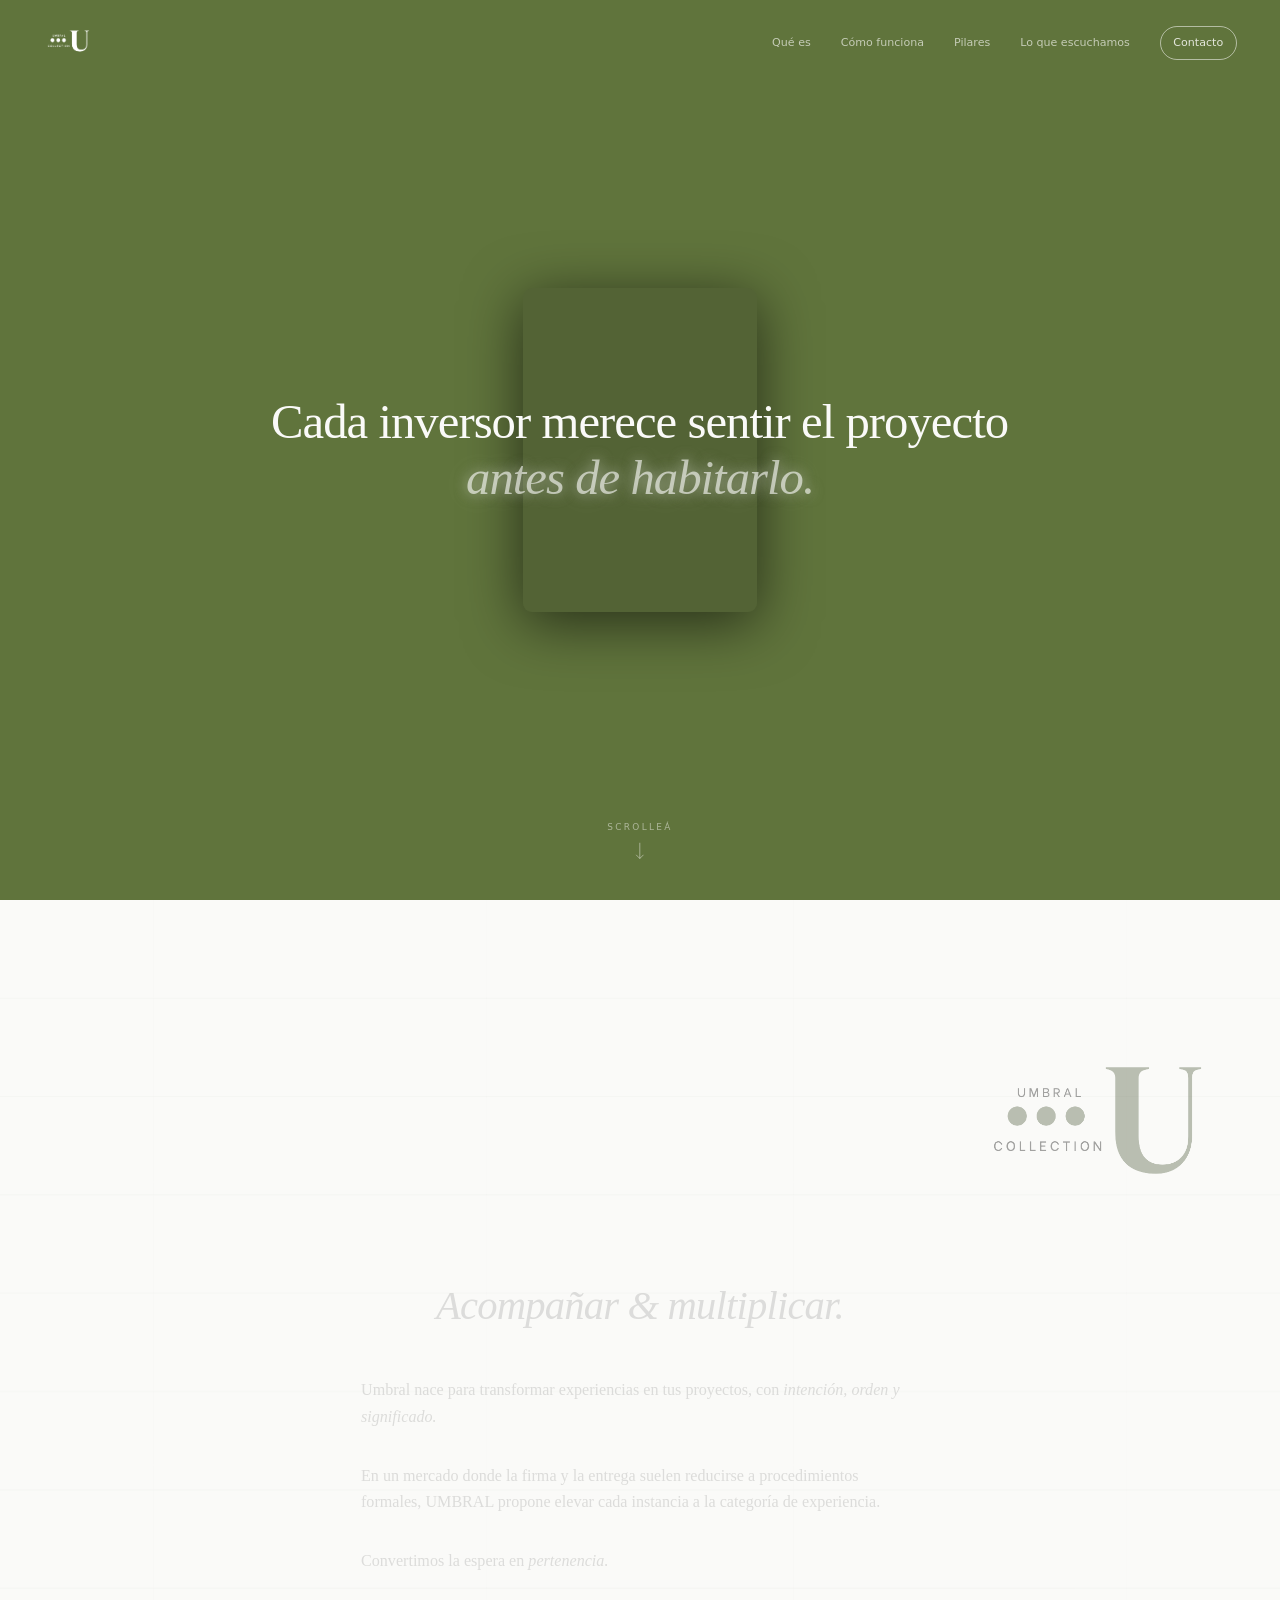
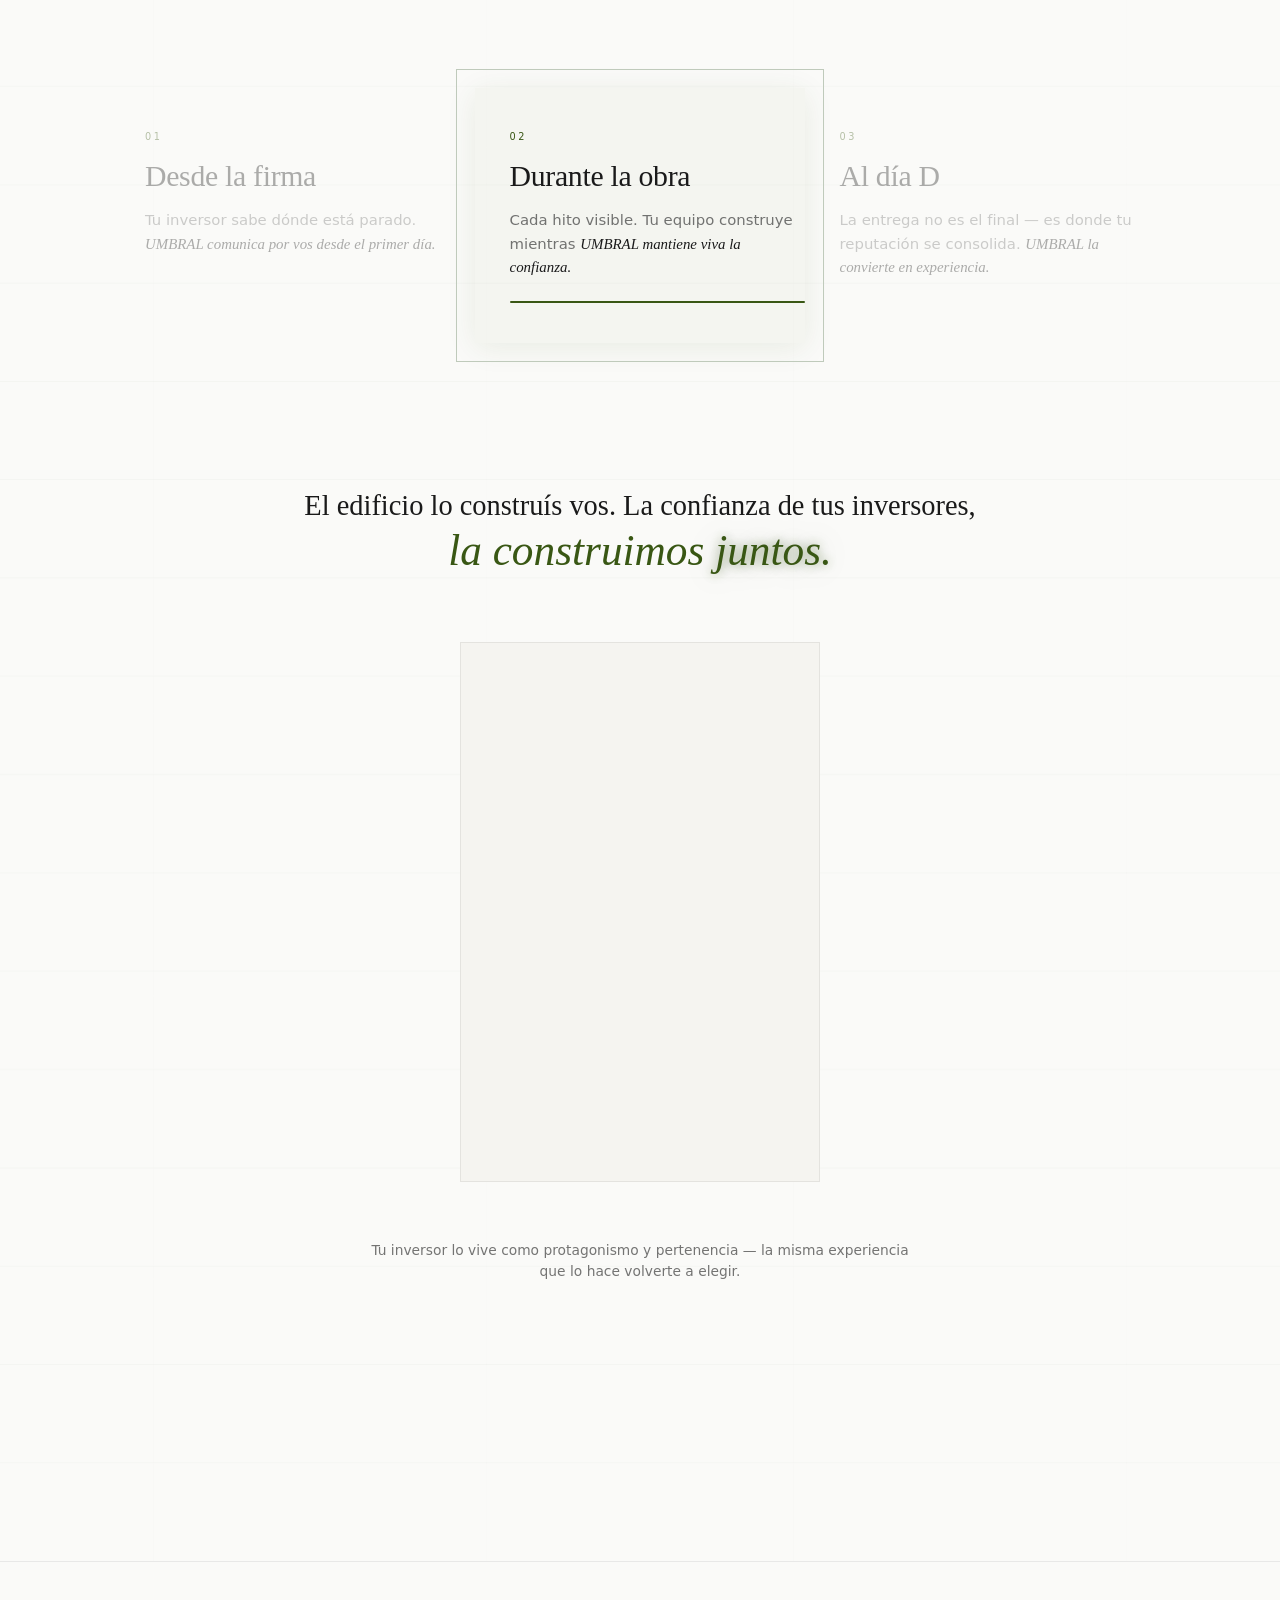
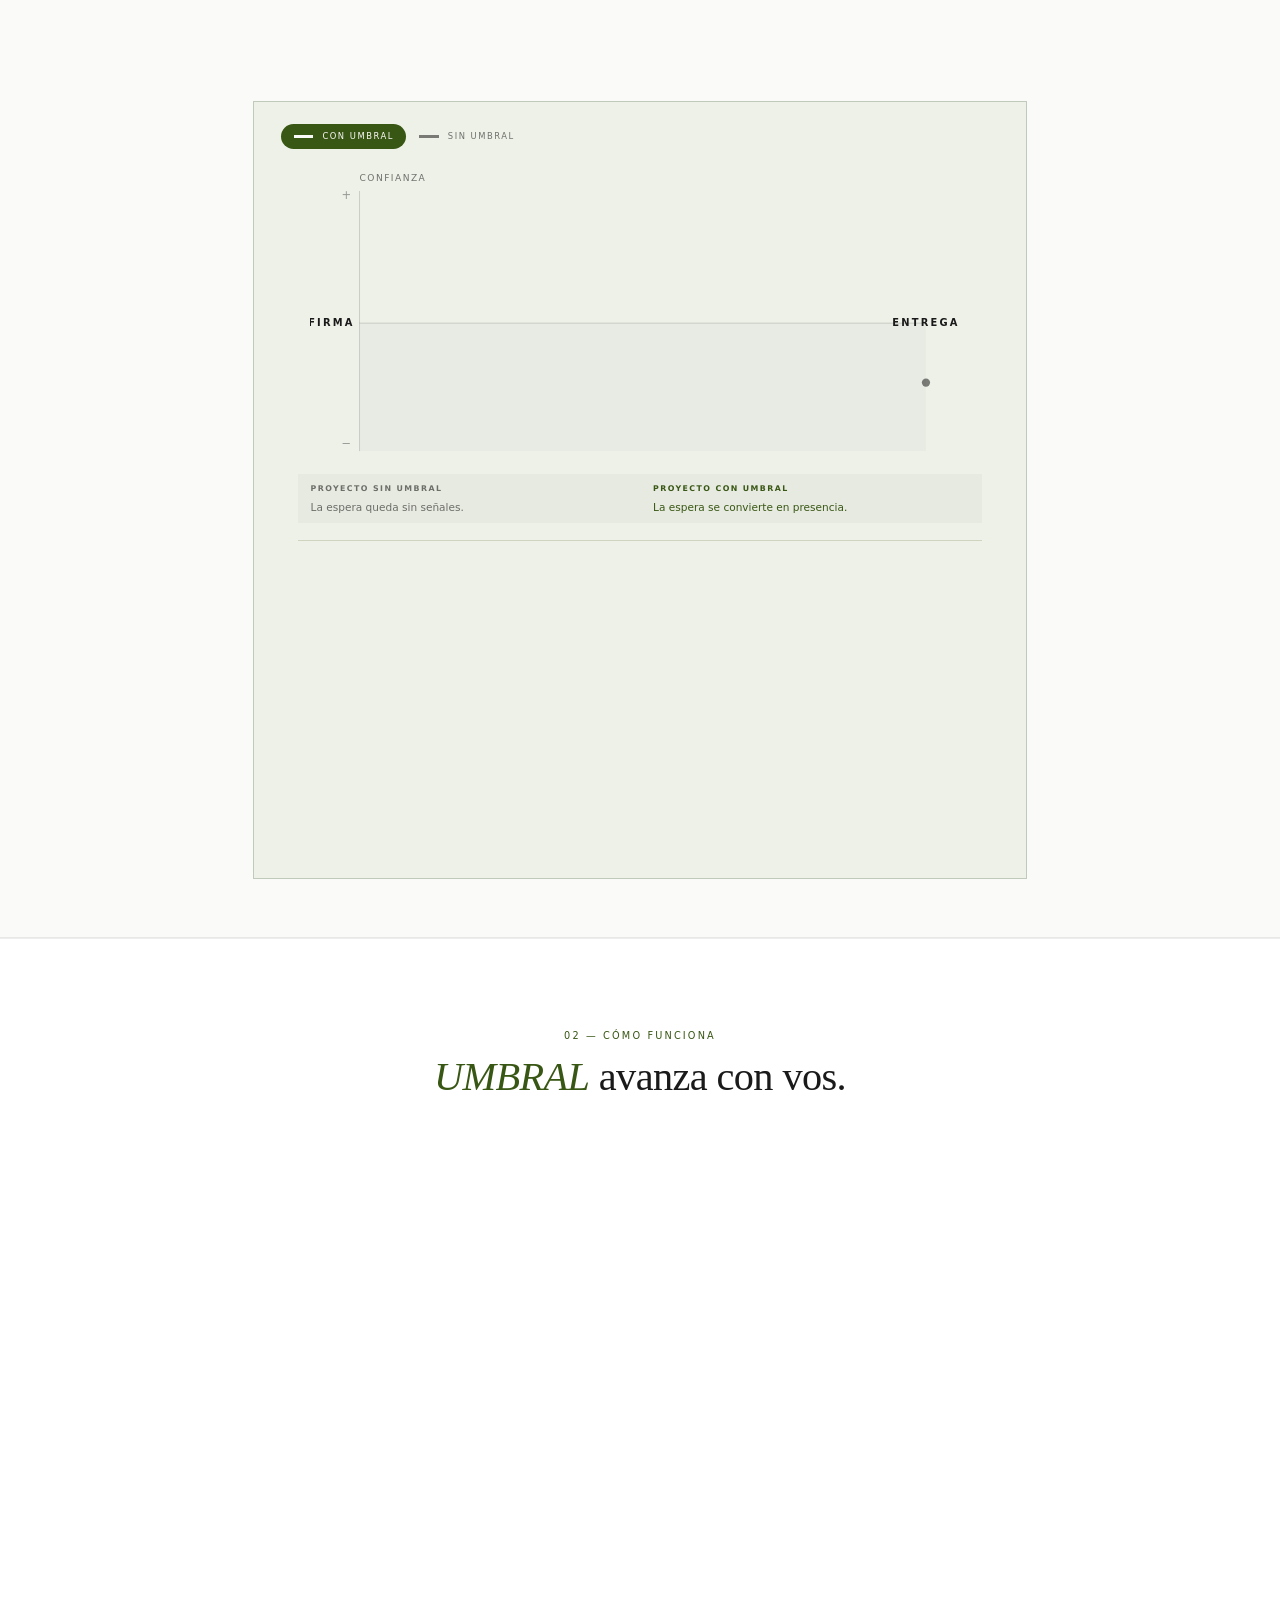
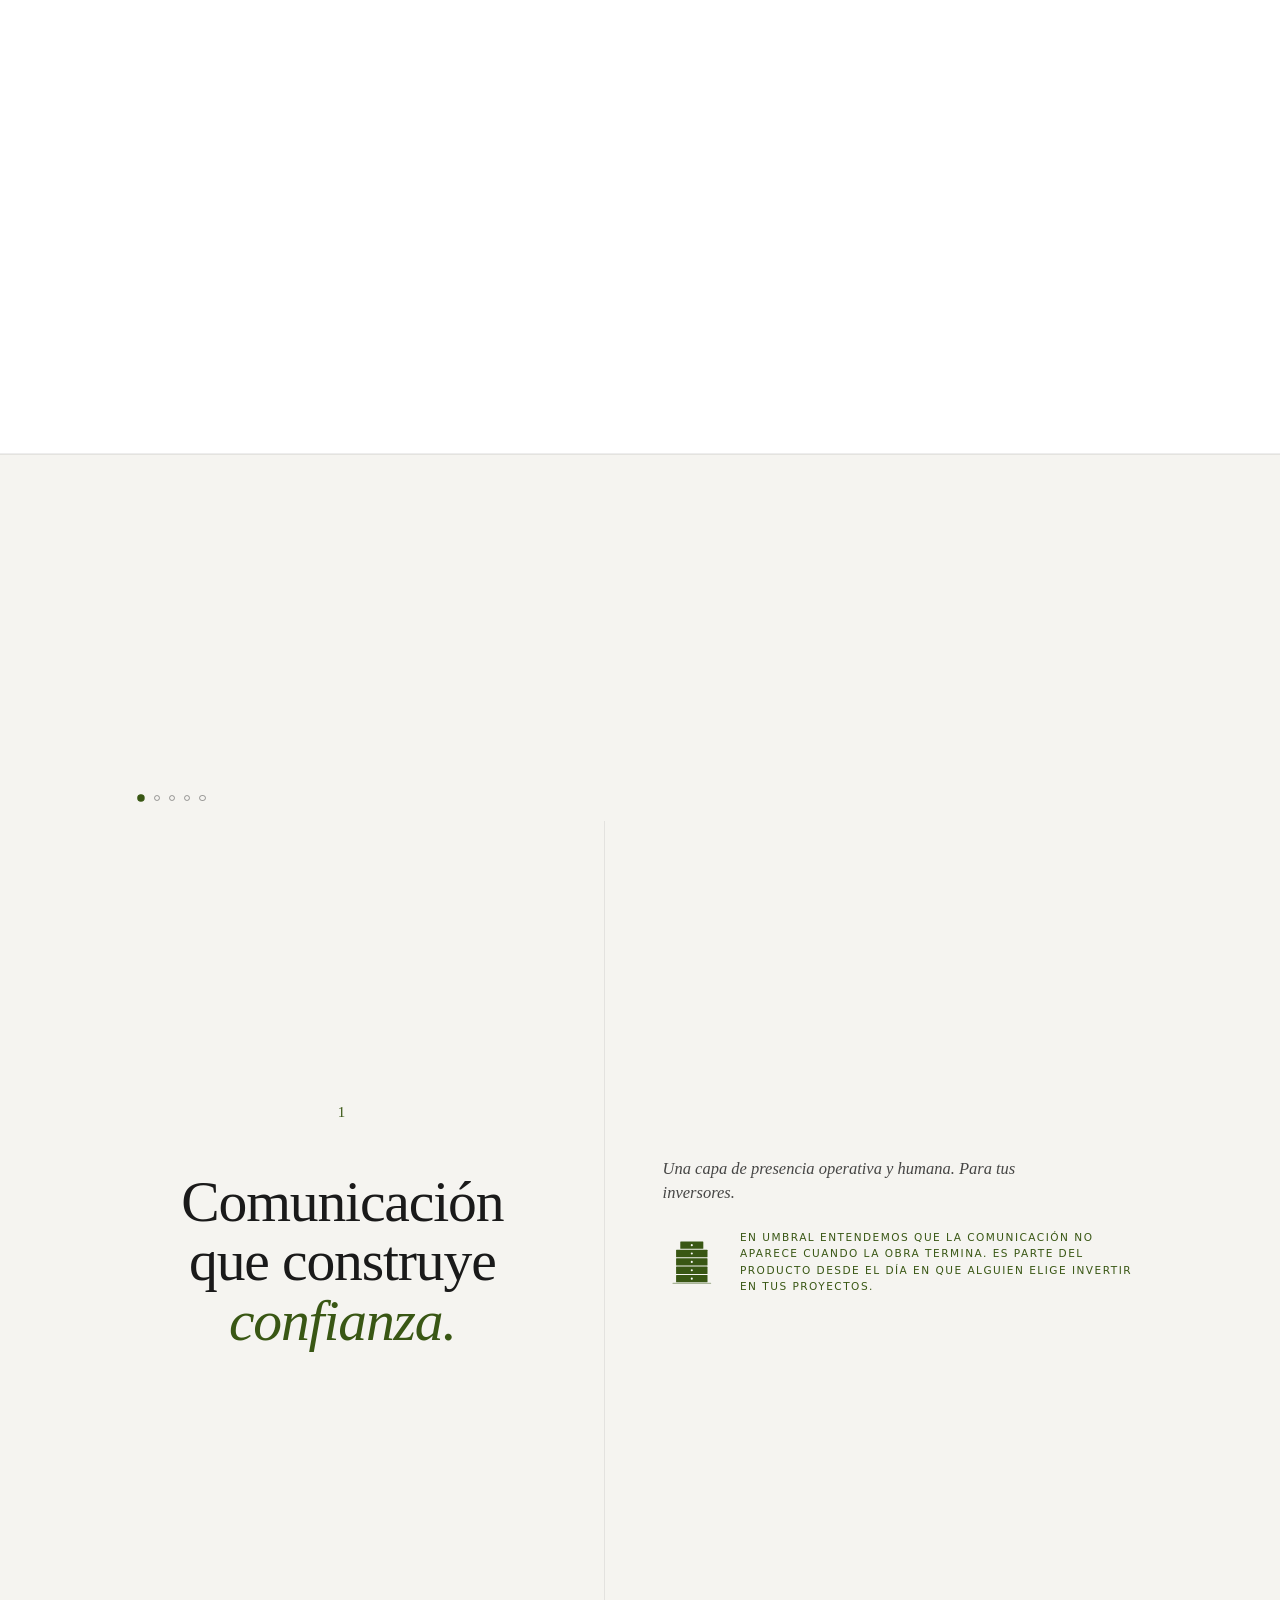
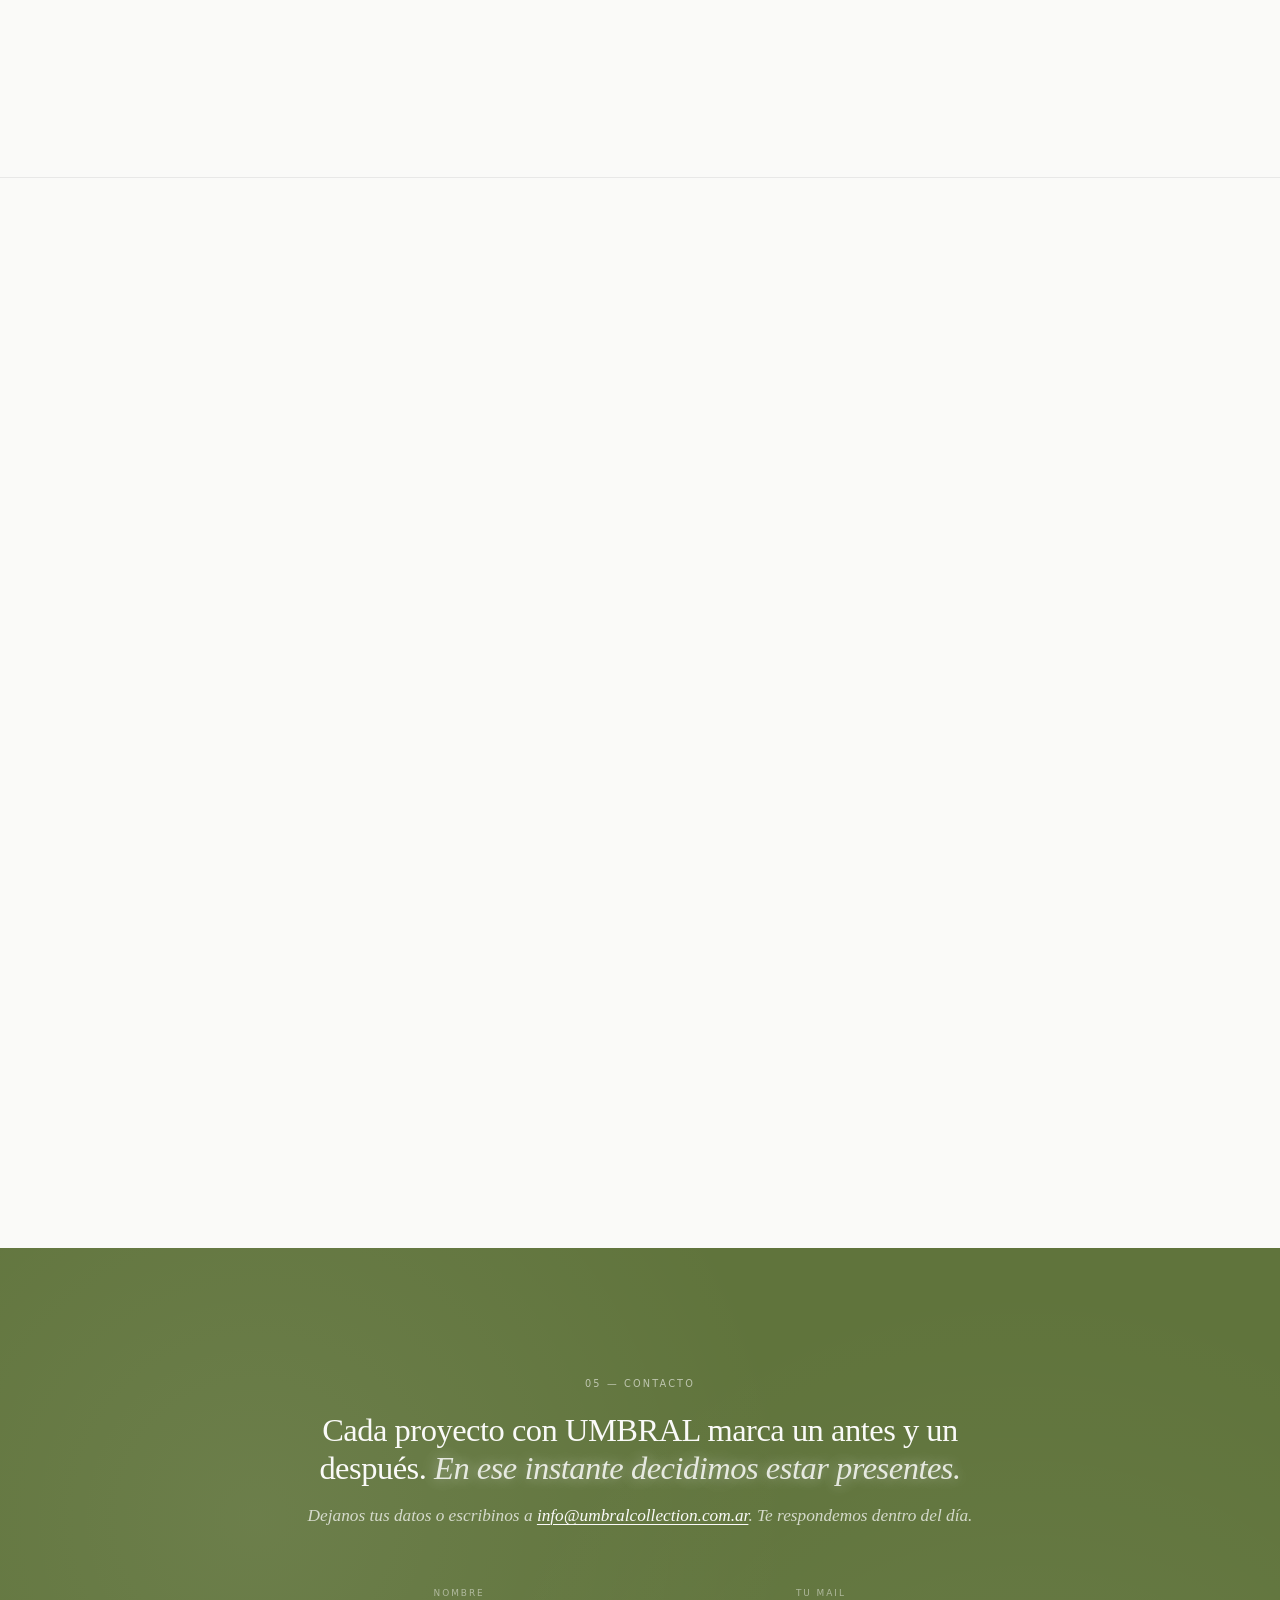
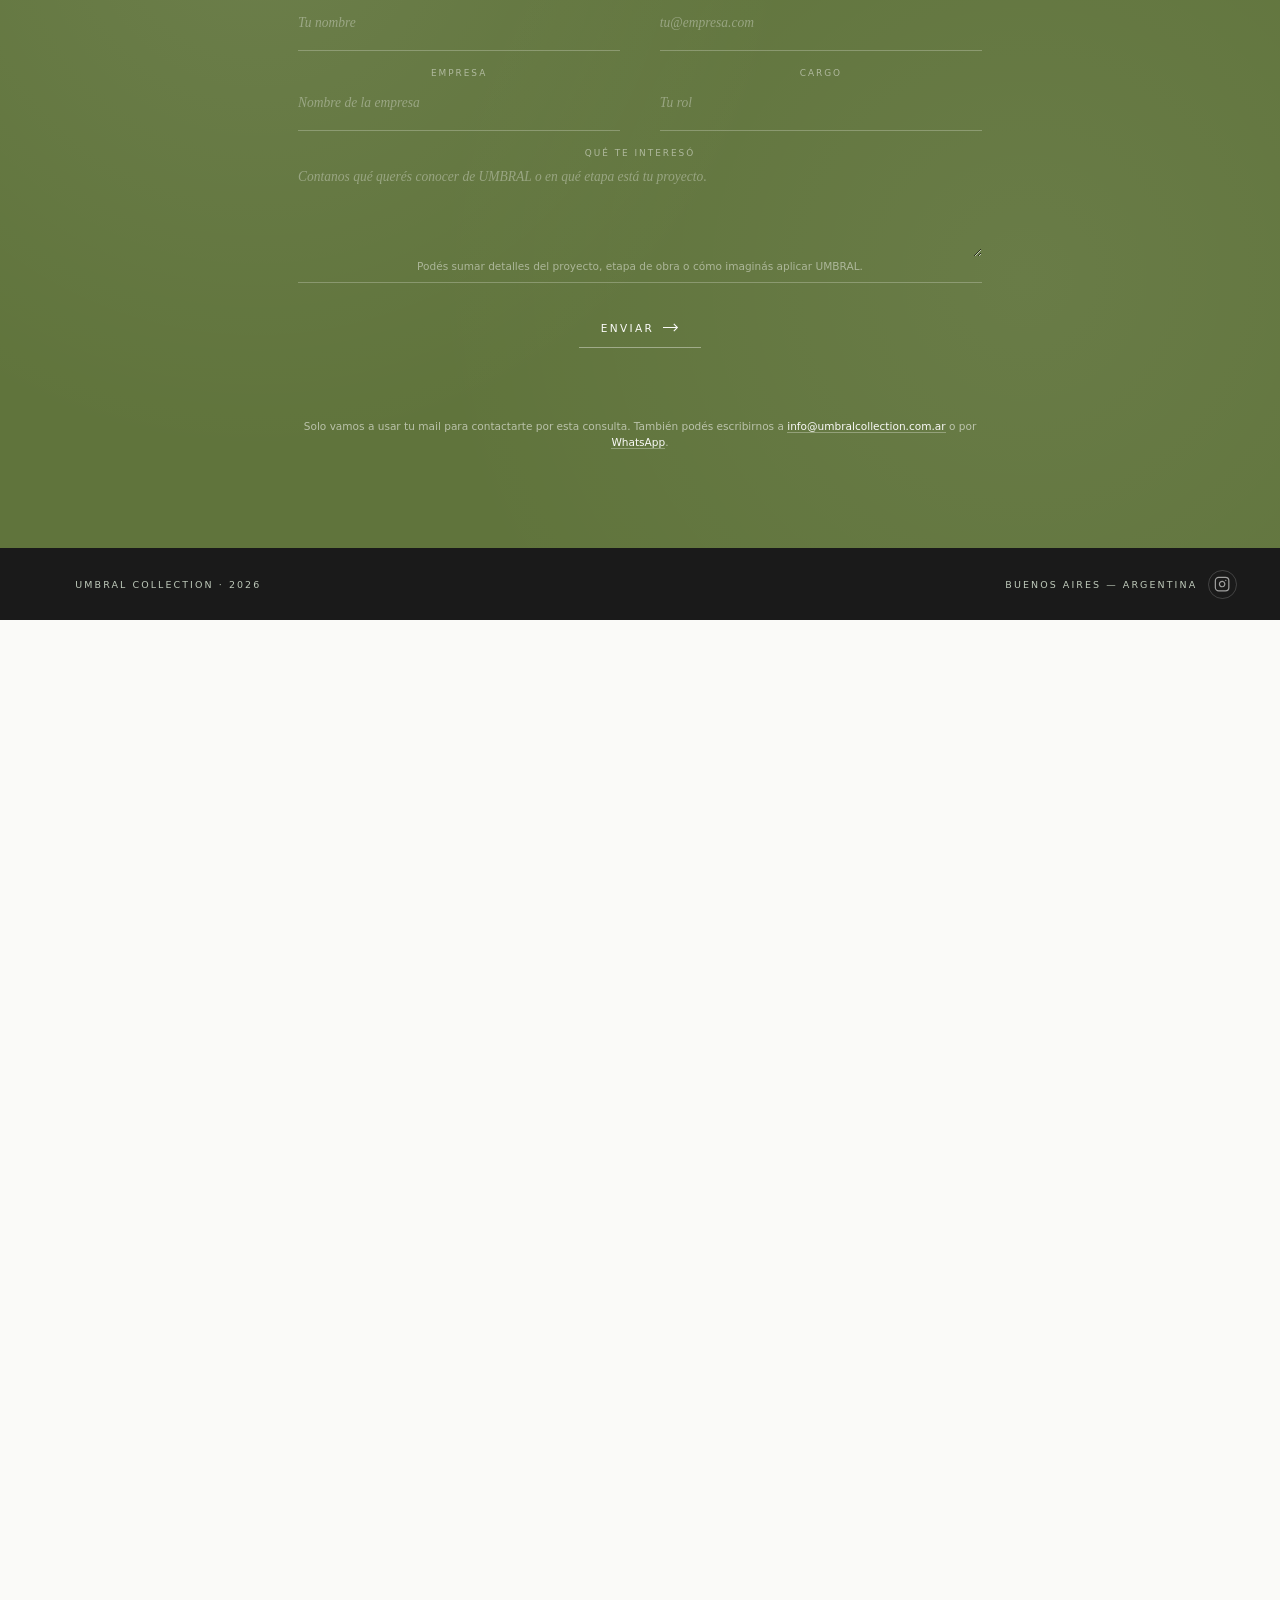
<file: index.html>
<!doctype html>
<html lang="es">
<head>
  <meta charset="utf-8">
  <meta name="viewport" content="width=device-width, initial-scale=1, viewport-fit=cover">
  <meta name="color-scheme" content="light">
  <meta name="theme-color" content="#fafaf8">
  <meta name="description" content="UMBRAL Collection — Una nueva capa de valor para desarrolladores.">

  <!-- CSP: landing estática, sin backend. Permite fonts de Google y self. -->
  <meta http-equiv="Content-Security-Policy"
        content="default-src 'self';
                 img-src 'self' data:;
                 style-src 'self' 'unsafe-inline' https://fonts.googleapis.com;
                 font-src https://fonts.gstatic.com;
                 script-src 'self';
                 media-src 'self';
                 connect-src 'self' https://formspree.io;
                 frame-ancestors 'none';
                 base-uri 'self';
                 form-action 'self' https://formspree.io;">
  <meta http-equiv="X-Content-Type-Options" content="nosniff">
  <meta name="referrer" content="strict-origin-when-cross-origin">

  <title>UMBRAL Collection — Una nueva capa de valor para desarrolladores</title>

  <link rel="preconnect" href="https://fonts.googleapis.com">
  <link rel="preconnect" href="https://fonts.gstatic.com" crossorigin>
  <link href="https://fonts.googleapis.com/css2?family=DM+Serif+Display:ital@0;1&family=Be+Vietnam+Pro:wght@300;400;500;600&display=swap" rel="stylesheet">
  <link rel="stylesheet" href="./styles.css">
  <link rel="icon" href="./assets/logo-mark.png" type="image/png">
</head>
<body>

<!-- ═══════════════════════════════════════════════════════════════
     LOADER
     ═══════════════════════════════════════════════════════════════ -->
<div id="loader" aria-hidden="true">
  <img class="loader-mark" src="./assets/logo-mark.png" alt="" width="96" height="88" decoding="async">
  <span class="loader-label">Preparando la obra</span>
</div>

<!-- ═══════════════════════════════════════════════════════════════
     NAV
     ═══════════════════════════════════════════════════════════════ -->
<header class="nav">
  <a class="nav-logo" href="#top" aria-label="UMBRAL Collection — inicio">
    <img src="./assets/logo-horizontal.png" alt="UMBRAL Collection" width="160" height="72" decoding="async">
  </a>
  <nav class="nav-links" aria-label="Principal">
    <a href="#que-es">Qué es</a>
    <a href="#como-funciona">Cómo funciona</a>
    <a href="#pilares">Pilares</a>
    <a href="#escuchamos">Lo que escuchamos</a>
    <a href="#contacto" class="nav-cta">Contacto</a>
  </nav>
</header>

<main id="top">

<!-- ═══════════════════════════════════════════════════════════════
     1. HERO — scroll expansion
     Video centrado que se expande al hacer scroll.
     El título se parte en dos y se aleja mientras el video crece.
     ═══════════════════════════════════════════════════════════════ -->
<section class="hero-expand" id="hero-expand" aria-label="Hero">

  <!-- Video que crece (size y position manejados por JS) -->
  <div class="hx-media" aria-hidden="true">
    <video class="hx-video" src="./assets/background_video.mp4"
           autoplay muted loop playsinline disablepictureinpicture></video>
    <div class="hx-video-overlay"></div>
  </div>

  <!-- Título en dos líneas que se separan horizontalmente -->
  <div class="hx-title">
    <h1 class="sr-only">Cada inversor merece sentir el proyecto antes de habitarlo.</h1>
    <span class="hx-word-a" aria-hidden="true">Cada inversor merece sentir el proyecto</span>
    <span class="hx-word-b" aria-hidden="true"><em>antes de habitarlo.</em></span>
  </div>

  <!-- Hint de scroll -->
  <p class="hx-hint" aria-hidden="true">
    <span>scrolleá</span>
    <svg width="10" height="20" viewBox="0 0 12 24" fill="none"><path d="M6 1 V22 M1 17 L6 22 L11 17" stroke="currentColor" stroke-width="1.2"/></svg>
  </p>

</section>

<!-- ═══════════════════════════════════════════════════════════════
     2. QUÉ ES UMBRAL
     Fusiona: Problema + Filosofía + Perfil (tab inversor condensado)
     ═══════════════════════════════════════════════════════════════ -->
<section class="problem" id="que-es" aria-label="Qué es UMBRAL">
  <canvas class="problem-canvas" aria-hidden="true"></canvas>
  <img class="problem-logo-bg" src="./assets/logo-horizontal.png" alt="" aria-hidden="true" decoding="async">

  <div class="problem-header">
    <span class="kicker reveal">01 — Qué es UMBRAL</span>
    <h2 class="problem-title reveal">
      UMBRAL Collection<br>
      nace de una <em class="glow-hover">convicción.</em>
    </h2>
  </div>

  <div class="problem-rule reveal" aria-hidden="true"></div>

  <p class="problem-tagline">Acompañar &amp; multiplicar.</p>


  <div class="problem-body">
    <p>Umbral nace para transformar experiencias en tus proyectos, con <em class="glow-hover">intención, orden y significado.</em></p>
    <p>En un mercado donde la firma y la entrega suelen reducirse a procedimientos formales, UMBRAL propone elevar cada instancia a la categoría de experiencia.</p>
    <p>Convertimos la espera en <em class="glow-hover">pertenencia.</em></p>
  </div>

  <!-- Las tres etapas — scrollytelling en desktop, stack en mobile -->
  <div class="etapas" id="etapas">
    <div class="etapas-track">
      <ol class="etapas-scenes" role="list">
        <li class="etapa-scene is-active" data-scene="1">
          <span class="etapa-num">01</span>
          <h3 class="etapa-title">Desde la firma</h3>
          <p class="etapa-body">Tu inversor sabe dónde está parado. <em>UMBRAL comunica por vos desde el primer día.</em></p>
          <span class="etapa-bar" aria-hidden="true"></span>
        </li>
        <li class="etapa-scene" data-scene="2">
          <span class="etapa-num">02</span>
          <h3 class="etapa-title">Durante la obra</h3>
          <p class="etapa-body">Cada hito visible. Tu equipo construye mientras <em>UMBRAL mantiene viva la confianza.</em></p>
          <span class="etapa-bar" aria-hidden="true"></span>
        </li>
        <li class="etapa-scene" data-scene="3">
          <span class="etapa-num">03</span>
          <h3 class="etapa-title">Al día D</h3>
          <p class="etapa-body">La entrega no es el final — es donde tu reputación se consolida. <em>UMBRAL la convierte en experiencia.</em></p>
          <span class="etapa-bar" aria-hidden="true"></span>
        </li>
      </ol>

      <!-- Indicador de progreso — dots en mobile, oculto en desktop -->
      <nav class="etapas-progress" aria-label="Etapas de acompañamiento">
        <ol class="etapas-dots">
          <li class="etapas-dot is-active" data-step="1"><span>01</span></li>
          <li class="etapas-dot" data-step="2"><span>02</span></li>
          <li class="etapas-dot" data-step="3"><span>03</span></li>
        </ol>
        <span class="etapas-progress-track" aria-hidden="true">
          <span class="etapas-progress-fill"></span>
        </span>
      </nav>
    </div>
  </div>

  <!-- Para tu desarrolladora -->
  <div class="perfil-grid">
    <p class="perfil-hook">El edificio lo construís vos. La confianza de tus inversores,<br><em class="perfil-hook-payoff">la construimos <span class="juntos-word">juntos.</span></em></p>
    <div class="perfil-visual perfil-visual--foto">
      <img src="./assets/hoja-a-plano.png" alt="" decoding="async" loading="lazy">
      <div class="perfil-overlay-card" role="figure">
        <p>Cada proyecto que entra en UMBRAL<br><em>reduce ruido</em> y <em>multiplica valor</em>.</p>
      </div>
    </div>
    <p class="perfil-inv-note">Tu inversor lo vive como protagonismo y pertenencia — la misma experiencia que lo hace volverte a elegir.</p>
  </div>

  <!-- CTA 2: WhatsApp -->
  <div class="section-cta reveal">
    <a class="cta-link" href="#contacto">
      ¿Querés saber cómo UMBRAL se aplica en tu próximo proyecto? Escribinos.
      <svg width="28" height="10" viewBox="0 0 28 10" aria-hidden="true"><path d="M0 5 h26 M22 1 L26 5 L22 9" fill="none" stroke="currentColor" stroke-width="1.2"/></svg>
    </a>
    <p class="perfil-scroll-hint" aria-hidden="true">
      <span>seguí leyendo</span>
    <svg width="10" height="20" viewBox="0 0 12 24" fill="none"><path d="M6 1 V22 M1 17 L6 22 L11 17" stroke="currentColor" stroke-width="1.2"/></svg>
    </p>
  </div>
</section>

<!-- ═══════════════════════════════════════════════════════════════
     2b. PUENTE — "UMBRAL no es un producto."
     Título grande + comparativa CON/SIN UMBRAL con áreas sombreadas,
     hitos del cliente y ecuación de cierre. SVG inline, SMIL nativo.
     ═══════════════════════════════════════════════════════════════ -->
<section class="puente puente--grafico" aria-label="UMBRAL es un sistema de acompañamiento">
  <div class="puente-wide">
    <h2 class="puente-headline reveal">
      UMBRAL <em>no es un producto.</em>
      <span class="puente-headline-sub">Es la diferencia entre vender una unidad y <strong>sostener la confianza</strong> hasta la entrega.</span>
    </h2>

    <div class="puente-chart">
      <!-- Legenda CON/SIN -->
      <div class="puente-chart-legend">
        <span class="with"><span class="swatch"></span>CON UMBRAL</span>
        <span class="without"><span class="swatch"></span>SIN UMBRAL</span>
      </div>

      <!-- Chart — viewBox 800×370, eje X de x=60 a x=740, hitos en x=200,400,600
           (mismos puntos temporales para mostrar CON vs SIN UMBRAL en cada momento)
           Las animaciones del área, líneas, hitos y fricciones están en CSS
           (atadas a .puente-chart.is-in) y main.js reinicia .is-in cada vez
           que la sección entra al viewport — replay garantizado. -->
      <svg class="puente-chart-svg" viewBox="0 0 800 370" role="img" aria-label="Comparativa de confianza del inversor con y sin UMBRAL desde la firma hasta la entrega, basada en encuesta realizada en mayo de 2026">

        <!-- Banda gris muy sutil debajo del eje X (zona negativa) -->
        <rect x="60" y="200" width="686" height="155" fill="var(--ink)" fill-opacity=".025"/>

        <!-- Ejes — Eje X termina en x=746, donde está ENTREGA y el dot final "Más valor" -->
        <line class="pc-axis" x1="60" y1="40"  x2="60"  y2="355"/>
        <line class="pc-axis" x1="60" y1="200" x2="746" y2="200"/>

        <!-- Y label + signos -->
        <text class="pc-axis-label" x="60" y="28">Confianza</text>
        <text class="pc-axis-sign"  x="50" y="50"  text-anchor="end">+</text>
        <text class="pc-axis-sign"  x="50" y="350" text-anchor="end">−</text>

        <!-- X labels — Firma y Entrega a la misma altura (al lado del eje X) -->
        <text class="pc-axis-label pc-axis-label--time" x="54"  y="203" text-anchor="end"  >Firma</text>
        <text class="pc-axis-label pc-axis-label--time" x="746" y="203" text-anchor="middle">Entrega</text>

        <!-- ÁREA CON UMBRAL (verde — "lo que ganás", llega hasta x=746 alineado con Entrega)
             Reveal por CSS clip-path (ver styles.css: @keyframes pcAreaReveal) -->
        <path class="pc-area-with"
          d="M 60 200 Q 130 188 200 170 Q 300 148 400 128 Q 500 105 600 85 Q 680 65 746 55 L 746 200 L 60 200 Z"/>

        <!-- Línea SIN UMBRAL — termina en x=746 (mismo momento que CON UMBRAL: la entrega) -->
        <path class="pc-line-without" pathLength="100"
          d="M 60 200 Q 95 185 130 175 L 200 255 Q 260 240 320 230 L 400 290 Q 470 270 540 255 L 600 260 Q 680 265 746 272"
          stroke-linecap="round" stroke-linejoin="round"/>

        <!-- Dot final de SIN UMBRAL — sin label, marca que esta línea también
             terminó en el momento ENTREGA (cuando se entrega la unidad) -->
        <circle class="pc-end-without" cx="746" cy="272" r="5"/>

        <!-- Línea CON UMBRAL — termina en (746, 55), justo encima de Entrega -->
        <path class="pc-line-with" pathLength="100"
          d="M 60 200 Q 130 188 200 170 Q 300 148 400 128 Q 500 105 600 85 Q 680 65 746 55"
          stroke-linecap="round" stroke-linejoin="round"/>

        <!-- Hitos verdes — causas de confianza alineadas con las fricciones grises -->
        <g class="pc-milestone pc-milestone--1">
          <line x1="200" y1="170" x2="200" y2="122" stroke="#395714" stroke-opacity=".45" stroke-width="1" stroke-dasharray="2 3"/>
          <circle class="pc-milestone-dot" cx="200" cy="170" r="5"/>
          <text class="pc-milestone-label" x="200" y="108" text-anchor="middle">Señales visibles</text>
          <text class="pc-milestone-sub"   x="200" y="123" text-anchor="middle">la obra deja de ser intangible</text>
        </g>
        <g class="pc-milestone pc-milestone--2">
          <line x1="400" y1="128" x2="400" y2="80" stroke="#395714" stroke-opacity=".45" stroke-width="1" stroke-dasharray="2 3"/>
          <circle class="pc-milestone-dot" cx="400" cy="128" r="5"/>
          <text class="pc-milestone-label" x="400" y="66" text-anchor="middle">Orden</text>
          <text class="pc-milestone-sub"   x="400" y="81" text-anchor="middle">todo vive en un mismo lugar</text>
        </g>
        <g class="pc-milestone pc-milestone--3">
          <line x1="600" y1="85" x2="600" y2="46" stroke="#395714" stroke-opacity=".45" stroke-width="1" stroke-dasharray="2 3"/>
          <circle class="pc-milestone-dot" cx="600" cy="85" r="5"/>
          <text class="pc-milestone-label" x="600" y="31" text-anchor="middle">Presencia</text>
          <text class="pc-milestone-sub"   x="600" y="46" text-anchor="middle">la relación no se apaga</text>
        </g>

        <!-- Final: dot + label "Más valor", alineados con Entrega (mismo x=746) -->
        <g class="pc-arrow-final">
          <circle cx="746" cy="55" r="5"/>
          <text class="pc-arrow-label" x="746" y="23" text-anchor="middle">Confianza</text>
          <text class="pc-arrow-sub" x="746" y="40" text-anchor="middle">fortalecida</text>
        </g>

        <!-- Fricciones grises — causas de pérdida de confianza sin UMBRAL -->
        <g class="pc-friction pc-friction--1">
          <path class="pc-friction-mark" d="M195 250 L205 260 M205 250 L195 260"/>
          <text class="pc-friction-label" x="200" y="277" text-anchor="middle">Silencio</text>
          <text class="pc-friction-sub" x="200" y="292" text-anchor="middle">no hay señales</text>
        </g>
        <g class="pc-friction pc-friction--2">
          <path class="pc-friction-mark" d="M395 285 L405 295 M405 285 L395 295"/>
          <text class="pc-friction-label" x="400" y="312" text-anchor="middle">Ansiedad</text>
          <text class="pc-friction-sub" x="400" y="327" text-anchor="middle">la pausa parece riesgo</text>
        </g>
        <g class="pc-friction pc-friction--3">
          <path class="pc-friction-mark" d="M595 255 L605 265 M605 255 L595 265"/>
          <text class="pc-friction-label" x="600" y="282" text-anchor="middle">Desgaste</text>
          <text class="pc-friction-sub" x="600" y="297" text-anchor="middle">la imagen se debilita</text>
        </g>

      </svg>

      <div class="puente-chart-scenarios" aria-label="Comparación conceptual de proyectos con y sin UMBRAL">
        <div class="puente-scenario puente-scenario--without">
          <span>Proyecto sin UMBRAL</span>
          <strong>La espera queda sin señales.</strong>
        </div>
        <div class="puente-scenario puente-scenario--with">
          <span>Proyecto con UMBRAL</span>
          <strong>La espera se convierte en presencia.</strong>
        </div>
      </div>

      <div class="puente-proof" aria-label="Datos de encuesta sobre la experiencia del inversor">
        <div class="puente-proof-copy">
          <span class="puente-proof-kicker">Comportamiento del inversor inmobiliario actual</span>
          <p class="puente-proof-title">El dolor no está en comprar. <span class="puente-proof-title-glow">Está en la espera.</span></p>
          <p class="puente-proof-text">Cuando el inversor no ve avances, no interpreta pausa: interpreta riesgo. UMBRAL ocupa ese vacío con señales, orden y presencia.</p>
        </div>

        <div class="puente-proof-bars" aria-label="Principales fuentes de incertidumbre después de comprar en construcción">
          <p class="puente-bars-title">Qué genera más incertidumbre</p>
          <div class="puente-bar" style="--bar: 40%;">
            <span class="puente-bar-label">No saber el estado real del proyecto</span>
            <span class="puente-bar-track" aria-hidden="true"><span class="puente-bar-fill"></span></span>
            <span class="puente-bar-value">40%</span>
          </div>
          <div class="puente-bar" style="--bar: 30%;">
            <span class="puente-bar-label">Demoras o cambios inesperados</span>
            <span class="puente-bar-track" aria-hidden="true"><span class="puente-bar-fill"></span></span>
            <span class="puente-bar-value">30%</span>
          </div>
          <div class="puente-bar" style="--bar: 11%;">
            <span class="puente-bar-label">Falta de comunicación clara</span>
            <span class="puente-bar-track" aria-hidden="true"><span class="puente-bar-fill"></span></span>
            <span class="puente-bar-value">11%</span>
          </div>
          <div class="puente-bar" style="--bar: 3%;">
            <span class="puente-bar-label">Documentación dispersa</span>
            <span class="puente-bar-track" aria-hidden="true"><span class="puente-bar-fill"></span></span>
            <span class="puente-bar-value">3%</span>
          </div>
          <div class="puente-bar" style="--bar: 16%;">
            <span class="puente-bar-label">Otros</span>
            <span class="puente-bar-track" aria-hidden="true"><span class="puente-bar-fill"></span></span>
            <span class="puente-bar-value">16%</span>
          </div>
        </div>
      </div>

      <div class="puente-score-strip" aria-label="Señales comerciales detectadas en la encuesta">
        <div class="puente-score">
          <span class="puente-score-value" data-count-to="95">95%</span>
          <span class="puente-score-label">elegiría una experiencia más clara y humana</span>
        </div>
        <div class="puente-score">
          <span class="puente-score-value" data-count-to="94">94%</span>
          <span class="puente-score-label">dice que influye en volver a invertir</span>
        </div>
        <div class="puente-score">
          <span class="puente-score-value" data-count-to="92">92%</span>
          <span class="puente-score-label">lo asocia al compromiso real de la desarrolladora</span>
        </div>
      </div>

      <div class="puente-chart-footer">
        <p class="puente-chart-eq">
          + claridad &nbsp;<span class="puente-chart-eq-arrow">→</span>&nbsp; + confianza &nbsp;<span class="puente-chart-eq-arrow">→</span>&nbsp; <strong>+ reinversión</strong>
        </p>
        <p class="puente-chart-source">Encuesta realizada en mayo de 2026.</p>
        <img class="puente-chart-watermark" src="./assets/logo-u-dots.png" alt="UMBRAL" decoding="async" loading="lazy">
      </div>
    </div>
  </div>
</section>

<!-- ═══════════════════════════════════════════════════════════════
     3. CÓMO FUNCIONA — cards reveal al entrar en viewport
     ═══════════════════════════════════════════════════════════════ -->
<section class="obra obra--static" id="como-funciona" aria-label="Cómo funciona UMBRAL">

  <div class="obra-intro">
    <span class="kicker">02 — Cómo funciona</span>
    <h2 class="display-md"><em>UMBRAL</em> avanza con vos.</h2>
  </div>

  <ol class="stack-cards">
    <li class="scard">
      <span class="scard-label">
        <span class="scard-icon" aria-hidden="true">
          <svg viewBox="0 0 24 24" fill="none" stroke="currentColor" stroke-width="1.75" stroke-linecap="round" stroke-linejoin="round">
            <path d="M21 11.5a8.38 8.38 0 0 1-.9 3.8 8.5 8.5 0 0 1-7.6 4.7 8.38 8.38 0 0 1-3.8-.9L3 21l1.9-5.7a8.38 8.38 0 0 1-.9-3.8 8.5 8.5 0 0 1 4.7-7.6 8.38 8.38 0 0 1 3.8-.9h.5a8.48 8.48 0 0 1 8 8v.5z"/>
            <line x1="8" y1="11.5" x2="8" y2="11.5"/>
            <line x1="12" y1="11.5" x2="12" y2="11.5"/>
            <line x1="16" y1="11.5" x2="16" y2="11.5"/>
          </svg>
        </span>
        <span class="scard-label-text">comunicación</span>
      </span>
      <p>Tu inversor sabe desde el primer día que compra en qué etapa está su inversión.</p>
      <span class="scard-note">Construimos sentido de pertenencia.</span>
    </li>
    <li class="scard">
      <span class="scard-label">
        <span class="scard-icon" aria-hidden="true">
          <svg viewBox="0 0 24 24" fill="none" stroke="currentColor" stroke-width="1.75" stroke-linecap="round" stroke-linejoin="round">
            <path d="M18 8A6 6 0 0 0 6 8c0 7-3 9-3 9h18s-3-2-3-9"/>
            <path d="M13.73 21a2 2 0 0 1-3.46 0"/>
          </svg>
        </span>
        <span class="scard-label-text">avance</span>
      </span>
      <p>Les notificamos a tus inversores cada avance sin que tengan que preguntar.</p>
      <span class="scard-note">obras con menos ruido y mayor reputación.</span>
    </li>
    <li class="scard">
      <span class="scard-label">
        <span class="scard-icon" aria-hidden="true">
          <svg viewBox="0 0 24 24" fill="none" stroke="currentColor" stroke-width="1.75" stroke-linecap="round" stroke-linejoin="round">
            <path d="M16 21v-2a4 4 0 0 0-4-4H6a4 4 0 0 0-4 4v2"/>
            <circle cx="9" cy="7" r="4"/>
            <path d="M22 21v-2a4 4 0 0 0-3-3.87"/>
            <path d="M16 3.13a4 4 0 0 1 0 7.75"/>
          </svg>
        </span>
        <span class="scard-label-text">presencia</span>
      </span>
      <p>Tenemos un equipo humano presente donde vos no podés estar.</p>
      <span class="scard-note">en un mundo de IA, volvemos a las bases — acompañamiento humano y eficiente.</span>
    </li>
    <li class="scard scard--final">
      <span class="scard-label">
        <span class="scard-icon" aria-hidden="true">
          <svg viewBox="0 0 24 24" fill="none" stroke="currentColor" stroke-width="1.75" stroke-linecap="round" stroke-linejoin="round">
            <path d="M12 3l-1.9 5.8a2 2 0 0 1-1.3 1.3L3 12l5.8 1.9a2 2 0 0 1 1.3 1.3L12 21l1.9-5.8a2 2 0 0 1 1.3-1.3L21 12l-5.8-1.9a2 2 0 0 1-1.3-1.3L12 3z"/>
            <path d="M5 3v4"/>
            <path d="M19 17v4"/>
            <path d="M3 5h4"/>
            <path d="M17 19h4"/>
          </svg>
        </span>
        <span class="scard-label-text">diferencial</span>
      </span>
      <p>Tus metros con UMBRAL avanzan con diferencial.</p>
      <span class="scard-note">cuando el mercado compara precios, la experiencia empieza a definir el valor.</span>
    </li>
  </ol>

  <div class="obra-pad">
    <div class="mini-form-wrap reveal">
      <p class="mini-form-label">Dejá tu mail. Te contamos cómo entra tu proyecto.</p>
      <form class="mini-form" id="mini-form" novalidate autocomplete="on">
        <input type="text" name="_gotcha" tabindex="-1" autocomplete="off" aria-hidden="true" style="display:none">
        <div class="form-field">
          <label for="mini-email" class="sr-only">Tu mail</label>
          <input id="mini-email" name="email" type="email" inputmode="email" autocomplete="email" required maxlength="254" spellcheck="false" placeholder="tu@empresa.com" aria-describedby="mini-form-error">
        </div>
        <button type="submit" class="mini-form-submit"><span>Quiero saber más →</span></button>
        <p class="field-error" id="mini-form-error" role="alert" aria-live="polite"></p>
      </form>
    </div>
  </div>

</section>

<!-- ═══════════════════════════════════════════════════════════════
     4. LOS 5 PILARES — scroll storytelling
     Desktop: sticky panel, crossfade entre slides
     Mobile:  cards apiladas, reveal al entrar
     ═══════════════════════════════════════════════════════════════ -->
<section class="pilares" id="pilares" aria-label="Los 5 pilares">
  <header class="pilares-head reveal">
    <span class="kicker">03 — El ecosistema</span>
    <h2 class="display-md">Cinco pilares. <em>Una misma presencia.</em></h2>
  </header>

  <!-- Scroll space: crea la altura para el sticky en desktop -->
  <div class="pilares-scroll-wrap">
    <div class="pilares-stage">

      <!-- Dots de progreso. En mobile son botones (saltan al pilar);
           en desktop son indicadores pasivos del sticky storytelling. -->
      <div class="pilares-dots" role="tablist" aria-label="Navegación entre pilares">
        <button type="button" class="pilares-dot is-active" data-pilar-target="0" aria-label="Ir al pilar 1"></button>
        <button type="button" class="pilares-dot" data-pilar-target="1" aria-label="Ir al pilar 2"></button>
        <button type="button" class="pilares-dot" data-pilar-target="2" aria-label="Ir al pilar 3"></button>
        <button type="button" class="pilares-dot" data-pilar-target="3" aria-label="Ir al pilar 4"></button>
        <button type="button" class="pilares-dot" data-pilar-target="4" aria-label="Ir al pilar 5"></button>
      </div>

      <!-- Hint mobile, se desvanece al primer scroll del carrusel -->
      <p class="pilares-hint" aria-hidden="true">deslizá<span class="pilares-hint-arrow">→</span></p>

      <ol class="pilares-slides">

        <!-- •••U 1 — Comunicación que construye confianza -->
        <li class="pilar-slide is-active reveal">
          <div class="pilar-slide-meta">
            <span class="pilar-num pilar-num--slide" aria-label="Pilar 1">
              <img class="pilar-num-mark" src="./assets/logo-u-dots.png" alt="" aria-hidden="true" decoding="async" loading="lazy">
              <span class="pilar-num-digit">1</span>
            </span>
            <h3 class="pilar-slide-title">Comunicación que construye <em>confianza.</em></h3>
          </div>
          <div class="pilar-slide-body">
            <p class="pilar-slide-lead">Una capa de presencia operativa y humana. Para tus inversores.</p>
            <div class="pilar-foot-inline">
              <div class="pilar-slide-figure pilar-slide-figure--tetris" aria-hidden="true">
                <svg viewBox="0 0 100 110" fill="currentColor" stroke="none" class="anim-tetris-b">
                  <line class="floor" x1="14" y1="100" x2="86" y2="100" stroke="currentColor" stroke-width="2" stroke-linecap="round" fill="none"/>
                  <g class="floor-piece floor-piece-1">
                    <rect x="20" y="84" width="60" height="14" rx="1"/>
                    <circle class="comm-dot comm-dot-1" cx="50" cy="91" r="2"/>
                  </g>
                  <g class="floor-piece floor-piece-2">
                    <rect x="20" y="68" width="60" height="14" rx="1"/>
                    <circle class="comm-dot comm-dot-2" cx="50" cy="75" r="2"/>
                  </g>
                  <g class="floor-piece floor-piece-3">
                    <rect x="20" y="52" width="60" height="14" rx="1"/>
                    <circle class="comm-dot comm-dot-3" cx="50" cy="59" r="2"/>
                  </g>
                  <g class="floor-piece floor-piece-4">
                    <rect x="20" y="36" width="60" height="14" rx="1"/>
                    <circle class="comm-dot comm-dot-4" cx="50" cy="43" r="2"/>
                  </g>
                  <g class="floor-piece floor-piece-5">
                    <rect x="28" y="20" width="44" height="14" rx="1"/>
                    <circle class="comm-dot comm-dot-5" cx="50" cy="27" r="2"/>
                  </g>
                </svg>
              </div>
              <p class="pilar-slide-foot">En UMBRAL entendemos que la comunicación no aparece cuando la obra termina. Es parte del producto desde el día en que alguien elige invertir en tus proyectos.</p>
            </div>
          </div>
        </li>

        <!-- •••U 2 — UMBRAL conecta -->
        <li class="pilar-slide reveal">
          <div class="pilar-slide-meta">
            <span class="pilar-num pilar-num--slide" aria-label="Pilar 2">
              <img class="pilar-num-mark" src="./assets/logo-u-dots.png" alt="" aria-hidden="true" decoding="async" loading="lazy">
              <span class="pilar-num-digit">2</span>
            </span>
            <h3 class="pilar-slide-title">UMBRAL <em>conecta.</em></h3>
          </div>
          <div class="pilar-slide-body">
            <p class="pilar-slide-lead">La comunidad de un proyecto va más allá de lo vecinal — vive en las conexiones que genera.</p>
            <p>Impulsamos una red de pertenencia entre inversores, propietarios y negocios del ecosistema. Hoy el valor de un desarrollo no se mide solo en m² — también en la experiencia y el sentido de pertenencia que logra generar.</p>
            <div class="pilar-foot-inline">
              <div class="pilar-slide-figure" aria-hidden="true">
                <svg viewBox="0 0 24 24" fill="none" stroke="var(--green)" stroke-width="1.5" stroke-linecap="round" stroke-linejoin="round">
                  <g class="anim-network-v2">
                    <line class="edge edge-1" x1="12" y1="12" x2="5" y2="6"/>
                    <line class="edge edge-2" x1="12" y1="12" x2="19" y2="6"/>
                    <line class="edge edge-3" x1="12" y1="12" x2="5" y2="18"/>
                    <line class="edge edge-4" x1="12" y1="12" x2="19" y2="18"/>
                    <circle class="sat sat-1" cx="5" cy="6" r="2" fill="currentColor"/>
                    <circle class="sat sat-2" cx="19" cy="6" r="2" fill="currentColor"/>
                    <circle class="sat sat-3" cx="5" cy="18" r="2" fill="currentColor"/>
                    <circle class="sat sat-4" cx="19" cy="18" r="2" fill="currentColor"/>
                    <circle class="node-center" cx="12" cy="12" r="2.8" fill="var(--offwhite)" stroke="currentColor" stroke-width="1.5"/>
                  </g>
                </svg>
              </div>
              <p class="pilar-slide-foot pilar-slide-foot--accent">todo proyecto que elige UMBRAL deja de ser solo un desarrollo para convertirse en una red.</p>
            </div>
          </div>
        </li>

        <!-- •••U 3 — Inteligencia UMBRAL (dual: inversor + desarrollador) -->
        <!-- •••U 3 — Inteligencia UMBRAL (refactor: kicker + dual + ecuación visual) -->
        <li class="pilar-slide pilar-slide--inteligencia reveal">
          <div class="pilar-slide-meta">
            <span class="pilar-num pilar-num--slide" aria-label="Pilar 3">
              <img class="pilar-num-mark" src="./assets/logo-u-dots.png" alt="" aria-hidden="true" decoding="async" loading="lazy">
              <span class="pilar-num-digit">3</span>
            </span>
            <h3 class="pilar-slide-title">Inteligencia <em>UMBRAL.</em></h3>
            <span class="pilar-slide-kicker">Beneficios</span>
          </div>
          <div class="pilar-slide-body">
            <p class="pilar-slide-lead">Dos planos, una misma visión — para desarrolladores e inversores dentro del sistema.</p>

            <!-- Dos columnas: Desarrollador / Inversor -->
            <div class="pilar-3-dual">
              <div class="pilar-3-dual-col">
                <div class="pilar-3-dual-icon" aria-hidden="true">
                  <svg viewBox="0 0 32 32" fill="none" stroke="currentColor" stroke-width="1.6" stroke-linecap="round" stroke-linejoin="round">
                    <g class="anim-spin">
                      <circle cx="16" cy="16" r="4"/>
                      <path d="M16 3 L16 6 M16 26 L16 29 M3 16 L6 16 M26 16 L29 16 M6.6 6.6 L9 9 M23 23 L25.4 25.4 M6.6 25.4 L9 23 M23 9 L25.4 6.6"/>
                    </g>
                  </svg>
                </div>
                <span class="pilar-3-dual-tag">Para desarrolladores</span>
                <p class="pilar-3-dual-text">
                  Menos carga operativa.<br>
                  Más control.<br>
                  <em>Mejor entrega.</em>
                </p>
              </div>

              <div class="pilar-3-dual-divider" aria-hidden="true"></div>

              <div class="pilar-3-dual-col">
                <div class="pilar-3-dual-icon" aria-hidden="true">
                  <svg viewBox="0 0 32 32" fill="none" stroke="currentColor" stroke-width="1.6" stroke-linecap="round" stroke-linejoin="round">
                    <g class="anim-layers">
                      <line x1="4" y1="28" x2="28" y2="28"/>
                      <rect x="9" y="22" width="14" height="5"/>
                      <rect x="9" y="16" width="14" height="5"/>
                      <rect x="9" y="10" width="14" height="5"/>
                      <rect x="9"  y="4"  width="14" height="5"/>
                    </g>
                  </svg>
                </div>
                <span class="pilar-3-dual-tag">Para inversores</span>
                <p class="pilar-3-dual-text">
                  Tus metros tienen <em>más valor</em><br>
                  desde el día en que elegís invertir.
                </p>
              </div>
            </div>

            <!-- Ecuación visual: Inversión + Servicio en línea de tiempo = Mejores proyectos -->
            <div class="pilar-3-eq" aria-label="Inversión más servicio igual a mejores proyectos">
              <div class="pilar-3-eq-item">
                <div class="pilar-3-eq-icon" aria-hidden="true">
                  <svg viewBox="0 0 32 32" fill="none" stroke="currentColor" stroke-width="1.6" stroke-linecap="round" stroke-linejoin="round">
                    <g class="anim-pulse">
                      <circle cx="16" cy="16" r="11"/>
                      <path d="M19 12 C 18.5 10.5 17 9.5 16 9.5 C 13 9.5 12 11.5 14 13.5 L 18 15 C 20 17 19 19 16 19 C 14.5 19 13 18 12.5 16.5"/>
                      <line x1="16" y1="6" x2="16" y2="9.5"/>
                      <line x1="16" y1="22" x2="16" y2="25.5"/>
                    </g>
                  </svg>
                </div>
                <span class="pilar-3-eq-label">Inversión</span>
              </div>

              <span class="pilar-3-eq-op" aria-hidden="true">+</span>

              <div class="pilar-3-eq-item">
                <div class="pilar-3-eq-icon pilar-3-eq-icon--wide" aria-hidden="true">
                  <svg viewBox="0 0 64 32" fill="none" stroke="currentColor" stroke-width="1.6" stroke-linecap="round" stroke-linejoin="round">
                    <line x1="6" y1="16" x2="58" y2="16" stroke-opacity=".35"/>
                    <g class="anim-timeline">
                      <circle class="tl-dot tl-dot-1" cx="10" cy="16" r="3" fill="currentColor"/>
                      <circle class="tl-dot tl-dot-2" cx="22" cy="16" r="3" fill="currentColor"/>
                      <circle class="tl-dot tl-dot-3" cx="34" cy="16" r="3" fill="currentColor"/>
                      <circle class="tl-dot tl-dot-4" cx="46" cy="16" r="3" fill="currentColor"/>
                      <circle class="tl-dot tl-dot-5" cx="58" cy="16" r="3" fill="currentColor"/>
                    </g>
                  </svg>
                </div>
                <span class="pilar-3-eq-label">Servicio UMBRAL</span>
              </div>

              <span class="pilar-3-eq-op" aria-hidden="true">=</span>

              <div class="pilar-3-eq-item pilar-3-eq-item--result">
                <div class="pilar-3-eq-icon" aria-hidden="true">
                  <svg viewBox="0 0 32 32" fill="none" stroke="currentColor" stroke-width="1.6" stroke-linecap="round" stroke-linejoin="round">
                    <g class="anim-diamond">
                      <path d="M6 12 L16 3 L26 12 L16 29 Z"/>
                      <line x1="6"  y1="12" x2="26" y2="12"/>
                      <line x1="11" y1="12" x2="16" y2="3"/>
                      <line x1="21" y1="12" x2="16" y2="3"/>
                      <line x1="11" y1="12" x2="16" y2="29"/>
                      <line x1="21" y1="12" x2="16" y2="29"/>
                    </g>
                  </svg>
                </div>
                <span class="pilar-3-eq-label">Mejores proyectos</span>
              </div>
            </div>

            <p class="pilar-slide-foot pilar-slide-foot--accent">Lo que cierra la obra. Lo que ordena la entrega.</p>
          </div>
        </li>

        <!-- •••U 4 — Visión / Cartilla UMBRAL -->
        <li class="pilar-slide reveal">
          <div class="pilar-slide-meta">
            <span class="pilar-num pilar-num--slide" aria-label="Pilar 4">
              <img class="pilar-num-mark" src="./assets/logo-u-dots.png" alt="" aria-hidden="true" decoding="async" loading="lazy">
              <span class="pilar-num-digit">4</span>
            </span>
            <h3 class="pilar-slide-title">Visión — <em>Cartilla UMBRAL.</em></h3>
          </div>
          <div class="pilar-slide-body">
            <p class="pilar-slide-lead">Una red de servicios y profesionales que evoluciona junto a cada proyecto.</p>
            <ul class="pilar-slide-list">
              <li>Entorno curado: criterios de ingreso, orden operativo y estándares definidos por UMBRAL.</li>
              <li>Exclusividades estratégicas en categorías clave —hormigoneras, seguros, servicios del edificio.</li>
              <li>Calificación por experiencias verificadas, no por reseñas públicas.</li>
            </ul>
            <p class="pilar-slide-foot">Un proyecto no termina en la entrega. También se construye a través de las personas y servicios que lo acompañan después.</p>
          </div>
        </li>

        <!-- •••U 5 — Banca UMBRAL -->
        <li class="pilar-slide pilar-slide--banca reveal">
          <div class="pilar-slide-meta">
            <span class="pilar-num pilar-num--slide pilar-num--invert" aria-label="Pilar 5">
              <img class="pilar-num-mark" src="./assets/logo-u-dots.png" alt="" aria-hidden="true" decoding="async" loading="lazy">
              <span class="pilar-num-digit">5</span>
            </span>
            <h3 class="pilar-slide-title">Banca <em>UMBRAL.</em></h3>
          </div>
          <div class="pilar-slide-body">
            <p class="pilar-slide-lead">Una capa exclusiva, financiera, reservada.</p>
            <div class="pilar-slide-figure pilar-slide-figure--banca" aria-hidden="true">
              <svg viewBox="0 0 24 24" fill="none" stroke="currentColor" stroke-width="1.5" stroke-linecap="round" stroke-linejoin="round" class="anim-vault">
                <g class="vault-frame">
                  <path pathLength="100" d="M5 21 L5 4 L19 4 L19 21"/>
                  <path pathLength="100" d="M3 21 L21 21"/>
                </g>
                <g class="vault-wheel">
                  <circle cx="12" cy="13" r="3.6"/>
                  <circle cx="12" cy="13" r="1.4"/>
                  <line x1="12" y1="8.6" x2="12" y2="9.6"/>
                  <line x1="15.4" y1="13" x2="16.4" y2="13"/>
                  <line x1="12" y1="16.4" x2="12" y2="17.4"/>
                  <line x1="7.6" y1="13" x2="8.6" y2="13"/>
                  <line x1="13.8" y1="11.2" x2="14.5" y2="10.5"/>
                  <line x1="13.8" y1="14.8" x2="14.5" y2="15.5"/>
                  <line x1="10.2" y1="14.8" x2="9.5" y2="15.5"/>
                  <line x1="10.2" y1="11.2" x2="9.5" y2="10.5"/>
                </g>
              </svg>
            </div>
            <ul class="pilar-slide-list">
              <li>Gestión privada y presencia institucional.</li>
              <li>Una banca que filtra antes de invitar.</li>
              <li>Una muy buena calificación te lleva al verdadero umbral de los negocios.</li>
            </ul>
            <a class="pilar-slide-cta" href="https://wa.me/5491127601055?text=Hola%2C%20vengo%20de%20la%20web%20de%20UMBRAL" target="_blank" rel="noopener noreferrer">
              Solicitar evaluación de ingreso
              <svg width="22" height="10" viewBox="0 0 28 10" aria-hidden="true"><path d="M0 5 h26 M22 1 L26 5 L22 9" fill="none" stroke="currentColor" stroke-width="1.2"/></svg>
            </a>
            <p class="pilar-slide-foot pilar-slide-foot--accent">no se solicita pertenecer. se califica.</p>
          </div>
        </li>

      </ol>
    </div>
  </div>
</section>

<!-- ═══════════════════════════════════════════════════════════════
     4b. AGENDA 2030 — compromiso de sustentabilidad
     Statement institucional entre Pilares y Lo que escuchamos.
     Box centrado en el mismo lenguaje visual que .mini-form-wrap.
     ═══════════════════════════════════════════════════════════════ -->
<section class="agenda" aria-label="Compromiso con la Agenda 2030">
  <div class="agenda-box reveal">
    <span class="agenda-kicker">AGENDA 2030</span>
    <p class="agenda-body">
      UMBRAL, comprometida con <strong>Agenda 203♻️</strong>.
    </p>
    <p class="agenda-payoff">
      No solo acompañamos proyectos.<br>
      <em>Acompañamos la manera en que las personas van a habitarlos.</em>
    </p>
  </div>
</section>

<!-- ═══════════════════════════════════════════════════════════════
     5. LO QUE ESCUCHAMOS
     Cuatro objeciones documentadas del desa + CTA lista de espera
     ═══════════════════════════════════════════════════════════════ -->
<section class="escuchamos" id="escuchamos" aria-label="Lo que escuchamos">
  <header class="escuchamos-head">
    <span class="kicker reveal">04 — Lo que escuchamos</span>
    <h2 class="display-md reveal">Lo que<br><em>escuchamos.</em></h2>
    <p class="escuchamos-intro reveal">Estas son las cuatro razones por las que un desarrollador todavía no sumó UMBRAL a su proyecto.</p>
  </header>

  <ol class="objeciones">

    <li class="objecion reveal">
      <span class="objecion-num">01</span>
      <div class="objecion-body">
        <button class="objecion-trigger" aria-expanded="false">
          <span class="objecion-q">"En este mercado no le puedo agregar más $ al m²."</span>
          <span class="objecion-icon" aria-hidden="true">
            <svg width="14" height="14" viewBox="0 0 14 14" fill="none">
              <path class="icon-h" d="M1 7h12" stroke="currentColor" stroke-width="1.4" stroke-linecap="round"/>
              <path class="icon-v" d="M7 1v12" stroke="currentColor" stroke-width="1.4" stroke-linecap="round"/>
            </svg>
          </span>
        </button>
        <div class="objecion-panel" role="region">
          <div class="objecion-panel-inner">
            <p class="objecion-a">UMBRAL no sube el costo del m² — suma valor a tu imagen. El inversor no paga más por estar adentro. Vos tampoco.</p>
          </div>
        </div>
      </div>
    </li>

    <li class="objecion reveal">
      <span class="objecion-num">02</span>
      <div class="objecion-body">
        <button class="objecion-trigger" aria-expanded="false">
          <span class="objecion-q">"Comunicamos vía mail."</span>
          <span class="objecion-icon" aria-hidden="true">
            <svg width="14" height="14" viewBox="0 0 14 14" fill="none">
              <path class="icon-h" d="M1 7h12" stroke="currentColor" stroke-width="1.4" stroke-linecap="round"/>
              <path class="icon-v" d="M7 1v12" stroke="currentColor" stroke-width="1.4" stroke-linecap="round"/>
            </svg>
          </span>
        </button>
        <div class="objecion-panel" role="region">
          <div class="objecion-panel-inner">
            <p class="objecion-a">UMBRAL no reemplaza tu canal — lo organiza. La diferencia no es el medio: es que alguien está presente antes de que el inversor necesite preguntar.</p>
          </div>
        </div>
      </div>
    </li>

    <li class="objecion reveal">
      <span class="objecion-num">03</span>
      <div class="objecion-body">
        <button class="objecion-trigger" aria-expanded="false">
          <span class="objecion-q">"Para eso tenemos un grupo de WhatsApp."</span>
          <span class="objecion-icon" aria-hidden="true">
            <svg width="14" height="14" viewBox="0 0 14 14" fill="none">
              <path class="icon-h" d="M1 7h12" stroke="currentColor" stroke-width="1.4" stroke-linecap="round"/>
              <path class="icon-v" d="M7 1v12" stroke="currentColor" stroke-width="1.4" stroke-linecap="round"/>
            </svg>
          </span>
        </button>
        <div class="objecion-panel" role="region">
          <div class="objecion-panel-inner">
            <p class="objecion-a">Un grupo de WhatsApp es reactivo. UMBRAL construye relación. La diferencia se mide en el próximo proyecto — en quién vuelve y quién refiere.</p>
          </div>
        </div>
      </div>
    </li>

    <li class="objecion reveal">
      <span class="objecion-num">04</span>
      <div class="objecion-body">
        <button class="objecion-trigger" aria-expanded="false">
          <span class="objecion-q">"Lo hacemos internamente."</span>
          <span class="objecion-icon" aria-hidden="true">
            <svg width="14" height="14" viewBox="0 0 14 14" fill="none">
              <path class="icon-h" d="M1 7h12" stroke="currentColor" stroke-width="1.4" stroke-linecap="round"/>
              <path class="icon-v" d="M7 1v12" stroke="currentColor" stroke-width="1.4" stroke-linecap="round"/>
            </svg>
          </span>
        </button>
        <div class="objecion-panel" role="region">
          <div class="objecion-panel-inner">
            <p class="objecion-a">Bien. Pero el que lo hace internamente está atendiendo obra al mismo tiempo. UMBRAL es presencia constante sin distraerte de lo que sabés hacer.</p>
          </div>
        </div>
      </div>
    </li>

  </ol>

  <!-- CTA 5: lista de espera -->
  <div class="escuchamos-cta reveal">
    <h3 class="display-sm">¿Cómo se ve tu proyecto dentro de UMBRAL?</h3>
    <p>Solicitá acceso a la lista de espera. Te mostramos cómo UMBRAL se aplica a lo tuyo.</p>
    <a class="cta-link" href="#contacto">
      Quiero sumarme
      <svg width="28" height="10" viewBox="0 0 28 10" aria-hidden="true"><path d="M0 5 h26 M22 1 L26 5 L22 9" fill="none" stroke="currentColor" stroke-width="1.2"/></svg>
    </a>
  </div>
</section>

<!-- ═══════════════════════════════════════════════════════════════
     6. CONTACTO
     Form contacto — sin "Hablemos." — sin link a términos inexistentes
     ═══════════════════════════════════════════════════════════════ -->
<section class="contacto" id="contacto" aria-label="Contacto">
  <div class="contacto-inner">
    <span class="kicker light">05 — Contacto</span>
    <h2 class="display-md">Cada proyecto con UMBRAL marca un antes y un después. <em>En ese instante decidimos estar presentes.</em></h2>
    <p class="contacto-sub">Dejanos tus datos o escribinos a <a class="contacto-mail" href="mailto:info@umbralcollection.com.ar">info@umbralcollection.com.ar</a>. Te respondemos dentro del día.</p>

    <form class="contacto-form" id="contacto-form" novalidate autocomplete="on">
      <input type="text" name="_gotcha" tabindex="-1" autocomplete="off" aria-hidden="true" style="display:none">
      <div class="form-grid">
        <div class="form-field">
          <label for="nombre">Nombre</label>
          <input id="nombre" name="name" type="text" autocomplete="name" required maxlength="90" placeholder="Tu nombre" aria-describedby="form-error">
        </div>
        <div class="form-field">
          <label for="email">Tu mail</label>
          <input id="email" name="email" type="email" inputmode="email" autocomplete="email" required maxlength="254" spellcheck="false" placeholder="tu@empresa.com" aria-describedby="form-error">
        </div>
        <div class="form-field">
          <label for="empresa">Empresa</label>
          <input id="empresa" name="company" type="text" autocomplete="organization" maxlength="120" placeholder="Nombre de la empresa">
        </div>
        <div class="form-field">
          <label for="cargo">Cargo</label>
          <input id="cargo" name="role" type="text" autocomplete="organization-title" maxlength="90" placeholder="Tu rol">
        </div>
        <div class="form-field form-field--textarea">
          <label for="descripcion">Qué te interesó</label>
          <textarea id="descripcion" name="message" rows="4" maxlength="700" spellcheck="true" placeholder="Contanos qué querés conocer de UMBRAL o en qué etapa está tu proyecto." aria-describedby="descripcion-help form-error"></textarea>
          <span class="field-help" id="descripcion-help">Podés sumar detalles del proyecto, etapa de obra o cómo imaginás aplicar UMBRAL.</span>
        </div>
      </div>
      <button type="submit" class="contacto-submit" id="contacto-submit">
        <span>Enviar</span>
        <svg width="18" height="10" viewBox="0 0 18 10" aria-hidden="true"><path d="M0 5 h16 M12 1 L16 5 L12 9" fill="none" stroke="currentColor" stroke-width="1.2"/></svg>
      </button>
      <p class="field-error" id="form-error" role="alert" aria-live="polite"></p>
      <p class="field-ok" id="email-ok" aria-live="polite"></p>
      <p class="contacto-fine">
        Solo vamos a usar tu mail para contactarte por esta consulta.
        También podés escribirnos a <a href="mailto:info@umbralcollection.com.ar">info@umbralcollection.com.ar</a> o por <a href="https://wa.me/5491127601055?text=Hola%2C%20vengo%20de%20la%20web%20de%20UMBRAL" target="_blank" rel="noopener noreferrer">WhatsApp</a>.
      </p>
    </form>
  </div>
</section>

<!-- FAB mobile: WhatsApp (CTA 6) — WS3: mostrar solo en mobile via CSS -->
<a class="fab-whatsapp" href="https://wa.me/5491127601055?text=Hola%2C%20vengo%20de%20la%20web%20de%20UMBRAL" target="_blank" rel="noopener noreferrer" aria-label="Escribinos por WhatsApp">
  <svg width="24" height="24" viewBox="0 0 24 24" fill="currentColor" aria-hidden="true"><path d="M17.472 14.382c-.297-.149-1.758-.867-2.03-.967-.273-.099-.471-.148-.67.15-.197.297-.767.966-.94 1.164-.173.199-.347.223-.644.075-.297-.15-1.255-.463-2.39-1.475-.883-.788-1.48-1.761-1.653-2.059-.173-.297-.018-.458.13-.606.134-.133.298-.347.446-.52.149-.174.198-.298.298-.497.099-.198.05-.371-.025-.52-.075-.149-.669-1.612-.916-2.207-.242-.579-.487-.5-.669-.51-.173-.008-.371-.01-.57-.01-.198 0-.52.074-.792.372-.272.297-1.04 1.016-1.04 2.479 0 1.462 1.065 2.875 1.213 3.074.149.198 2.096 3.2 5.077 4.487.709.306 1.262.489 1.694.625.712.227 1.36.195 1.871.118.571-.085 1.758-.719 2.006-1.413.248-.694.248-1.289.173-1.413-.074-.124-.272-.198-.57-.347m-5.421 7.403h-.004a9.87 9.87 0 01-5.031-1.378l-.361-.214-3.741.982.998-3.648-.235-.374a9.86 9.86 0 01-1.51-5.26c.001-5.45 4.436-9.884 9.888-9.884 2.64 0 5.122 1.03 6.988 2.898a9.825 9.825 0 012.893 6.994c-.003 5.45-4.437 9.884-9.885 9.884m8.413-18.297A11.815 11.815 0 0012.05 0C5.495 0 .16 5.335.157 11.892c0 2.096.547 4.142 1.588 5.945L.057 24l6.305-1.654a11.882 11.882 0 005.683 1.448h.005c6.554 0 11.89-5.335 11.893-11.893a11.821 11.821 0 00-3.48-8.413z"/></svg>
  <span>Escribinos</span>
</a>

</main>

<footer class="foot">
  <div>
    <img src="./assets/logo-mark-white.png" alt="" width="28" height="26" decoding="async" loading="lazy">
    <span>UMBRAL Collection · 2026</span>
  </div>
  <div class="foot-right">
    <span>Buenos Aires — Argentina</span>
    <a class="foot-ig" href="https://www.instagram.com/umbral.collection" target="_blank" rel="noopener noreferrer" aria-label="Seguinos en Instagram">
      <svg width="18" height="18" viewBox="0 0 24 24" fill="none" stroke="currentColor" stroke-width="1.8" stroke-linecap="round" stroke-linejoin="round" aria-hidden="true">
        <rect x="2" y="2" width="20" height="20" rx="5" ry="5"/>
        <path d="M16 11.37A4 4 0 1 1 12.63 8 4 4 0 0 1 16 11.37z"/>
        <line x1="17.5" y1="6.5" x2="17.51" y2="6.5"/>
      </svg>
    </a>
  </div>
</footer>

<!-- ═══════════════════════════════════════════════════════════
     11. MOBILE DOCK — navegación inferior, solo mobile
     ═══════════════════════════════════════════════════════════ -->
<nav class="mobile-dock" id="mobile-dock" aria-label="Navegación mobile">
  <div class="dock-inner">

    <a href="#top" class="dock-item is-active" data-dock-section="top" aria-label="Inicio">
      <svg viewBox="0 0 24 24" aria-hidden="true"><path d="M3 9l9-7 9 7v11a2 2 0 0 1-2 2H5a2 2 0 0 1-2-2z"/><polyline points="9 22 9 12 15 12 15 22"/></svg>
      <span>Inicio</span>
    </a>

    <a href="#que-es" class="dock-item" data-dock-section="que-es" aria-label="Qué es UMBRAL">
      <svg viewBox="0 0 24 24" aria-hidden="true"><circle cx="12" cy="12" r="10"/><line x1="12" y1="16" x2="12" y2="12"/><line x1="12" y1="8" x2="12.01" y2="8"/></svg>
      <span>Qué es</span>
    </a>

    <a href="#como-funciona" class="dock-item" data-dock-section="como-funciona" aria-label="Cómo funciona">
      <svg viewBox="0 0 24 24" aria-hidden="true"><path d="M6 22V4a2 2 0 0 1 2-2h8a2 2 0 0 1 2 2v18Z"/><path d="M6 12H4a2 2 0 0 0-2 2v6a2 2 0 0 0 2 2h2"/><path d="M18 9h2a2 2 0 0 1 2 2v9a2 2 0 0 1-2 2h-2"/><path d="M10 6h4"/><path d="M10 10h4"/><path d="M10 14h4"/></svg>
      <span>Obra</span>
    </a>

    <a href="#pilares" class="dock-item" data-dock-section="pilares" aria-label="Los 5 pilares">
      <svg viewBox="0 0 24 24" aria-hidden="true"><path d="m12.83 2.18a2 2 0 0 0-1.66 0L2.6 6.08a1 1 0 0 0 0 1.83l8.58 3.91a2 2 0 0 0 1.66 0l8.58-3.9a1 1 0 0 0 0-1.83Z"/><path d="m22 17.65-9.17 4.16a2 2 0 0 1-1.66 0L2 17.65"/><path d="m22 12.65-9.17 4.16a2 2 0 0 1-1.66 0L2 12.65"/></svg>
      <span>Pilares</span>
    </a>

    <a href="#contacto" class="dock-item" data-dock-section="contacto" aria-label="Ir a Contacto">
      <svg viewBox="0 0 24 24" aria-hidden="true"><rect width="20" height="16" x="2" y="4" rx="2"/><path d="m22 7-8.97 5.7a1.94 1.94 0 0 1-2.06 0L2 7"/></svg>
      <span>Contacto</span>
    </a>

  </div>
</nav>

<script src="./main.js?v=anchorfix"></script>
</body>
</html>
</file>
<file: styles.css>
/* ═══════════════════════════════════════════════════════════════
   UMBRAL COLLECTION — landing styles (mobile-first)
   Paleta:  #395714 (verde) · #fafaf8 (offwhite) · #1a1a1a (texto)
   Tipos:   DM Serif Display · Be Vietnam Pro
   Estructura: 6 secciones — Hero · Qué es UMBRAL · Cómo funciona ·
               Pilares · Lo que escuchamos · Contacto
   Mobile-first; desktop como progressive enhancement vía @media (min-width: 768px)
   ═══════════════════════════════════════════════════════════════ */

:root {
  --green: #395714;          /* Verde primario UMBRAL — manual de marca */
  --green-60: #60743c;       /* Verde 60% — para áreas con mucho fondo (ej. hero) */
  --green-80: #607d4e;       /* Verde 80% — derivado claro */
  --green-40: #bfcabb;       /* Verde 40% — separadores, detalles */
  --green-10: #eef1e8;       /* Verde 10% — fondo papel-verde */
  --offwhite: #fafaf8;
  --cream: #f5f4f0;
  --ink: #1a1a1a;
  --ink-80: rgba(26, 26, 26, 0.8);
  --ink-60: rgba(26, 26, 26, 0.6);
  --ink-40: rgba(26, 26, 26, 0.4);
  --ink-10: rgba(26, 26, 26, 0.08);
  --serif: 'DM Serif Display', Georgia, serif;
  --sans: 'Be Vietnam Pro', system-ui, -apple-system, sans-serif;
  --ease: cubic-bezier(0.22, 0.61, 0.36, 1);
  --ease-deep: cubic-bezier(0.65, 0, 0.35, 1);
}

* { box-sizing: border-box; }
*::selection { background: var(--green); color: var(--offwhite); }

html, body {
  margin: 0;
  padding: 0;
  background: var(--offwhite);
  color: var(--ink);
  font-family: var(--sans);
  font-weight: 300;
  line-height: 1.6;
  -webkit-font-smoothing: antialiased;
  -moz-osx-font-smoothing: grayscale;
  text-rendering: optimizeLegibility;
}

html {
  scroll-behavior: smooth;
}
/* Cursor custom: sólo en desktop con pointer fino — molesta en touch */
@media (hover: hover) and (pointer: fine) {
  html { cursor: url('./assets/logo-mark.png') 48 44, auto; }
}

img, svg { display: block; max-width: 100%; }
button { font-family: inherit; cursor: pointer; border: 0; background: none; color: inherit; }
a { color: inherit; text-decoration: none; transition: color 0.25s var(--ease); }
a:focus-visible, button:focus-visible, input:focus-visible {
  outline: 2px solid var(--green);
  outline-offset: 3px;
  border-radius: 2px;
}

.sr-only {
  position: absolute; width: 1px; height: 1px; padding: 0; margin: -1px;
  overflow: hidden; clip: rect(0,0,0,0); white-space: nowrap; border: 0;
}

/* ── Tipografía global ───────────────────────────────────────── */
.display {
  font-family: var(--serif);
  font-weight: 400;
  font-size: clamp(2.2rem, 8vw, 3.6rem);
  line-height: 1.04;
  letter-spacing: -0.02em;
  margin: 0;
}
.display-md {
  font-family: var(--serif);
  font-weight: 400;
  font-size: clamp(1.9rem, 6.4vw, 2.6rem);
  line-height: 1.06;
  letter-spacing: -0.015em;
  margin: 0;
}
.display-md em { color: var(--green); font-style: italic; }
.display-sm {
  font-family: var(--serif);
  font-weight: 400;
  font-size: clamp(1.4rem, 4.8vw, 1.9rem);
  line-height: 1.15;
  letter-spacing: -0.01em;
  margin: 0;
}
.kicker {
  font-family: var(--sans);
  font-size: 0.68rem;
  font-weight: 500;
  letter-spacing: 0.22em;
  text-transform: uppercase;
  color: var(--green);
}
.kicker.light { color: rgba(250,250,248,0.6); }
em { font-style: italic; font-family: var(--serif); }

@media (min-width: 768px) {
  .display    { font-size: clamp(2.6rem, 6.2vw, 5.6rem); line-height: 1.02; }
  .display-md { font-size: clamp(2rem, 4.2vw, 3.8rem); line-height: 1.05; }
  .display-sm { font-size: clamp(1.5rem, 2.4vw, 2.1rem); }
  .kicker     { font-size: 0.72rem; }
}

@media (min-width: 1024px) {
  /* zoom: equivalente a 90% de zoom en el browser — escala px, rem, vw, vh, todo */
  html { font-size: 94%; zoom: 0.9; }

  .display    { font-size: clamp(2.35rem, 5.2vw, 4.8rem); }
  .display-md { font-size: clamp(1.85rem, 3.5vw, 3.25rem); }
  .display-sm { font-size: clamp(1.35rem, 2vw, 1.9rem); }
  .problem {
    padding: clamp(64px, 10vh, 150px) clamp(20px, 4vw, 56px);
  }
  .obra--static {
    padding: clamp(58px, 8vh, 88px) clamp(20px, 4vw, 56px) clamp(48px, 7vh, 78px);
  }
  .pilares {
    padding: clamp(72px, 10vh, 128px) clamp(20px, 4vw, 56px) clamp(28px, 4vh, 46px);
  }
  .escuchamos {
    padding: clamp(58px, 9vh, 128px) clamp(20px, 4vw, 56px);
  }
}

/* ═══════════════════════════════════════════════════════════════
   LOADER
   ═══════════════════════════════════════════════════════════════ */
#loader {
  position: fixed; inset: 0; z-index: 9999;
  background: var(--offwhite);
  display: flex; flex-direction: column; align-items: center; justify-content: center;
  gap: 24px;
  transition: opacity 0.6s var(--ease);
}
#loader.hidden { opacity: 0; pointer-events: none; }
.loader-mark {
  width: 80px;
  height: auto;
  animation: loader-breathe 2.4s var(--ease) infinite;
}
@keyframes loader-breathe {
  0%, 100% { opacity: 0.55; transform: scale(1); }
  50%      { opacity: 1;    transform: scale(1.03); }
}
.loader-label {
  font-family: var(--serif);
  font-style: italic;
  font-size: 0.95rem;
  color: var(--ink-60);
}

/* ═══════════════════════════════════════════════════════════════
   NAV
   ═══════════════════════════════════════════════════════════════ */
.nav {
  position: fixed; top: 0; left: 0; right: 0; z-index: 50;
  display: flex; align-items: center; justify-content: space-between;
  padding: 16px clamp(16px, 4vw, 48px);
  padding-top: calc(env(safe-area-inset-top, 0px) + 14px);
  background: rgba(250, 250, 248, 0);
  transition: background 0.35s var(--ease), backdrop-filter 0.35s var(--ease);
}
.nav.is-scrolled {
  background: rgba(250, 250, 248, 0.92);
  backdrop-filter: saturate(180%) blur(14px);
  -webkit-backdrop-filter: saturate(180%) blur(14px);
  border-bottom: 1px solid var(--ink-10);
}
.nav-logo {
  display: inline-flex; align-items: center;
  color: var(--green);
  transition: opacity 0.25s var(--ease);
}
.nav-logo:hover { opacity: 0.75; }
.nav-logo img {
  height: clamp(34px, 4.5vw, 52px);
  width: auto;
  display: block;
  transition: filter 0.35s var(--ease);
}
.nav-links {
  display: flex; align-items: center; gap: 14px;
  font-size: 0.78rem;
  font-weight: 400;
}
.nav-links a { color: var(--ink-60); position: relative; padding: 6px 0; transition: color 0.3s var(--ease); }
.nav-links a:hover { color: var(--ink); }
.nav-links a::after {
  content: ''; position: absolute; left: 0; right: 0; bottom: 0;
  height: 1px; background: var(--green); transform: scaleX(0); transform-origin: left;
  transition: transform 0.3s var(--ease);
}
.nav-links a:hover::after { transform: scaleX(1); }
.nav-cta {
  padding: 8px 14px !important;
  border: 1px solid var(--green);
  border-radius: 999px;
  color: var(--green) !important;
  transition: background 0.25s var(--ease), color 0.25s var(--ease), border-color 0.25s var(--ease);
}
.nav-cta::after { display: none; }
.nav-cta:hover { background: var(--green); color: var(--offwhite) !important; }

/* Nav sobre fondo verde (hero) — logo blanco, links claros */
.nav:not(.is-scrolled) .nav-logo img {
  filter: brightness(0) invert(1);
}
.nav:not(.is-scrolled) .nav-links a:not(.nav-cta) {
  color: rgba(250, 250, 248, 0.65);
}
.nav:not(.is-scrolled) .nav-links a:not(.nav-cta):hover {
  color: var(--offwhite);
}
.nav:not(.is-scrolled) .nav-links a:not(.nav-cta)::after {
  background: var(--offwhite);
}
.nav:not(.is-scrolled) .nav-cta {
  border-color: rgba(250, 250, 248, 0.55) !important;
  color: rgba(250, 250, 248, 0.85) !important;
}
.nav:not(.is-scrolled) .nav-cta:hover {
  background: rgba(250, 250, 248, 0.15) !important;
  color: var(--offwhite) !important;
}

/* En mobile, los links internos quedan ocultos — sólo se ve el CTA */
.nav-links a:not(.nav-cta) { display: none; }

@media (min-width: 768px) {
  .nav { padding: 22px clamp(20px, 4vw, 48px); }
  .nav-links { gap: clamp(14px, 2.6vw, 34px); font-size: 0.82rem; }
  .nav-links a:not(.nav-cta) { display: inline-block; }
}

/* ═══════════════════════════════════════════════════════════════
   1. HERO — scroll expansion
   Video centrado que crece con el scroll. Título se separa.
   ═══════════════════════════════════════════════════════════════ */
.hero-expand {
  position: relative;
  width: 100%;
  height: 100dvh;
  overflow: hidden;
  background: #60743c;
  display: flex;
  align-items: center;
  justify-content: center;
}
/* Con zoom: 0.9 en html, 100dvh renderiza al 90% del viewport real.
   Dividimos por 0.9 para que cubra el 100% físico de la pantalla. */
@media (min-width: 1024px) {
  .hero-expand        { height: calc(100dvh / 0.9); }
}

/* Video container — dimensiones iniciales en mobile */
.hx-media {
  position: absolute;
  top: 50%;
  left: 50%;
  transform: translate(-50%, -50%);
  width: 260px;
  height: 360px;
  max-width: 92vw;
  max-height: 80vh;
  border-radius: 10px;
  overflow: hidden;
  box-shadow: 0 12px 64px rgba(0, 0, 0, 0.6);
  z-index: 1;
  /* JS sobreescribe width/height en cada frame */
}
.hero-expand.is-expanded .hx-media {
  border-radius: 0 !important;
  box-shadow: none !important;
}

.hx-video {
  width: 100%;
  height: 100%;
  object-fit: cover;
  display: block;
  pointer-events: none;
  /* Opacidad inicial al 80%; JS la sube a 100% con el progreso del scroll */
  opacity: 0.8;
  transition: opacity 120ms linear;
}
.hx-video-overlay {
  position: absolute;
  inset: 0;
  background: rgba(26, 26, 26, 0.42);
  pointer-events: none;
  /* JS controla opacity */
}

/* Título: dos spans centrados que JS desplaza en X */
.hx-title {
  position: absolute;
  z-index: 2;
  inset: 0;
  display: flex;
  flex-direction: column;
  align-items: center;
  justify-content: center;
  text-align: center;
  gap: 4px;
  pointer-events: none;
  padding: 0 clamp(16px, 4vw, 48px);
}
.hx-word-a,
.hx-word-b {
  display: block;
  font-family: var(--serif);
  font-size: clamp(1.55rem, 5.2vw, 3.6rem);
  font-weight: 400;
  line-height: 1.08;
  letter-spacing: -0.02em;
  color: var(--offwhite);
  will-change: transform;
  /* transform.translateX set by JS */
}
.hx-word-b em {
  font-style: italic;
  color: rgba(250, 250, 248, 0.62);
  text-shadow:
    0 0 14px rgba(250, 250, 248, 0.50),
    0 0 40px rgba(250, 250, 248, 0.24),
    0 0 80px rgba(250, 250, 248, 0.10);
  animation: glowPulse 3.6s ease-in-out infinite;
}
@keyframes glowPulse {
  0%, 100% {
    text-shadow:
      0 0 14px rgba(250, 250, 248, 0.50),
      0 0 40px rgba(250, 250, 248, 0.24),
      0 0 80px rgba(250, 250, 248, 0.10);
    color: rgba(250, 250, 248, 0.62);
  }
  50% {
    text-shadow:
      0 0 22px rgba(250, 250, 248, 0.80),
      0 0 60px rgba(250, 250, 248, 0.45),
      0 0 120px rgba(250, 250, 248, 0.20);
    color: rgba(250, 250, 248, 0.88);
  }
}

/* Hint: aparece al cargar, se desvanece al scrollear */
.hx-hint {
  position: absolute;
  z-index: 3;
  bottom: clamp(28px, 5vh, 48px);
  left: 50%;
  transform: translateX(-50%);
  display: flex;
  flex-direction: column;
  align-items: center;
  gap: 8px;
  margin: 0;
  font-family: var(--sans);
  font-size: 0.66rem;
  letter-spacing: 0.26em;
  text-transform: uppercase;
  color: rgba(250, 250, 248, 0.5);
  will-change: opacity;
  opacity: 0;
  animation: hx-fade-in 1s var(--ease) 2s forwards;
}

@keyframes hx-fade-in {
  to { opacity: 1; }
}

/* CTA enlace con underline (usado en §2, §5) */
.cta-link {
  display: inline-flex; align-items: center; gap: 14px;
  color: var(--green);
  font-family: var(--sans);
  font-size: 0.78rem;
  font-weight: 500;
  letter-spacing: 0.18em;
  text-transform: uppercase;
  padding: 14px 0;
  border-bottom: 1px solid var(--green);
  transition: gap 0.3s var(--ease), letter-spacing 0.3s var(--ease);
  min-height: 44px;
  line-height: 1.35;
}
.cta-link:hover { gap: 22px; letter-spacing: 0.24em; }
.cta-link svg { flex-shrink: 0; }

/* ═══════════════════════════════════════════════════════════════
   2. QUÉ ES UMBRAL — fusión Problema + Filosofía + Perfil
   ═══════════════════════════════════════════════════════════════ */
.problem {
  padding: clamp(72px, 14vh, 220px) clamp(20px, 5vw, 72px);
  background: var(--offwhite);
  position: relative;
  overflow: hidden;
}
.problem-canvas {
  position: absolute;
  inset: 0;
  width: 100%;
  height: 100%;
  pointer-events: none;
  z-index: 0;
}
.problem-logo-bg {
  position: absolute;
  right: clamp(20px, 5vw, 72px);
  /* Alineado al header "nace de una convicción" (no al medio de la sección) */
  top: clamp(72px, 14vh, 180px);
  width: clamp(90px, 22vw, 340px);
  height: auto;
  opacity: 0.12;
  filter: saturate(0.5);
  pointer-events: none;
  z-index: 0;
  user-select: none;
}
.problem-header {
  max-width: 1100px;
  margin: 0 auto clamp(32px, 6vh, 64px);
  display: flex;
  flex-direction: column;
  gap: 18px;
  position: relative;
  z-index: 1;
}
.problem-title {
  font-family: var(--serif);
  font-weight: 400;
  font-size: clamp(2.1rem, 7vw, 5rem);
  line-height: 1.04;
  letter-spacing: -0.025em;
  color: var(--ink);
  margin: 0;
}
.problem-title em { font-style: italic; color: var(--green); }
.problem-rule {
  max-width: 1100px;
  margin: 0 auto clamp(32px, 6vh, 64px);
  height: 1px;
  background: var(--ink-10);
  position: relative;
  z-index: 1;
}

.problem-tagline {
  font-family: var(--serif);
  font-style: italic;
  font-size: clamp(1.4rem, 5.5vw, 3rem);
  line-height: 1.1;
  letter-spacing: -0.02em;
  color: var(--ink-60);
  text-align: left;
  margin: 0 0 clamp(36px, 6vh, 80px);
  position: relative;
  z-index: 1;
}

.problem-body {
  max-width: 620px;
  margin: 0 auto;
  display: flex;
  flex-direction: column;
  gap: clamp(22px, 4vh, 44px);
  position: relative;
  z-index: 1;
}
.problem-body p {
  font-family: var(--serif);
  font-size: clamp(1rem, 4.2vw, 1.25rem);
  line-height: 1.55;
  margin: 0;
  color: var(--ink);
}
.problem-body p em { font-style: italic; color: var(--ink-60); }
.problem-body p.accent {
  font-size: clamp(1.05rem, 4.4vw, 1.35rem);
  line-height: 1.55;
  padding-top: clamp(20px, 3vh, 32px);
  border-top: 1px solid var(--ink-10);
}
.problem-body p.accent strong { font-weight: 400; color: var(--green); }

@media (min-width: 768px) {
  .problem-tagline {
    text-align: center;
    margin-left: calc(-1 * clamp(20px, 5vw, 72px));
    margin-right: calc(-1 * clamp(20px, 5vw, 72px));
  }
  .problem-body p     { font-size: clamp(1.05rem, 1.4vw, 1.25rem); line-height: 1.65; }
  .problem-body p.accent { font-size: clamp(1.1rem, 1.5vw, 1.35rem); line-height: 1.65; }
  .problem-logo-bg { opacity: 0.35; }
}

/* Word reveal: cada palabra empieza apagada y se ilumina al scrollear */
.w {
  color: rgba(26, 26, 26, 0.13);
  transition: color 0.55s var(--ease);
  will-change: color;
}
.w.lit { color: inherit; }

.problem-body p em.glow-hover {
  transition: color 0.3s var(--ease), text-shadow 0.3s var(--ease);
  cursor: default;
}
.problem-body p em.glow-hover:hover {
  color: var(--green);
  text-shadow: 0 0 18px color-mix(in srgb, var(--green) 55%, transparent),
               0 0 40px color-mix(in srgb, var(--green) 25%, transparent);
}

/* ── Las tres etapas: scrollytelling en desktop, stack en mobile ── */
.etapas {
  max-width: 1100px;
  margin: clamp(62px, 12vh, 144px) auto clamp(77px, 14vh, 173px);
  position: relative;
  z-index: 1;
}

/* MOBILE (default): stack vertical, todas las etapas visibles en flow */
.etapas-track { position: relative; }
.etapas-scenes {
  list-style: none;
  margin: 0;
  padding: 0;
  display: flex;
  flex-direction: column;
  gap: clamp(32px, 6vh, 54px);
}
.etapa-scene {
  display: flex;
  flex-direction: column;
  gap: 12px;
  padding: clamp(22px, 4vh, 36px) clamp(20px, 5vw, 36px);
  border-top: 1px solid var(--ink-10);
  opacity: 0.38;
  transition: opacity 0.55s var(--ease), box-shadow 0.55s var(--ease);
}
.etapa-scene:first-child { border-top: none; padding-top: 0; }

/* Mobile active: barra izquierda verde */
.etapa-scene.is-active {
  opacity: 1;
  box-shadow: -4px 0 0 var(--green);
}

/* Barra de progreso animada por JS */
.etapa-bar {
  display: block;
  height: 1.5px;
  background: var(--green);
  width: 0%;
  margin-top: 6px;
  border-radius: 2px;
}
.etapa-num {
  font-family: var(--sans);
  font-size: 0.7rem;
  font-weight: 500;
  letter-spacing: 0.25em;
  color: var(--green);
}
.etapa-title {
  font-family: var(--serif);
  font-weight: 400;
  font-size: clamp(1.6rem, 6vw, 2.1rem);
  line-height: 1.1;
  letter-spacing: -0.01em;
  color: var(--ink);
  margin: 0;
}
.etapa-body {
  font-family: var(--sans);
  font-size: 0.98rem;
  line-height: 1.6;
  color: var(--ink-60);
  margin: 0;
  max-width: 50ch;
}
.etapa-body em { color: var(--ink); font-style: italic; }

/* Mobile: dots indicadores del ciclo — ocultos */
.etapas-progress {
  display: none;
}
.etapas-dots {
  display: flex;
  gap: 10px;
  list-style: none;
  margin: 0;
  padding: 0;
}
.etapas-dot {
  width: 6px;
  height: 6px;
  border-radius: 50%;
  background: var(--ink-40);
  cursor: pointer;
  transition: background 0.35s var(--ease), transform 0.35s var(--ease);
}
.etapas-dot span { display: none; }
.etapas-dot.is-active {
  background: var(--green);
  transform: scale(1.5);
}

/* DESKTOP: 3 columnas en flow — sin sticky, sin scroll trap */
@media (min-width: 768px) {
  .etapas {
    margin-top: clamp(96px, 14vh, 192px);
    margin-bottom: clamp(115px, 18vh, 230px);
    height: auto;
  }
  .etapas-track {
    position: static;
    height: auto;
    display: block;
  }
  .etapas-scenes {
    position: static;
    height: auto;
    display: grid;
    grid-template-columns: repeat(3, 1fr);
    gap: 0 clamp(28px, 4vw, 56px);
  }
  .etapa-scene {
    position: relative;
    opacity: 0.35;
    transform: perspective(800px) rotateX(0deg) rotateY(0deg);
    transition: opacity 0.55s var(--ease), border-top-color 0.55s var(--ease),
                box-shadow 0.55s var(--ease), background 0.55s var(--ease),
                outline-color 0.55s var(--ease), transform 0.5s var(--ease);
    outline: 1px solid transparent;
    outline-offset: 20px;
    transform-style: preserve-3d;
    will-change: transform, opacity;
    pointer-events: auto;
    display: flex;
    flex-direction: column;
    gap: clamp(12px, 2vh, 18px);
    padding: clamp(32px, 5vh, 56px) clamp(20px, 3vw, 40px) clamp(32px, 5vh, 56px) 0;
    border-top: none;
    border-left: none;
  }

  /* Contorno + fondo en la card activa — outline con offset crea el respiro */
  .etapa-scene.is-active {
    opacity: 1;
    background: rgba(57, 87, 20, 0.03);
    outline: 1px solid var(--green-40);
    outline-offset: 20px;
    box-shadow: 0 6px 32px rgba(57,87,20,0.09);
  }
  /* Alineación uniforme top para todas las columnas */
  .etapa-scene:first-child { padding-top: clamp(32px, 5vh, 56px); }
  .etapa-scene:not(:first-child) { padding-left: clamp(20px, 3vw, 40px); padding-right: 0; }
  .etapa-num   { font-size: 0.72rem; }
  .etapa-title { font-size: clamp(1.5rem, 2.8vw, 2.2rem); line-height: 1.1; max-width: 16ch; }
  .etapa-body  { font-size: clamp(0.95rem, 1.3vw, 1.1rem); line-height: 1.58; max-width: 38ch; }

  .etapas-progress { display: none; }
}

@media (min-width: 1100px) {
  .etapas-scenes {
    gap: 0;
  }
}

/* ── Perfil: hook + lista + blueprint ────────────────────────── */
.perfil-grid {
  max-width: 1100px;
  margin: clamp(48px, 8vh, 96px) auto 0;
  display: grid;
  grid-template-columns: 1fr;
  gap: clamp(16px, 2.5vw, 28px);
  align-items: start;
  position: relative;
  z-index: 1;
}
.perfil-hook {
  font-family: var(--serif);
  font-size: clamp(1.4rem, 5vw, 2.1rem);
  line-height: 1.18;
  margin: 0 0 48px;
  text-align: center;
}
.perfil-hook em { color: var(--green); font-style: italic; }
.perfil-hook-payoff {
  display: block;
  font-size: clamp(2rem, 5.5vw, 3.2rem);
  line-height: 1.08;
  margin-top: 0.1em;
}
.juntos-word {
  text-shadow:
    0 0 12px rgba(57, 87, 20, 0.55),
    0 0 35px rgba(57, 87, 20, 0.28),
    0 0 70px rgba(57, 87, 20, 0.12);
}

.perfil-list {
  list-style: none;
  padding: 0;
  margin: 0 0 clamp(36px, 7vh, 56px);
  border-top: 1px solid var(--ink-10);
  border-bottom: 1px solid var(--ink-10);
}
.perfil-list li {
  display: grid;
  grid-template-columns: 44px 1fr;
  gap: 16px;
  padding: 20px 4px;
  border-top: 1px solid var(--ink-10);
  transition: background 0.25s var(--ease);
  align-items: start;
}
.perfil-list li:first-child { border-top: 0; }
.perfil-list li:hover { background: rgba(57, 87, 20, 0.045); }
.perfil-list-num {
  font-family: var(--sans);
  font-size: 0.66rem;
  font-weight: 500;
  letter-spacing: 0.18em;
  color: var(--green);
  padding-top: 6px;
  border-right: 1px solid var(--ink-10);
}
.perfil-list-text {
  margin: 0;
  font-size: 0.95rem;
  color: var(--ink);
  line-height: 1.5;
  display: flex;
  flex-direction: column;
  gap: 4px;
}
.perfil-list-text strong {
  font-weight: 500;
  color: var(--ink);
}
.perfil-list-sub {
  font-size: 0.84rem;
  color: var(--ink-60);
  font-weight: 300;
  line-height: 1.45;
}

.perfil-overlay-card {
  position: relative;
  z-index: 2;
  width: min(96%, 440px);
  padding: clamp(22px, 3.4vw, 32px) clamp(26px, 4vw, 38px);
  background: rgba(250, 250, 248, 0.94);
  backdrop-filter: blur(14px) saturate(1.08);
  -webkit-backdrop-filter: blur(14px) saturate(1.08);
  border: 1px solid rgba(57, 87, 20, 0.22);
  box-shadow:
    0 1px 0 rgba(255, 255, 255, 0.7) inset,
    0 28px 60px -28px rgba(26, 26, 26, 0.45),
    0 8px 22px -14px rgba(57, 87, 20, 0.28);
  opacity: 0;
  transform: translateY(14px);
  transition: opacity 0.9s var(--ease), transform 0.9s var(--ease);
}
.perfil-overlay-card::before,
.perfil-overlay-card::after {
  content: "";
  position: absolute;
  width: 18px;
  height: 18px;
  border: 1px solid var(--green);
  pointer-events: none;
}
.perfil-overlay-card::before {
  top: 8px;
  left: 8px;
  border-right: none;
  border-bottom: none;
}
.perfil-overlay-card::after {
  bottom: 8px;
  right: 8px;
  border-left: none;
  border-top: none;
}
.perfil-overlay-card.is-in {
  opacity: 1;
  transform: translateY(0);
}
.perfil-overlay-card p {
  margin: 0;
  font-family: var(--serif);
  font-style: italic;
  font-size: clamp(0.95rem, 2.2vw, 1.2rem);
  white-space: nowrap;
  line-height: 1.35;
  color: var(--ink);
  text-align: center;
}
.perfil-overlay-card em {
  color: var(--green);
  font-style: italic;
}
.perfil-inv-note {
  font-family: var(--sans);
  font-size: clamp(0.92rem, 1.5vw, 1.02rem);
  line-height: 1.55;
  color: var(--ink-60);
  margin: clamp(24px, 4vh, 36px) auto 0;
  max-width: 620px;
  text-align: center;
}

.perfil-scroll-hint {
  display: flex;
  align-items: center;
  justify-content: center;
  gap: 10px;
  margin: clamp(40px, 7vh, 64px) 0 0;
  font-family: var(--sans);
  font-size: 0.66rem;
  font-weight: 500;
  letter-spacing: 0.22em;
  text-transform: uppercase;
  color: var(--ink-40);
  opacity: 0.85;
}
.perfil-scroll-hint svg {
  animation: hintBob 2.4s var(--ease) infinite;
}
@keyframes hintBob {
  0%, 100% { transform: translateY(0); opacity: 0.55; }
  50%      { transform: translateY(4px); opacity: 1; }
}

.perfil-visual {
  aspect-ratio: 2/3;
  background: var(--cream);
  border: 1px solid var(--ink-10);
  padding: 18px;
  position: relative;
  max-width: min(400px, 72vw);
  margin: 0 auto;
  width: 100%;
}
.perfil-visual--blueprint { background: #f0ede5; }
.perfil-visual--foto {
  padding: 0;
  overflow: hidden;
  background: var(--cream);
  display: grid;
  place-items: center;
}
.perfil-visual--foto > img {
  grid-area: 1 / 1;
  width: 100%;
  height: 100%;
  object-fit: contain;
  object-position: center;
  display: block;
}
.perfil-visual--foto > .perfil-overlay-card {
  grid-area: 1 / 1;
  align-self: center;
  justify-self: center;
}

@media (min-width: 860px) {
  /* Layout simplificado: hook arriba, imagen grande centrada con card overlay,
     nota corta centrada debajo. */
  .perfil-grid {
    grid-template-columns: 1fr;
    grid-template-rows: none;
    justify-items: center;
  }
  .perfil-visual {
    grid-column: auto;
    grid-row: auto;
    margin: 0 auto;
    max-width: 400px;
  }
}

/* CTA inline post-sección */
.section-cta {
  max-width: 1100px;
  margin: clamp(36px, 6vh, 64px) auto 0;
  text-align: left;
  position: relative;
  z-index: 1;
}
.section-cta .cta-link {
  font-size: 0.74rem;
  letter-spacing: 0.16em;
}

@media (min-width: 768px) {
  .section-cta { text-align: center; }
  .section-cta .cta-link { font-size: 0.82rem; letter-spacing: 0.2em; }
}

/* ═══════════════════════════════════════════════════════════════
   3. CÓMO FUNCIONA — cards reveal al entrar en viewport
   Sin sticky, sin scroll-lock. IntersectionObserver con stagger.
   ═══════════════════════════════════════════════════════════════ */
.obra--static {
  background: #fff;
  border-top: 1px solid var(--ink-10);
  border-bottom: 1px solid var(--ink-10);
  padding: clamp(72px, 11vh, 120px) clamp(20px, 5vw, 72px) clamp(56px, 9vh, 100px);
}

.obra-intro {
  /* Más ancho que las cards (640px) para que el headline
     "UMBRAL avanza con vos." entre en una sola línea en desktop. */
  max-width: 820px;
  margin: 0 auto clamp(36px, 5vh, 60px);
  text-align: center;
}
.obra-intro .kicker { display: block; margin-bottom: 14px; }
/* Si en algún viewport chico el título tiene que wrappear, que lo haga
   balanceado en vez de dejar la última palabra suelta. */
.obra-intro .display-md { text-wrap: balance; }

/* Contenedor de cards: flujo normal, sin wrappers sticky */
.stack-cards {
  list-style: none;
  padding: 0;
  margin: 0 auto;
  max-width: 640px;
}

/* Card: arranca invisible y desplazada.
   Al entrar en viewport recibe .is-in via IntersectionObserver. */
.scard {
  padding: clamp(20px, 2.8vh, 30px) clamp(20px, 3.5vw, 32px);
  border-bottom: 1px solid var(--ink-10);
  opacity: 0;
  transform: translateY(22px);
  transition: opacity 0.55s var(--ease), transform 0.55s var(--ease);
}
.scard:first-child { border-top: 1px solid var(--ink-10); }

/* Colores por card */
.scard:nth-child(1) { background: var(--offwhite); }
.scard:nth-child(2) { background: var(--cream); }
.scard:nth-child(3) { background: var(--green-10); }
.scard:nth-child(4) { background: #cfd8c8; }
.scard:last-child   { background: var(--green); border-bottom: none; }

/* Stagger: cada card espera un poco más que la anterior */
.scard:nth-child(1) { transition-delay: 0s; }
.scard:nth-child(2) { transition-delay: 0.09s; }
.scard:nth-child(3) { transition-delay: 0.18s; }
.scard:nth-child(4) { transition-delay: 0.27s; }
.scard:nth-child(5) { transition-delay: 0.36s; }

/* Revelada */
.scard.is-in {
  opacity: 1;
  transform: none;
}

/* Hover: acento izquierdo */
@media (hover: hover) and (pointer: fine) {
  .scard.is-in:not(.scard--final):hover {
    box-shadow: inset 4px 0 0 var(--green);
  }
  .scard--final.is-in:hover {
    box-shadow: inset 4px 0 0 var(--green-40);
  }
}

/* Label institucional: sans uppercase (matchea la nota verde de abajo,
   con más peso visual + ícono lineal estilo Lordicon system / regular) */
.scard-label {
  font-family: var(--sans);
  font-size: 0.72rem;
  font-weight: 600;
  letter-spacing: 0.22em;
  text-transform: uppercase;
  color: var(--green);
  display: inline-flex;
  align-items: center;
  gap: 10px;
  margin-bottom: 14px;
  line-height: 1;
}
.scard--final .scard-label { color: var(--green-40); }
.scard-label-text { display: inline-block; }
@media (min-width: 768px) {
  .scard-label { font-size: 0.78rem; gap: 12px; margin-bottom: 16px; }
}

/* Ícono lineal estilo Lordicon system / regular — hereda color del label
   via currentColor para que cambie automáticamente en .scard--final */
.scard-icon {
  width: 22px;
  height: 22px;
  flex: 0 0 auto;
  display: inline-flex;
  align-items: center;
  justify-content: center;
  color: currentColor;
}
.scard-icon svg {
  width: 100%;
  height: 100%;
  display: block;
  overflow: visible;
}
@media (min-width: 768px) {
  .scard-icon { width: 26px; height: 26px; }
}

/* Texto principal */
.scard p {
  margin: 0;
  font-family: var(--serif);
  font-size: clamp(0.95rem, 3.6vw, 1.35rem);
  line-height: 1.22;
  letter-spacing: -0.005em;
  color: var(--ink);
}
.scard--final p { font-style: italic; color: var(--offwhite); }

/* Anotación debajo del texto principal — institucional: sans uppercase verde */
.scard-note {
  display: block;
  margin-top: 16px;
  font-family: var(--sans);
  font-style: normal;
  font-size: 0.72rem;
  font-weight: 500;
  letter-spacing: 0.18em;
  text-transform: uppercase;
  line-height: 1.55;
  color: var(--green);
}
.scard--final .scard-note { color: var(--green-40); }

@media (min-width: 768px) {
  .scard p { font-size: clamp(1.1rem, 1.7vw, 1.55rem); line-height: 1.18; }
  .scard-note { font-size: 0.78rem; margin-top: 20px; }
}

/* Sin movimiento: mostrar todo de entrada */
@media (prefers-reduced-motion: reduce) {
  .scard { opacity: 1; transform: none; transition: none; }
}

/* Mini-form dentro de la sección */
.obra-pad {
  margin-top: clamp(36px, 5vh, 56px);
  max-width: 640px;
  margin-left: auto;
  margin-right: auto;
}

/* Mini-form post-Cómo funciona */
.mini-form-wrap {
  max-width: 760px;
  margin: clamp(36px, 6vh, 72px) auto 0;
  padding: clamp(24px, 4vh, 36px);
  background: var(--cream);
  border: 1px solid var(--ink-10);
  border-radius: 4px;
  display: flex;
  flex-direction: column;
  gap: 16px;
}
.mini-form-label {
  font-family: var(--serif);
  font-style: italic;
  font-size: clamp(1.05rem, 4vw, 1.2rem);
  line-height: 1.3;
  color: var(--ink);
  margin: 0;
}
.mini-form {
  display: flex;
  flex-direction: column;
  gap: 12px;
}
.mini-form .form-field {
  display: flex;
  flex-direction: column;
  border: 1px solid var(--ink-10);
  border-radius: 4px;
  background: var(--offwhite);
  padding: 0;
  transition: border-color 0.25s var(--ease);
}
.mini-form .form-field:focus-within { border-color: var(--green); }
.mini-form .form-field input {
  background: transparent;
  border: 0;
  outline: 0;
  padding: 14px 16px;
  font-family: var(--serif);
  font-style: italic;
  font-size: 1rem;
  color: var(--ink);
  width: 100%;
  min-height: 48px;
}
.mini-form .form-field input::placeholder { color: var(--ink-40); }
.mini-form-submit {
  display: inline-flex;
  align-items: center;
  justify-content: center;
  gap: 12px;
  padding: 16px 22px;
  background: var(--green);
  color: var(--offwhite);
  border: 1px solid var(--green);
  border-radius: 999px;
  font-family: var(--sans);
  font-size: 0.74rem;
  font-weight: 500;
  letter-spacing: 0.16em;
  text-transform: uppercase;
  min-height: 48px;
  cursor: pointer;
  transition: background 0.25s var(--ease), color 0.25s var(--ease);
}
.mini-form-submit:hover { background: transparent; color: var(--green); }
.mini-form-submit:disabled { opacity: 0.5; cursor: not-allowed; }

@media (min-width: 600px) {
  .mini-form { flex-direction: row; align-items: stretch; }
  .mini-form .form-field { flex: 1; }
  .mini-form-submit { width: auto; flex-shrink: 0; }
}

/* ═══════════════════════════════════════════════════════════════
   AGENDA 2030 — statement institucional entre Pilares y Escuchamos
   Mismo lenguaje visual que .mini-form-wrap (caja cream con borde fino),
   contenido puramente declarativo: sin form, sin inputs, sin JS. */
.agenda {
  background: var(--offwhite);
  padding: clamp(48px, 8vh, 96px) clamp(20px, 5vw, 72px);
  border-top: 1px solid var(--ink-10);
}
.agenda-box {
  max-width: 760px;
  margin: 0 auto;
  padding: clamp(28px, 5vh, 48px) clamp(24px, 4vw, 40px);
  background: var(--cream);
  border: 1px solid var(--ink-10);
  border-radius: 4px;
  text-align: center;
  display: flex;
  flex-direction: column;
  gap: 14px;
  align-items: center;
}
.agenda-kicker {
  font-family: var(--sans);
  font-size: 0.68rem;
  font-weight: 500;
  letter-spacing: 0.24em;
  text-transform: uppercase;
  color: var(--green);
}
.agenda-title {
  font-family: var(--serif);
  font-weight: 400;
  font-size: clamp(1.5rem, 4vw, 2.1rem);
  line-height: 1.15;
  letter-spacing: -0.01em;
  color: var(--ink);
  margin: 0;
  text-wrap: balance;
}
.agenda-title em {
  color: var(--green);
  font-style: italic;
}
.agenda-body {
  font-family: var(--serif);
  font-size: clamp(1.5rem, 4.5vw, 2.4rem);
  line-height: 1.2;
  letter-spacing: -0.01em;
  color: var(--ink);
  margin: 0 auto;
  max-width: 22ch;
  text-wrap: balance;
}
.agenda-body strong { color: var(--green); font-weight: 400; font-style: italic; }

/* Payoff de cierre — dos líneas: setup en sans + línea final serif italic
   verde, mismo treatment editorial que usan los <em> del resto del sitio. */
.agenda-payoff {
  font-family: var(--sans);
  font-size: clamp(0.95rem, 2.5vw, 1.05rem);
  line-height: 1.5;
  color: var(--ink);
  margin: 6px 0 0;
  max-width: 56ch;
  margin-inline: auto;
}
.agenda-payoff em {
  font-family: var(--serif);
  font-style: italic;
  color: var(--green);
  font-size: clamp(1.05rem, 2.8vw, 1.2rem);
  line-height: 1.3;
  display: inline-block;
  margin-top: 2px;
}
@media (min-width: 768px) {
  .agenda-kicker { font-size: 0.72rem; }
}

/* ═══════════════════════════════════════════════════════════════
   4. PILARES — scroll storytelling
   Mobile: cards apiladas con reveal
   Desktop: sticky panel, crossfade entre slides
   ═══════════════════════════════════════════════════════════════ */
.pilares {
  background: var(--cream);
  border-top: 1px solid var(--ink-10);
}

/* Header: fluye normalmente antes del scroll space */
.pilares-head {
  max-width: 1100px;
  margin: 0 auto;
  /* Top padding más generoso para que el kicker no quede pegado al borde
     superior de la sección — antes 64-120, ahora 96-180 (matchea el aire
     que tienen .obra y .escuchamos en sus cabeceras). */
  padding: clamp(96px, 14vh, 180px) clamp(20px, 5vw, 72px) clamp(32px, 5vh, 56px);
  text-align: center;
}
.pilares-head .kicker { display: block; margin-bottom: 16px; }
.pilares-head .display-md { text-wrap: balance; }

/* ── Dots de progreso ──────────────────────────────────────── */
.pilares-dots {
  display: flex;
  gap: 10px;
  padding: 0;
  margin: 28px auto 0;
  justify-content: center;
  align-items: center;
}
.pilares-dot {
  width: 7px;
  height: 7px;
  border-radius: 50%;
  background: transparent;
  border: 1px solid var(--ink-40);
  transition: background 0.35s var(--ease), transform 0.35s var(--ease), border-color 0.35s var(--ease);
  flex-shrink: 0;
  /* En mobile los <button>: reset visual */
  appearance: none;
  padding: 0;
  cursor: pointer;
  font: inherit;
  color: inherit;
}
.pilares-dot:focus-visible {
  outline: 2px solid var(--green);
  outline-offset: 3px;
}
.pilares-dot.is-active {
  background: var(--green);
  border-color: var(--green);
  transform: scale(1.25);
}

/* ── Mobile: carrusel horizontal con scroll-snap ──────────── */
.pilares-scroll-wrap {
  padding-bottom: clamp(64px, 10vh, 120px);
}
.pilares-stage {
  display: flex;
  flex-direction: column;
}
.pilares-stage .pilares-slides { order: 1; }
.pilares-stage .pilares-dots   { order: 2; }
.pilares-stage .pilares-hint   { order: 3; }

.pilares-slides {
  list-style: none;
  margin: 0;
  padding: 4px 0 12px;
  max-width: none;
  display: flex;
  flex-direction: row;
  gap: 16px;
  overflow-x: auto;
  overflow-y: visible;
  scroll-snap-type: x mandatory;
  scroll-behavior: smooth;
  scroll-padding-inline: 24px;
  -webkit-overflow-scrolling: touch;
  scrollbar-width: none;
  /* Padding lateral igual al espacio "extra" del viewport para que
     la primera y última card puedan centrarse con scroll-snap-align:center */
  padding-inline: max(24px, calc((100% - 360px) / 2));
}
.pilares-slides::-webkit-scrollbar { display: none; }

/* Slide base (mobile carousel card) */
.pilar-slide {
  flex: 0 0 86%;
  max-width: 360px;
  scroll-snap-align: center;
  scroll-snap-stop: always;
  display: grid;
  grid-template-rows: auto 1fr;
  gap: 22px;
  background: var(--offwhite);
  border: 1px solid var(--green-10);
  border-radius: 4px;
  padding: 28px 24px 26px;
  box-shadow: 0 1px 0 rgba(57, 87, 20, 0.04);
  transition: opacity 0.5s var(--ease);
}
.pilar-slide:not(.is-active) { opacity: 0.55; }
.pilar-slide.is-active       { opacity: 1; }

/* Swipe hint (solo mobile) */
.pilares-hint {
  margin: 14px auto 0;
  text-align: center;
  font-family: var(--sans);
  color: var(--green);
  font-size: 0.76rem;
  font-weight: 500;
  letter-spacing: 0.08em;
  text-transform: uppercase;
  opacity: 0.85;
  transition: opacity 0.6s var(--ease), transform 0.6s var(--ease);
  pointer-events: none;
}
.pilares-hint .pilares-hint-arrow {
  display: inline-block;
  margin-left: 6px;
  animation: hintArrow 1.8s var(--ease) infinite;
}
.pilares-hint.is-dismissed {
  opacity: 0;
  transform: translateY(-4px);
}
@keyframes hintArrow {
  0%, 100% { transform: translateX(0); }
  50%      { transform: translateX(6px); }
}
@media (prefers-reduced-motion: reduce) {
  .pilares-hint .pilares-hint-arrow { animation: none; }
}
.pilar-slide-meta { display: flex; flex-direction: column; gap: 6px; }
.pilar-slide-num {
  font-family: var(--sans);
  font-size: 0.68rem;
  font-weight: 500;
  letter-spacing: 0.24em;
  text-transform: uppercase;
  color: var(--green);
}
.pilar-slide-title {
  font-family: var(--serif);
  font-weight: 400;
  font-size: clamp(2rem, 7vw, 3rem);
  line-height: 1.05;
  letter-spacing: -0.02em;
  color: var(--ink);
  margin: 4px 0 0;
}
.pilar-slide-body { display: flex; flex-direction: column; gap: 14px; }
.pilar-slide-lead {
  font-family: var(--serif);
  font-style: italic;
  font-size: clamp(1.05rem, 4.2vw, 1.25rem);
  line-height: 1.48;
  color: var(--ink-80);
  margin: 0;
  max-width: 52ch;
}
.pilar-slide-list {
  list-style: none;
  padding: 0;
  margin: 0;
  display: flex;
  flex-direction: column;
  gap: 9px;
}
.pilar-slide-list li {
  font-family: var(--sans);
  font-size: 0.95rem;
  line-height: 1.55;
  color: var(--ink-60);
  padding-left: 18px;
  position: relative;
}
.pilar-slide-list li::before {
  content: '';
  position: absolute;
  left: 0;
  top: 0.62em;
  width: 4px;
  height: 4px;
  border-radius: 50%;
  background: var(--green);
}
/* Foot — institucional: sans, uppercase, verde. Sin cursiva decorativa. */
.pilar-slide-foot {
  font-family: var(--sans);
  font-style: normal;
  font-size: 0.78rem;
  font-weight: 500;
  letter-spacing: 0.14em;
  text-transform: uppercase;
  color: var(--green);
  line-height: 1.55;
  margin: 14px 0 0;
}
/* Variante destacada con el mismo criterio institucional */
.pilar-slide-foot--accent {
  font-family: var(--sans);
  font-style: normal;
  font-size: 0.78rem;
  font-weight: 500;
  letter-spacing: 0.14em;
  text-transform: uppercase;
  color: var(--green);
  line-height: 1.55;
}

/* Dos columnas (Beneficios, slide 03) */
.pilar-slide-cols {
  display: grid;
  grid-template-columns: 1fr;
  gap: 20px;
}
.pilar-slide-subtitle {
  display: block;
  font-family: var(--sans);
  font-size: 0.72rem;
  font-weight: 500;
  letter-spacing: 0.2em;
  text-transform: uppercase;
  color: var(--green);
  margin-bottom: 10px;
}

/* Banca: contorno negro fino sobre fondo transparente — el "clímax" del pilar
   pasa por el tratamiento de borde (gestión privada, capa reservada), no por
   un fondo oscuro. Tipografía, numerador, lista y CTA quedan en el mismo
   treatment que el resto de los pilares (sin overrides). */
.pilar-slide--banca {
  background: transparent;
  border: 1px solid var(--ink);
  padding: 32px 24px 28px;
  border-radius: 4px;
  box-shadow: none;
}

/* CTA dentro del slide Banca — mobile-first: pill chiquita en una sola línea
   (el texto "SOLICITAR EVALUACIÓN DE INGRESO" + letter-spacing en uppercase
   no entra cómodo en la card mobile sin esto). Desktop sube tamaño abajo. */
.pilar-slide-cta {
  display: inline-flex;
  align-items: center;
  gap: 8px;
  padding: 11px 18px;
  background: var(--green);
  color: var(--offwhite);
  border-radius: 999px;
  font-family: var(--sans);
  font-size: 0.66rem;
  font-weight: 500;
  letter-spacing: 0.10em;
  text-transform: uppercase;
  white-space: nowrap;            /* nunca wrappear a 2-3 líneas */
  transition: background 0.3s var(--ease), color 0.3s var(--ease);
  margin-top: 4px;
  align-self: flex-start;
  max-width: 100%;                /* si el contenedor es muy chico, la pill
                                     se contiene en vez de desbordar */
}
.pilar-slide-cta:hover { background: var(--green-80); }
.pilar-slide-cta svg { flex-shrink: 0; width: 18px; height: 9px; }
@media (min-width: 768px) {
  .pilar-slide-cta {
    gap: 12px;
    padding: 14px 24px;
    font-size: 0.76rem;
    letter-spacing: 0.14em;
    /* Desktop: el body del slide tiene align-items: center; el align-self
       flex-start de mobile rompe esa centralización y deja el botón pegado
       a la izquierda. En desktop lo centramos como el resto del contenido. */
    align-self: center;
  }
  .pilar-slide-cta svg { width: 22px; height: 10px; }
}

/* ── Desktop: pilares como secciones que fluyen al scrollear ──
   Refactor 2026-05: se eliminó el sticky scroll storytelling (los 5 slides
   superpuestos con crossfade) porque "trababa" el scroll. Ahora cada pilar
   es una sección de altura natural que se ve al pasar.                      */
@media (min-width: 768px) {
  /* ── Desktop: sticky scroll storytelling ──
     El wrap crea un scroll space tall, el stage se queda sticky en el viewport
     mientras el usuario scrollea, y los slides se crossfadean en la misma posición.
     Al terminar los 5, el sticky se libera y la página sigue. */
  .pilares-scroll-wrap {
    height: calc(100dvh * 6);  /* 5 slides + buffer de entrada/salida */
    position: relative;
    padding-bottom: 0;
  }
  .pilares-stage {
    position: sticky;
    top: 0;
    height: 100dvh;
    overflow: hidden;
    display: flex;
    flex-direction: column;
    padding: clamp(28px, 4vh, 48px) clamp(40px, 5vw, 72px);
  }
  /* Dots como indicadores de progreso del scrolly (no clickables visualmente) */
  .pilares-dots {
    display: flex;
    padding: 0;
    margin: 0 0 clamp(16px, 2.5vh, 28px);
    justify-content: flex-start;
  }
  .pilares-hint { display: none; }
  /* Contenedor de slides relative — slides absolutos crossfadeados */
  .pilares-slides {
    flex: 1;
    align-self: stretch;
    position: relative;
    display: block;
    gap: 0;
    padding: 0;
    padding-inline: 0;
    margin: 0;
    max-width: none;
    width: 100%;
    overflow: hidden;
    scroll-snap-type: none;
  }
  .pilares-stage .pilares-slides,
  .pilares-stage .pilares-dots { order: initial; }
  .pilar-slide {
    position: absolute;
    inset: 0;
    flex: initial;
    max-width: none;
    scroll-snap-align: none;
    display: grid;
    grid-template-columns: 1fr 1.15fr;
    grid-template-rows: none;
    align-items: stretch;
    gap: 0;
    opacity: 0;
    transform: translateY(18px);
    transition: opacity 0.6s var(--ease), transform 0.7s var(--ease);
    pointer-events: none;
    padding: 0;
    min-height: 0;
    background: transparent;
    border: 0;
    border-radius: 0;
    box-shadow: none;
  }
  /* En mobile las cards inactivas están a 0.55 opacity (peek del carrusel).
     En desktop tienen que estar 100% invisibles porque ocupan el mismo lugar. */
  .pilar-slide:not(.is-active) {
    opacity: 0;
  }
  .pilar-slide.is-active {
    opacity: 1;
    transform: translateY(0);
    pointer-events: auto;
  }

  /* Banca en desktop: mantiene el outline negro fino sobre el cream del stage,
     igual que mobile — sin fill oscuro porque rompería el ritmo del crossfade. */
  .pilar-slide--banca {
    background: transparent;
    border: none;
    padding: 0;
    border-radius: 0;
  }

  /* Columna izquierda: contenido centrado vertical y horizontalmente */
  .pilar-slide-meta {
    display: flex;
    flex-direction: column;
    justify-content: center;        /* vertical center */
    align-items: center;            /* horizontal center de los flex children */
    text-align: center;             /* centra el texto dentro del título */
    padding: 0 clamp(40px, 5vw, 80px) 0 0;
    border-right: 1px solid var(--ink-10);
    gap: clamp(14px, 2vh, 24px);
  }
  .pilar-slide-num {
    letter-spacing: 0.26em;
  }
  .pilar-slide-title {
    font-size: clamp(2.8rem, 5vw, 4.6rem);
    line-height: 1.04;
  }

  /* Columna derecha: vertical center, contenido alineado a la izquierda */
  .pilar-slide-body {
    padding: 0 0 0 clamp(40px, 5vw, 80px);
    max-height: none;
    overflow: visible;
    display: flex;
    flex-direction: column;
    gap: 16px;
    justify-content: center;        /* vertical center */
    align-items: flex-start;        /* bloques pegados al borde izquierdo */
    text-align: left;
  }
  .pilar-slide-body .pilar-slide-lead { max-width: 52ch; }
  /* CTA: anclado al borde izquierdo */
  .pilar-slide-body .pilar-slide-cta { align-self: flex-start; }
  .pilar-slide-lead  { font-size: clamp(1.05rem, 1.5vw, 1.22rem); }
  .pilar-slide-list li { font-size: 0.95rem; }
  .pilar-slide-cols  { grid-template-columns: 1fr 1fr; gap: 28px; }
}

@media (min-width: 1100px) {
  .pilares-stage { padding-left: clamp(60px, 8vw, 120px); padding-right: clamp(60px, 8vw, 120px); }
}
/* Compensar zoom: 0.9 — pilares sticky deben cubrir el viewport real */
@media (min-width: 1024px) {
  .pilares-scroll-wrap { height: calc(100dvh * 6 / 0.9); }
  .pilares-stage       { height: calc(100dvh / 0.9); }
}

/* ═══════════════════════════════════════════════════════════════
   5. LO QUE ESCUCHAMOS — objeciones del desa
   ═══════════════════════════════════════════════════════════════ */
.escuchamos {
  background: var(--offwhite);
  padding: clamp(72px, 12vh, 180px) clamp(20px, 5vw, 72px);
  border-top: 1px solid var(--ink-10);
}
.escuchamos-head {
  max-width: 1100px;
  margin: 0 auto clamp(40px, 7vh, 80px);
}
.escuchamos-head .kicker { display: block; margin-bottom: 14px; }
.escuchamos-intro {
  font-family: var(--serif);
  font-style: italic;
  font-size: clamp(1.05rem, 4.2vw, 1.3rem);
  line-height: 1.45;
  color: var(--ink-60);
  margin: 16px 0 0;
  max-width: 56ch;
}

.objeciones {
  list-style: none;
  padding: 0;
  margin: 0 auto;
  max-width: 900px;
  display: flex;
  flex-direction: column;
}
.objecion {
  display: grid;
  grid-template-columns: 56px 1fr;
  gap: 18px;
  padding: clamp(24px, 4vh, 36px) 0;
  border-top: 1px solid var(--ink-10);
}
.objecion:first-child { border-top: none; padding-top: 0; }
.objecion-num {
  font-family: var(--sans);
  font-size: 0.66rem;
  font-weight: 500;
  letter-spacing: 0.28em;
  color: var(--green);
  padding-top: 6px;
}
.objecion-body { display: flex; flex-direction: column; gap: 10px; }
.objecion-q {
  font-family: var(--serif);
  font-style: italic;
  font-size: clamp(1.15rem, 4.6vw, 1.5rem);
  line-height: 1.2;
  color: var(--ink);
  margin: 0;
  letter-spacing: -0.005em;
}
.objecion-a {
  font-family: var(--sans);
  font-size: 0.95rem;
  line-height: 1.6;
  color: var(--ink-60);
  margin: 0;
  max-width: 56ch;
}

@media (min-width: 768px) {
  .objecion { grid-template-columns: 80px 1fr; gap: 28px; }
  .objecion-q { font-size: clamp(1.4rem, 2vw, 1.8rem); line-height: 1.18; }
  .objecion-a { font-size: 1rem; }
}

/* ── ACCORDION: objecion-trigger + panel ────────────────────── */
.objecion-body { gap: 0; } /* resetea el gap estático; el panel maneja su propio espacio */

.objecion-trigger {
  display: flex;
  align-items: flex-start;
  justify-content: space-between;
  gap: 20px;
  width: 100%;
  text-align: left;
  background: none;
  border: none;
  padding: 0;
  cursor: pointer;
  color: inherit;
  font-family: inherit;
  -webkit-tap-highlight-color: transparent;
}
.objecion-trigger:focus-visible {
  outline: 2px solid var(--green);
  outline-offset: 4px;
  border-radius: 2px;
}

/* Ícono circular +/− */
.objecion-icon {
  flex-shrink: 0;
  width: 34px;
  height: 34px;
  border-radius: 50%;
  border: 1px solid var(--ink-10);
  display: flex;
  align-items: center;
  justify-content: center;
  color: var(--ink);
  margin-top: 2px;
  transition:
    background 0.3s var(--ease),
    border-color 0.3s var(--ease),
    color 0.3s var(--ease);
}
.objecion-trigger:hover .objecion-icon,
.objecion-trigger:focus-visible .objecion-icon {
  border-color: var(--green);
  color: var(--green);
}
.objecion-trigger[aria-expanded="true"] .objecion-icon {
  background: var(--green);
  border-color: var(--green);
  color: var(--offwhite);
}

/* Línea vertical del + que desaparece al abrir */
.objecion-icon .icon-v {
  transform-origin: center;
  transition: opacity 0.25s var(--ease), transform 0.25s var(--ease);
}
.objecion-trigger[aria-expanded="true"] .icon-v {
  opacity: 0;
  transform: rotate(90deg) scaleY(0);
}
/* Línea horizontal siempre visible */
.objecion-icon .icon-h {
  transition: transform 0.25s var(--ease);
}

/* Panel colapsable — trick grid-template-rows 0fr → 1fr */
.objecion-panel {
  display: grid;
  grid-template-rows: 0fr;
  transition: grid-template-rows 0.38s var(--ease-deep);
}
.objecion.is-open .objecion-panel {
  grid-template-rows: 1fr;
}
.objecion-panel-inner {
  overflow: hidden;
  padding-top: 0;
  transition: padding-top 0.38s var(--ease-deep);
}
.objecion.is-open .objecion-panel-inner {
  padding-top: 14px;
}
.objecion-panel-inner .objecion-a { max-width: 60ch; }

/* Hover sutil en la pregunta cerrada */
.objecion-trigger:hover .objecion-q {
  color: var(--green);
  transition: color 0.2s var(--ease);
}
.objecion-trigger[aria-expanded="true"] .objecion-q {
  color: var(--ink);
}

@media (min-width: 768px) {
  .objecion-icon { width: 36px; height: 36px; margin-top: 4px; }
}

/* ────────────────────────────────────────────────────────────── */

.escuchamos-cta {
  max-width: 760px;
  margin: clamp(48px, 8vh, 96px) auto 0;
  padding: clamp(32px, 5vh, 56px);
  background: var(--cream);
  border: 1px solid var(--ink-10);
  border-radius: 4px;
  text-align: left;
  display: flex;
  flex-direction: column;
  gap: 14px;
}
.escuchamos-cta .display-sm { color: var(--ink); }
.escuchamos-cta p {
  font-family: var(--serif);
  font-style: italic;
  font-size: clamp(1rem, 3.8vw, 1.1rem);
  line-height: 1.5;
  color: var(--ink-60);
  margin: 0;
}
.escuchamos-cta .cta-link { align-self: flex-start; margin-top: 6px; }

@media (min-width: 768px) {
  .escuchamos-cta { text-align: center; align-items: center; }
  .escuchamos-cta .cta-link { align-self: center; }
}

/* ═══════════════════════════════════════════════════════════════
   6. CONTACTO — fondo verde, form solo email
   ═══════════════════════════════════════════════════════════════ */
.contacto {
  background: #60743c;
  color: var(--offwhite);
  scroll-margin-top: 56px;
  /* Sección full-screen: ocupa exactamente la altura del viewport con el
     contenido vertical-centrado. Padding top extra para compensar el nav fijo. */
  min-height: 100dvh;
  padding:
    calc(env(safe-area-inset-top, 0px) + clamp(58px, 8vh, 78px))
    clamp(18px, 5vw, 72px)
    clamp(24px, 4vh, 42px);
  display: flex;
  align-items: center;
  justify-content: center;
  position: relative;
  overflow: hidden;
}
/* Compensar zoom: 0.9 — contacto debe cubrir el viewport real */
@media (min-width: 1024px) {
  .contacto { min-height: calc(100dvh / 0.9); }
}
.contacto::before {
  content: '';
  position: absolute;
  inset: 0;
  background:
    radial-gradient(circle at 20% 30%, rgba(250,250,248,0.08), transparent 45%),
    radial-gradient(circle at 80% 70%, rgba(250,250,248,0.06), transparent 50%);
  pointer-events: none;
}
.contacto-inner {
  width: 100%;
  max-width: 880px;
  margin: 0 auto;
  position: relative;
  text-align: left;
}
.contacto .kicker { color: rgba(250,250,248,0.6); display: block; margin-bottom: 10px; }
.contacto .display-md {
  margin: 0 0 10px;
  color: var(--offwhite);
  /* Override del clamp base para que el título quede más contenido (3 líneas) */
  font-size: clamp(1.18rem, 5.6vw, 1.52rem);
  line-height: 1.08;
  text-wrap: balance;
}
/* El em queda en blanco translúcido con glow más blanco — recede sutilmente
   pero conserva luz, no se ve gris-apagado */
.contacto .display-md em {
  color: rgba(255,255,255,0.82);
  font-style: italic;
  text-shadow:
    0 0 14px rgba(255,255,255,0.45),
    0 0 38px rgba(255,255,255,0.22),
    0 0 80px rgba(255,255,255,0.10);
}
.contacto-sub {
  font-family: var(--serif);
  font-style: italic;
  font-size: clamp(0.92rem, 3.4vw, 1rem);
  color: rgba(250,250,248,0.75);
  margin: 0 0 14px;
  line-height: 1.28;
}
.contacto-mail {
  color: var(--offwhite);
  text-decoration: underline;
  text-decoration-thickness: 1px;
  text-underline-offset: 0.16em;
}
.contacto-form { max-width: 760px; margin: 0; }

.form-grid {
  display: grid;
  grid-template-columns: repeat(2, minmax(0, 1fr));
  column-gap: 16px;
  row-gap: 0;
  margin-bottom: 0;
}
.form-field {
  display: flex;
  flex-direction: column;
  border-bottom: 1px solid rgba(250,250,248,0.25);
  padding: 9px 0 5px;
  position: relative;
}
.form-field--textarea { grid-column: 1 / -1; }
.form-field:focus-within { border-bottom-color: var(--offwhite); }
.form-field label {
  font-family: var(--sans);
  font-size: 0.56rem;
  font-weight: 500;
  letter-spacing: 0.16em;
  text-transform: uppercase;
  color: rgba(250,250,248,0.5);
  margin-bottom: 4px;
}
.form-field input,
.form-field textarea {
  background: transparent;
  border: 0;
  outline: 0;
  padding: 4px 0 6px;
  color: var(--offwhite);
  font-family: var(--serif);
  font-style: italic;
  font-size: 0.9rem;
  width: 100%;
  min-height: 34px;
}
.form-field textarea {
  resize: vertical;
  min-height: 62px;
  line-height: 1.32;
}
.form-field input::placeholder,
.form-field textarea::placeholder { color: rgba(250,250,248,0.35); }

.field-help {
  display: none;
  margin-top: 2px;
  color: rgba(250,250,248,0.48);
  font-family: var(--sans);
  font-size: 0.78rem;
  line-height: 1.5;
}

.contacto-submit {
  /* display: flex (block-level) + width: fit-content + margin-inline: auto
     centra el botón en ambos breakpoints, sin depender del text-align
     heredado del .contacto-inner (que solo es center en desktop). */
  display: flex;
  align-items: center;
  justify-content: center;
  gap: 10px;
  width: fit-content;
  margin: 14px auto 0;
  padding: 10px 18px;
  font-family: var(--sans);
  font-size: 0.74rem;
  font-weight: 500;
  letter-spacing: 0.2em;
  text-transform: uppercase;
  color: var(--offwhite);
  border-bottom: 1px solid rgba(250,250,248,0.4);
  transition: gap 0.3s var(--ease), border-color 0.3s var(--ease);
  min-height: 38px;
}
.contacto-submit:hover { gap: 18px; border-color: var(--offwhite); }
.contacto-submit:disabled { opacity: 0.5; cursor: not-allowed; }

.field-error, .field-ok {
  margin: 8px 0 0;
  min-height: 1.2em;
  font-size: 0.76rem;
}
.field-error { color: #ffd2c0; font-family: var(--serif); font-style: italic; }
.field-ok    { color: rgba(250,250,248,0.92); font-family: var(--serif); font-style: italic; }

.contacto-fine {
  margin-top: 12px;
  font-size: 0.68rem;
  color: rgba(250,250,248,0.58);
  line-height: 1.35;
}
.contacto-fine a {
  color: var(--offwhite);
  border-bottom: 1px solid rgba(250,250,248,0.3);
}

@media (min-width: 768px) {
  .contacto {
    padding:
      calc(env(safe-area-inset-top, 0px) + clamp(96px, 11vh, 132px))
      clamp(20px, 5vw, 72px)
      clamp(48px, 6vh, 80px);
  }
  .contacto-inner { text-align: center; }
  .contacto-form  { margin: 0 auto; }
  .contacto .kicker { margin-bottom: clamp(16px, 2.5vh, 26px); }
  .contacto .display-md {
    margin-bottom: clamp(14px, 2vh, 22px);
    font-size: clamp(1.5rem, 3.2vw, 2.4rem);
    line-height: 1.15;
  }
  .form-grid {
    grid-template-columns: repeat(2, minmax(0, 1fr));
    column-gap: clamp(22px, 4vw, 44px);
  }
  .form-field { padding: 16px 0 8px; }
  .form-field--textarea { grid-column: 1 / -1; }
  .form-field label {
    font-size: 0.66rem;
    letter-spacing: 0.22em;
  }
  .form-field input,
  .form-field textarea {
    font-size: 1rem;
    min-height: 44px;
  }
  .form-field textarea {
    min-height: 104px;
    line-height: 1.45;
  }
  .field-help { display: block; }
  .contacto-sub {
    font-size: clamp(1.05rem, 1.5vw, 1.3rem);
    margin-bottom: 48px;
    line-height: 1.45;
  }
  .contacto-submit {
    margin-top: 28px;
    padding: 14px 24px;
    font-size: 0.78rem;
    letter-spacing: 0.22em;
    min-height: 44px;
  }
  .field-error, .field-ok {
    margin-top: 12px;
    font-size: 0.82rem;
  }
  .contacto-fine {
    margin-top: 24px;
    font-size: 0.78rem;
    line-height: 1.55;
  }
}

@media (max-width: 359px) {
  .form-grid { grid-template-columns: 1fr; }
  .contacto .display-md { font-size: 1.12rem; }
  .contacto-sub { font-size: 0.88rem; }
}

/* ═══════════════════════════════════════════════════════════════
   FAB WhatsApp — sólo mobile
   ═══════════════════════════════════════════════════════════════ */
.fab-whatsapp {
  position: fixed;
  right: 18px;
  bottom: calc(16px + env(safe-area-inset-bottom, 0px));
  z-index: 80;
  display: inline-flex;
  align-items: center;
  justify-content: center;
  width: 52px;
  height: 52px;
  padding: 0;
  background: #25D366; /* verde WhatsApp */
  color: #ffffff;
  border-radius: 50%;
  box-shadow: 0 8px 24px -6px rgba(37, 211, 102, 0.5),
              0 4px 12px rgba(10, 10, 10, 0.18);
  transition: transform 0.3s var(--ease), box-shadow 0.3s var(--ease);
}
.fab-whatsapp svg { flex-shrink: 0; }
.fab-whatsapp span { display: none; }   /* label siempre oculto */
.fab-whatsapp:hover, .fab-whatsapp:focus-visible {
  transform: translateY(-2px) scale(1.05);
  box-shadow: 0 14px 36px -6px rgba(37, 211, 102, 0.6),
              0 6px 16px rgba(10, 10, 10, 0.22);
}
.fab-whatsapp:focus-visible {
  outline: 2px solid #ffffff;
  outline-offset: 2px;
}

/* Suspendido temporalmente en mobile (decisión de UX — ver stg branch).
   Desktop ya lo ocultaba; ahora también mobile. Para reactivar,
   revertir este bloque y volver a `display: inline-flex` en .fab-whatsapp. */
.fab-whatsapp { display: none; }
@media (min-width: 768px) {
  .fab-whatsapp { display: none; }
}

/* ═══════════════════════════════════════════════════════════════
   FOOTER
   ═══════════════════════════════════════════════════════════════ */
.foot {
  display: flex; justify-content: space-between; align-items: center; gap: 16px;
  flex-wrap: wrap;
  padding: 24px clamp(20px, 5vw, 48px);
  padding-bottom: calc(24px + env(safe-area-inset-bottom, 0px));
  background: var(--ink);
  color: rgba(250,250,248,0.6);
  font-family: var(--sans);
  font-size: 0.7rem;
  letter-spacing: 0.22em;
  text-transform: uppercase;
}
.foot > div { display: inline-flex; align-items: center; gap: 12px; color: var(--green-40); }
.foot img { height: 22px; width: auto; opacity: 0.85; }
.foot-right { display: inline-flex; align-items: center; gap: 16px; }
.foot-ig {
  display: inline-flex; align-items: center; justify-content: center;
  width: 32px; height: 32px;
  color: rgba(250,250,248,0.6);
  border: 1px solid rgba(250,250,248,0.18);
  border-radius: 50%;
  transition: color 220ms var(--ease), border-color 220ms var(--ease), background 220ms var(--ease);
}
.foot-ig:hover, .foot-ig:focus-visible {
  color: var(--offwhite);
  border-color: var(--green-40);
  background: rgba(250,250,248,0.06);
}

/* En mobile el dock se oculta al entrar #contacto (ver mobileDock JS), y el
   footer está después de #contacto — por eso no hace falta padding extra
   para el dock. Sólo respetamos la safe-area del notch. */
@media (max-width: 767px) {
  .foot { padding-bottom: calc(24px + env(safe-area-inset-bottom, 0px)); }
}

/* ═══════════════════════════════════════════════════════════════
   MOBILE DOCK — navegación inferior, solo en mobile
   ═══════════════════════════════════════════════════════════════ */

/* Oculto por defecto; solo aparece en mobile */
.mobile-dock { display: none; }

@media (max-width: 767px) {

  /* El dock reemplaza los links de nav — el logo queda visible */
  .nav-links { display: none; }

  /* FAB WhatsApp sube por encima del dock */
  .fab-whatsapp {
    bottom: calc(80px + env(safe-area-inset-bottom, 0px));
  }

  /* Contenedor fijo */
  .mobile-dock {
    display: flex;
    justify-content: center;
    align-items: flex-end;
    position: fixed;
    bottom: 0;
    left: 0;
    right: 0;
    z-index: 60;
    padding-bottom: env(safe-area-inset-bottom, 0px);
    pointer-events: none;               /* El área vacía no atrapa clics */
    transition: transform 0.4s var(--ease), opacity 0.35s var(--ease);
  }

  /* Ocultar al entrar en #contacto */
  .mobile-dock.dock-hidden {
    transform: translateY(110%);
    opacity: 0;
    pointer-events: none;
  }

  /* La píldora flotante */
  .dock-inner {
    pointer-events: all;
    display: flex;
    align-items: center;
    gap: 2px;
    padding: 6px 10px;
    margin-bottom: 14px;
    background: rgba(250, 250, 248, 0.93);
    backdrop-filter: saturate(180%) blur(18px);
    -webkit-backdrop-filter: saturate(180%) blur(18px);
    border: 1px solid var(--ink-10);
    border-radius: 22px;
    box-shadow:
      0 8px 28px -6px rgba(26, 26, 26, 0.18),
      0 2px 8px rgba(26, 26, 26, 0.07);
    animation: dock-float 4s ease-in-out infinite;
  }

  @keyframes dock-float {
    0%, 100% { transform: translateY(0px); }
    50%       { transform: translateY(-3px); }
  }

  /* Ítem individual */
  .dock-item {
    display: flex;
    flex-direction: column;
    align-items: center;
    gap: 3px;
    padding: 8px 13px;
    border-radius: 14px;
    color: var(--ink-40);
    text-decoration: none;
    -webkit-tap-highlight-color: transparent;
    transition:
      background 0.2s var(--ease),
      color 0.2s var(--ease),
      transform 0.15s var(--ease);
  }

  .dock-item:active {
    transform: scale(0.90);
  }

  /* Estado activo: color verde UMBRAL */
  .dock-item.is-active {
    color: var(--green);
    background: rgba(57, 87, 20, 0.08);
  }

  /* Iconos SVG inline estilo lucide */
  .dock-item svg {
    width: 20px;
    height: 20px;
    stroke: currentColor;
    stroke-width: 1.8;
    stroke-linecap: round;
    stroke-linejoin: round;
    fill: none;
    flex-shrink: 0;
  }

  /* Label debajo del ícono */
  .dock-item span {
    font-family: var(--sans);
    font-size: 0.6rem;
    font-weight: 500;
    letter-spacing: 0.025em;
    line-height: 1;
    white-space: nowrap;
  }

  /* En pantallas muy chicas ocultamos los labels */
  @media (max-width: 360px) {
    .dock-item span { display: none; }
    .dock-item { padding: 10px 11px; }
  }

}

/* ═══════════════════════════════════════════════════════════════
   REVEAL (IntersectionObserver)
   ═══════════════════════════════════════════════════════════════ */
.reveal {
  opacity: 0;
  transform: translateY(22px);
  transition: opacity 0.9s var(--ease), transform 0.9s var(--ease);
}
.reveal.is-in {
  opacity: 1;
  transform: translateY(0);
}

/* ═══════════════════════════════════════════════════════════════
   PUENTE — "UMBRAL no es un producto"
   Título grande arriba + comparativa CON/SIN UMBRAL en grande (con áreas
   sombreadas, hitos, fricciones y ecuación de cierre). Reveal al entrar.
   ═══════════════════════════════════════════════════════════════ */
.puente {
  padding: 64px 24px;
  background: var(--offwhite);
  border-top: 1px solid var(--ink-10);
  border-bottom: 1px solid var(--ink-10);
}
.puente--grafico { padding: 72px 24px; }
.puente-wide {
  max-width: 980px;
  margin: 0 auto;
  display: flex;
  flex-direction: column;
  gap: 28px;
}

/* —— Título del puente —— */
.puente-headline {
  font-family: var(--serif);
  font-size: clamp(1.6rem, 4.2vw, 2.8rem);
  font-weight: 400;
  line-height: 1.1;
  color: var(--ink);
  margin: 0;
  max-width: 880px;
}
.puente-headline em {
  font-style: italic;
  color: var(--green);
}
.puente-headline-sub {
  display: block;
  font-family: var(--sans);
  font-size: clamp(1rem, 2.2vw, 1.25rem);
  font-weight: 300;
  line-height: 1.5;
  color: var(--ink-80);
  margin-top: 14px;
}
.puente-headline-sub strong {
  font-weight: 500;
  color: var(--green);
}

/* —— Gráfico —— */
.puente-chart {
  background: var(--green-10);
  border: 1px solid var(--green-40);
  padding: 24px clamp(16px, 2.5vw, 32px) 24px;
}
.puente-chart-legend {
  display: flex;
  gap: 14px;
  align-items: center;
  font-family: var(--sans);
  font-size: 11px;
  letter-spacing: 0.18em;
  text-transform: uppercase;
  font-weight: 500;
  margin-bottom: 18px;
}
.puente-chart-legend .swatch {
  display: inline-block;
  width: 22px;
  height: 3px;
  vertical-align: middle;
  margin-right: 10px;
}
/* "CON UMBRAL" como píldora verde — destaca como label de marca */
.puente-chart-legend .with {
  background: var(--green);
  color: var(--offwhite);
  padding: 7px 14px 6px;
  border-radius: 999px;
  display: inline-flex;
  align-items: center;
}
.puente-chart-legend .with .swatch { background: var(--offwhite); }
/* "SIN UMBRAL" queda neutro */
.puente-chart-legend .without {
  color: var(--ink-60);
  display: inline-flex;
  align-items: center;
  padding: 7px 0 6px;
}
.puente-chart-legend .without .swatch { background: var(--ink); opacity: .55; }
.puente-chart-scenarios {
  display: grid;
  grid-template-columns: 1fr;
  gap: 1px;
  max-width: 880px;
  margin: 16px auto 0;
  background: rgba(57, 87, 20, 0.16);
}
.puente-scenario {
  padding: 12px 14px;
  background: rgba(250, 250, 248, 0.54);
  font-family: var(--sans);
}
.puente-scenario span {
  display: block;
  margin-bottom: 5px;
  font-size: 0.58rem;
  font-weight: 600;
  letter-spacing: 0.18em;
  text-transform: uppercase;
}
.puente-scenario strong {
  display: block;
  font-size: 0.86rem;
  font-weight: 400;
  line-height: 1.35;
}
.puente-scenario--without span,
.puente-scenario--without strong { color: var(--ink-60); }
.puente-scenario--with span,
.puente-scenario--with strong { color: var(--green); }
.puente-chart-svg {
  width: 100%;
  height: auto;
  display: block;
  max-width: 880px;
  margin: 0 auto;
}

.puente-proof {
  display: grid;
  grid-template-columns: 1fr;
  gap: 24px;
  margin: 22px auto 0;
  max-width: 880px;
  padding-top: 22px;
  border-top: 1px solid rgba(57, 87, 20, 0.18);
}
.puente-proof-copy,
.puente-proof-bars {
  opacity: 0;
  transform: translateY(8px);
}
.puente-proof-kicker,
.puente-bars-title {
  display: block;
  margin: 0 0 10px;
  font-family: var(--sans);
  font-size: 0.62rem;
  font-weight: 600;
  letter-spacing: 0.18em;
  text-transform: uppercase;
  color: var(--green);
}
.puente-proof-title {
  margin: 0;
  max-width: 420px;
  font-family: var(--serif);
  font-size: clamp(1.25rem, 2.8vw, 1.85rem);
  line-height: 1.05;
  color: var(--ink);
}
.puente-proof-title-glow {
  color: var(--green);
  text-shadow:
    0 0 14px rgba(57, 87, 20, 0.18),
    0 0 34px rgba(57, 87, 20, 0.12);
}
.puente-proof-text {
  margin: 12px 0 0;
  max-width: 420px;
  font-family: var(--sans);
  font-size: 0.92rem;
  font-weight: 300;
  line-height: 1.55;
  color: var(--ink-60);
}
.puente-bar {
  display: grid;
  grid-template-columns: minmax(0, 1.3fr) minmax(86px, 1fr) 42px;
  align-items: center;
  gap: 12px;
  padding: 9px 0;
  border-bottom: 1px solid rgba(26, 26, 26, 0.06);
  font-family: var(--sans);
}
.puente-bar:last-child { border-bottom: 0; }
.puente-bar-label {
  color: var(--ink-80);
  font-size: 0.78rem;
  line-height: 1.35;
}
.puente-bar-track {
  display: block;
  height: 7px;
  background: rgba(26, 26, 26, 0.07);
  overflow: hidden;
}
.puente-bar-fill {
  display: block;
  width: var(--bar);
  height: 100%;
  background: var(--green);
  transform: scaleX(0);
  transform-origin: left center;
}
.puente-bar-value {
  color: var(--ink);
  font-size: 0.74rem;
  font-weight: 600;
  text-align: right;
}
.puente-score-strip {
  display: grid;
  grid-template-columns: 1fr;
  gap: 1px;
  max-width: 880px;
  margin: 18px auto 0;
  background: rgba(57, 87, 20, 0.16);
  opacity: 0;
  transform: translateY(8px);
}
.puente-score {
  min-height: 92px;
  padding: 18px;
  background: rgba(250, 250, 248, 0.48);
  display: flex;
  flex-direction: column;
  justify-content: space-between;
  gap: 12px;
}
.puente-score-value {
  font-family: var(--serif);
  font-size: clamp(1.6rem, 4vw, 2.25rem);
  line-height: 1;
  color: var(--green);
}
.puente-score-label {
  max-width: 220px;
  font-family: var(--sans);
  font-size: 0.72rem;
  font-weight: 500;
  line-height: 1.45;
  letter-spacing: 0.04em;
  text-transform: uppercase;
  color: var(--ink-60);
}

/* Ejes del chart */
.puente-chart-svg .pc-axis { stroke: var(--ink); stroke-opacity: .2; stroke-width: 1; }
.puente-chart-svg .pc-axis-label {
  fill: var(--ink-60);
  font-family: var(--sans);
  font-size: 11px;
  letter-spacing: 0.16em;
  text-transform: uppercase;
  font-weight: 500;
}
/* Labels temporales (Firma / Entrega) — más fuertes, pegados al eje X */
.puente-chart-svg .pc-axis-label--time {
  fill: var(--ink);
  font-size: 12px;
  letter-spacing: 0.22em;
  font-weight: 600;
}
.puente-chart-svg .pc-axis-sign {
  fill: var(--ink-40);
  font-family: var(--sans);
  font-size: 14px;
  font-weight: 300;
}

/* Líneas y áreas */
.puente-chart-svg .pc-line-with    { stroke: var(--green); stroke-width: 3; fill: none; }
.puente-chart-svg .pc-line-without { stroke: var(--ink); stroke-opacity: .55; stroke-width: 2.5; fill: none; }
.puente-chart-svg .pc-area-with    {
  fill: var(--green);
  fill-opacity: .18;
  /* Estado inicial: oculto a la derecha. Antes el reveal lo hacía un SMIL
     <animate> dentro de un <clipPath>, que arrancaba con el reloj del SVG
     al parsearse — eso disparaba la animación aunque la sección estuviera
     fuera de pantalla. Ahora el reveal vive en CSS (.is-in + keyframes)
     y main.js reinicia la clase cada vez que el chart entra al viewport. */
  clip-path: inset(0 100% 0 0);
}
.puente-chart.is-in .pc-area-with {
  animation: pcAreaReveal 2.6s var(--ease) .4s forwards;
}
@keyframes pcAreaReveal {
  from { clip-path: inset(0 100% 0 0); }
  to   { clip-path: inset(0 0 0 0); }
}
.puente-chart-svg .pc-area-without { fill: var(--ink); fill-opacity: .07; }

/* Hitos verdes */
.puente-chart-svg .pc-milestone-dot   { fill: var(--green); }
.puente-chart-svg .pc-milestone-metric {
  fill: var(--green);
  font-family: var(--sans);
  font-size: 16px;
  font-weight: 600;
  letter-spacing: 0.02em;
}
.puente-chart-svg .pc-milestone-label {
  fill: var(--ink); font-family: var(--sans); font-size: 12px; font-weight: 500; letter-spacing: 0.02em;
}
.puente-chart-svg .pc-milestone-sub {
  fill: var(--ink-60); font-family: var(--sans); font-size: 10px; font-weight: 300;
}

/* Fricciones */
.puente-chart-svg .pc-friction-mark  { stroke: var(--ink); stroke-opacity: .65; stroke-width: 1.8; fill: none; }
.puente-chart-svg .pc-friction-label { fill: var(--ink-60); font-family: var(--sans); font-size: 11px; font-weight: 500; }
.puente-chart-svg .pc-friction-sub {
  fill: var(--ink-60);
  font-family: var(--sans);
  font-size: 9.5px;
  font-weight: 300;
}
.puente-chart-svg .pc-friction-metric {
  fill: var(--ink);
  fill-opacity: 0.64;
  font-size: 12px;
  font-weight: 600;
}

/* Flecha final + label "Más valor" */
.puente-chart-svg .pc-arrow-final path  { stroke: var(--green); stroke-width: 3; fill: none; }
.puente-chart-svg .pc-arrow-final circle { fill: var(--green); }
.puente-chart-svg .pc-arrow-final .pc-arrow-label {
  fill: var(--green); font-family: var(--sans); font-size: 12px; font-weight: 600; letter-spacing: 0.02em;
}
.puente-chart-svg .pc-arrow-final .pc-arrow-sub {
  fill: var(--green);
  font-family: var(--sans);
  font-size: 10px;
  font-weight: 500;
  letter-spacing: 0.02em;
}

/* Dot final de la línea SIN UMBRAL — sin label, mismo momento que ENTREGA */
.puente-chart-svg .pc-end-without {
  fill: var(--ink);
  fill-opacity: 0.55;
}

/* Footer del chart — ecuación centrada + logo a la derecha (misma altura) */
.puente-chart-footer {
  position: relative;
  margin-top: 22px;
  display: flex;
  flex-direction: column;
  align-items: center;
  justify-content: center;
  gap: 8px;
  min-height: 64px;
}
.puente-chart-footer .puente-chart-eq {
  margin: 0;
  /* la ecuación mantiene su animación fadeUp y centrado natural por flex */
}
.puente-chart-watermark {
  position: absolute;
  right: 0;
  top: 50%;
  transform: translateY(-50%);
  height: 28px;
  width: auto;
  opacity: 0.55;
  pointer-events: none;
}
.puente-chart-source {
  margin: 0;
  font-family: var(--sans);
  font-size: 0.68rem;
  line-height: 1.45;
  color: var(--ink-60);
  text-align: center;
  opacity: 0;
}
@media (min-width: 768px) {
  .puente-chart-watermark { height: 34px; }
}

/* Draw-on de las líneas (pathLength=100) sincronizado con el reveal */
.puente-chart-svg .pc-line-with,
.puente-chart-svg .pc-line-without {
  stroke-dasharray: 100;
  stroke-dashoffset: 100;
}
.puente-chart.is-in .pc-line-with    { animation: drawOnce 2.6s var(--ease) .4s forwards; }
.puente-chart.is-in .pc-line-without { animation: drawOnce 2.6s var(--ease) .6s forwards; }

/* Hitos y fricciones aparecen sincronizados con cuándo la línea pasa por su x */
.puente-chart-svg .pc-milestone,
.puente-chart-svg .pc-friction,
.puente-chart-svg .pc-arrow-final { opacity: 0; }
.puente-chart.is-in .pc-milestone--1 { animation: fadeUp .5s var(--ease) .85s forwards; }
.puente-chart.is-in .pc-milestone--2 { animation: fadeUp .5s var(--ease) 1.4s forwards; }
.puente-chart.is-in .pc-milestone--3 { animation: fadeUp .5s var(--ease) 2.0s forwards; }
.puente-chart.is-in .pc-arrow-final  { animation: fadeUp .6s var(--ease) 2.7s forwards; }
.puente-chart.is-in .pc-friction--1  { animation: fadeUp .5s var(--ease) 1.2s forwards; }
.puente-chart.is-in .pc-friction--2  { animation: fadeUp .5s var(--ease) 1.9s forwards; }
.puente-chart.is-in .pc-friction--3  { animation: fadeUp .5s var(--ease) 2.8s forwards; }
.puente-chart.is-in .puente-proof-copy { animation: fadeUp .65s var(--ease) .55s forwards; }
.puente-chart.is-in .puente-proof-bars { animation: fadeUp .65s var(--ease) .65s forwards; }
.puente-chart.is-in .puente-score-strip { animation: fadeUp .65s var(--ease) .75s forwards; }
.puente-chart.is-in .puente-bar-fill { animation: puenteBarGrow .95s var(--ease) .85s forwards; }
.puente-chart.is-in .puente-bar:nth-child(3) .puente-bar-fill { animation-delay: .98s; }
.puente-chart.is-in .puente-bar:nth-child(4) .puente-bar-fill { animation-delay: 1.11s; }
.puente-chart.is-in .puente-bar:nth-child(5) .puente-bar-fill { animation-delay: 1.24s; }
.puente-chart.is-in .puente-bar:nth-child(6) .puente-bar-fill { animation-delay: 1.37s; }
@keyframes fadeUp {
  from { opacity: 0; transform: translateY(6px); }
  to   { opacity: 1; transform: translateY(0); }
}
@keyframes puenteBarGrow {
  from { transform: scaleX(0); }
  to   { transform: scaleX(1); }
}

/* Ecuación de cierre */
.puente-chart-eq {
  text-align: center;
  margin: 22px 0 0;
  font-family: var(--sans);
  font-size: clamp(0.86rem, 1.6vw, 1.08rem);
  color: var(--green);
  font-weight: 500;
  line-height: 1.45;
  letter-spacing: 0.04em;
  text-transform: uppercase;
  opacity: 0;
}
.puente-chart-eq strong { color: var(--green); font-weight: 600; }
.puente-chart-eq-arrow { font-family: var(--sans); color: var(--green); }
.puente-chart.is-in .puente-chart-eq { animation: fadeUp .9s var(--ease) 1.05s forwards; }
.puente-chart.is-in .puente-chart-source { animation: fadeUp .9s var(--ease) 1.15s forwards; }

@media (min-width: 768px) {
  .puente--grafico { padding: 96px 32px; }
  .puente-wide { gap: 36px; }
  .puente-chart { padding: 32px 36px; }
  .puente-chart-scenarios {
    grid-template-columns: repeat(2, minmax(0, 1fr));
    margin-top: 20px;
  }
  .puente-scenario { padding: 14px 18px; }
  .puente-proof {
    grid-template-columns: minmax(0, 0.9fr) minmax(0, 1.1fr);
    gap: 40px;
    margin-top: 28px;
    padding-top: 28px;
  }
  .puente-score-strip {
    grid-template-columns: repeat(3, minmax(0, 1fr));
    margin-top: 22px;
  }
  .puente-chart-svg .pc-milestone-label { font-size: 13px; }
  .puente-chart-svg .pc-milestone-metric,
  .puente-chart-svg .pc-arrow-final .pc-arrow-label { font-size: 13px; }
}
@media (min-width: 1024px) {
  .puente--grafico { padding: 56px 32px 64px; }
  .puente-wide {
    max-width: 860px;
    gap: 24px;
  }
  .puente-headline {
    font-size: clamp(1.9rem, 3vw, 2.45rem);
    max-width: 820px;
  }
  .puente-headline-sub {
    font-size: clamp(0.94rem, 1.4vw, 1.08rem);
    margin-top: 10px;
  }
  .puente-chart {
    padding: 24px 30px 22px;
  }
  .puente-chart-legend {
    margin-bottom: 10px;
    font-size: 0.62rem;
  }
  .puente-chart-svg,
  .puente-chart-scenarios,
  .puente-proof,
  .puente-score-strip {
    max-width: 760px;
  }
  .puente-chart-svg {
    width: 92%;
  }
  .puente-chart-scenarios {
    margin-top: 12px;
  }
  .puente-scenario {
    padding: 10px 14px;
  }
  .puente-scenario strong {
    font-size: 0.78rem;
  }
  .puente-proof {
    gap: 28px;
    margin-top: 18px;
    padding-top: 18px;
  }
  .puente-proof-kicker,
  .puente-bars-title {
    font-size: 0.55rem;
    margin-bottom: 7px;
  }
  .puente-proof-title {
    font-size: clamp(1.15rem, 2vw, 1.52rem);
  }
  .puente-proof-text {
    margin-top: 8px;
    font-size: 0.82rem;
    line-height: 1.45;
  }
  .puente-bar {
    padding: 6px 0;
  }
  .puente-bar-label,
  .puente-bar-value {
    font-size: 0.68rem;
  }
  .puente-score-strip {
    margin-top: 14px;
  }
  .puente-score {
    min-height: 76px;
    padding: 14px;
  }
  .puente-score-value {
    font-size: clamp(1.35rem, 2.4vw, 1.85rem);
  }
  .puente-score-label {
    font-size: 0.62rem;
    line-height: 1.35;
  }
  .puente-chart-footer {
    margin-top: 14px;
    min-height: 48px;
    gap: 5px;
  }
  .puente-chart-eq {
    font-size: clamp(0.74rem, 1.1vw, 0.9rem);
  }
  .puente-chart-source {
    font-size: 0.6rem;
  }
}
@media (max-width: 640px) {
  .puente-chart-legend {
    flex-wrap: wrap;
    gap: 8px 12px;
  }
  .puente-chart-scenarios {
    margin-top: 12px;
  }
  .puente-scenario strong { font-size: 0.78rem; }
  .puente-chart-svg .pc-milestone-metric,
  .puente-chart-svg .pc-arrow-final .pc-arrow-label { font-size: 10px; }
  .puente-chart-svg .pc-milestone-label { font-size: 10px; }
  .puente-chart-svg .pc-milestone-sub   { font-size: 8.5px; }
  .puente-chart-svg .pc-arrow-final .pc-arrow-sub,
  .puente-chart-svg .pc-friction-label,
  .puente-chart-svg .pc-friction-sub { font-size: 8.5px; }
  .puente-chart-svg .pc-axis-label--time { font-size: 11px; }
  .puente-bar {
    grid-template-columns: 1fr 42px;
    gap: 6px 10px;
  }
  .puente-bar-track {
    grid-column: 1 / -1;
    grid-row: 2;
  }
  .puente-score { min-height: 84px; }
  .puente-chart-watermark {
    position: static;
    transform: none;
    margin-top: 4px;
  }
}

/* ═══════════════════════════════════════════════════════════════
   PILARES — numerado •••U + íconos animados
   Sprint 0: tokens y clases listos para usar en HTML del refactor.
   Cero dependencias externas — todos los SVG van inline en `index.html`.
   ═══════════════════════════════════════════════════════════════ */

/* •••U N — numerado de pilares */
.pilar-num {
  display: inline-flex;
  align-items: center;
  gap: 18px;
  padding: 6px 0;
}
.pilar-num-mark {
  height: 32px;
  width: auto;
  display: block;
  color: var(--green);   /* el SVG inline usa fill="currentColor" */
}
.pilar-num-mark svg { height: 100%; width: auto; }
.pilar-num-digit {
  font-family: var(--serif);
  font-size: 32px;
  line-height: 1;
  color: var(--green);
  font-variant-numeric: lining-nums;
}
/* Variante sobre fondo oscuro */
.pilar-num--invert .pilar-num-mark,
.pilar-num--invert .pilar-num-digit { color: var(--green-40); }

/* —— ÍCONOS DE PILARES — animaciones reusables ——
   Todos los SVG van con stroke="currentColor", stroke-linecap="round" y
   stroke-linejoin="round". Los paths que se animan llevan pathLength="100"
   para que --len:100 funcione consistente.                                  */

/* 1. drawLoop — trazo que se dibuja, mantiene, des-dibuja y vuelve */
.anim-draw path,
.anim-draw line,
.anim-draw polyline,
.anim-draw circle {
  stroke-dasharray: var(--len, 100);
  stroke-dashoffset: var(--len, 100);
  animation: drawLoop 7s var(--ease) infinite;
}
.anim-draw > *:nth-child(2) { animation-delay: .6s; }
.anim-draw > *:nth-child(3) { animation-delay: 1.1s; }
.anim-draw > *:nth-child(4) { animation-delay: 1.5s; }
@keyframes drawLoop {
  0%   { stroke-dashoffset: var(--len, 100); }
  28%  { stroke-dashoffset: 0; }
  75%  { stroke-dashoffset: 0; }
  100% { stroke-dashoffset: -100; }
}

/* 2. spin — rotación lenta perpetua (engranaje, rueda) */
.anim-spin {
  transform-origin: center;
  transform-box: fill-box;
  animation: spinSlow 18s linear infinite;
}
@keyframes spinSlow { to { transform: rotate(360deg); } }

/* 3. pulse — escala suave 1 → 1.12 (corazón, pertenencia) */
.anim-pulse {
  transform-origin: center;
  transform-box: fill-box;
  animation: pulseSoft 2.4s var(--ease) infinite;
}
@keyframes pulseSoft {
  0%, 100% { transform: scale(1); }
  50%      { transform: scale(1.12); }
}

/* 4. bell — temblor sutil cada 4s (notificación) */
.anim-bell {
  transform-origin: 50% 18%;
  transform-box: fill-box;
  animation: bellShake 4s var(--ease) infinite;
}
@keyframes bellShake {
  0%, 90%, 100% { transform: rotate(0); }
  92%  { transform: rotate(-6deg); }
  94%  { transform: rotate(6deg); }
  96%  { transform: rotate(-4deg); }
  98%  { transform: rotate(3deg); }
}

/* 5. layerStack — capas que se stackean UNA vez al cargar y quedan
   visibles. Antes era un loop infinito (layerLoop) que reseteaba cada
   9s — sentía invasivo en una sección con texto. */
.anim-layers > * {
  opacity: 0;
  transform: translateY(14px) scale(.9);
  transform-origin: center bottom;
  transform-box: fill-box;
  animation: layerStack 1.1s var(--ease) forwards;
}
.anim-layers > *:nth-child(2) { animation-delay: .30s; }
.anim-layers > *:nth-child(3) { animation-delay: .55s; }
.anim-layers > *:nth-child(4) { animation-delay: .80s; }
.anim-layers > *:nth-child(5) { animation-delay: 1.05s; }
@keyframes layerStack {
  0%   { opacity: 0; transform: translateY(14px) scale(.9); }
  100% { opacity: 1; transform: translateY(0)   scale(1);  }
}

/* 6. network-v2 — nodo central + 4 satélites, edges crecen desde el centro */
.anim-network-v2 .node-center {
  opacity: 0;
  transform-origin: center;
  transform-box: fill-box;
  animation: nodePulseLoop 9s var(--ease) infinite;
}
.anim-network-v2 .edge {
  stroke-dasharray: 14;
  stroke-dashoffset: 14;
  animation: edgeLoop 9s var(--ease) infinite;
}
.anim-network-v2 .edge-1 { animation-delay: .4s; }
.anim-network-v2 .edge-2 { animation-delay: .65s; }
.anim-network-v2 .edge-3 { animation-delay: .9s; }
.anim-network-v2 .edge-4 { animation-delay: 1.15s; }
.anim-network-v2 .sat {
  opacity: 0;
  transform: scale(.4);
  transform-origin: center;
  transform-box: fill-box;
  animation: satLoop 9s var(--ease) infinite;
}
.anim-network-v2 .sat-1 { animation-delay: .9s; }
.anim-network-v2 .sat-2 { animation-delay: 1.15s; }
.anim-network-v2 .sat-3 { animation-delay: 1.4s; }
.anim-network-v2 .sat-4 { animation-delay: 1.65s; }
@keyframes nodePulseLoop {
  0%   { opacity: 0; transform: scale(.6); }
  10%  { opacity: 1; transform: scale(1.08); }
  18%  { opacity: 1; transform: scale(1); }
  82%  { opacity: 1; transform: scale(1); }
  92%  { opacity: 0; transform: scale(.8); }
  100% { opacity: 0; transform: scale(.6); }
}
@keyframes edgeLoop {
  0%   { stroke-dashoffset: 14; }
  20%  { stroke-dashoffset: 0; }
  82%  { stroke-dashoffset: 0; }
  100% { stroke-dashoffset: -14; }
}
@keyframes satLoop {
  0%   { opacity: 0; transform: scale(.4); }
  12%  { opacity: 1; transform: scale(1); }
  82%  { opacity: 1; transform: scale(1); }
  92%  { opacity: 0; transform: scale(.7); }
  100% { opacity: 0; transform: scale(.4); }
}

/* 6b. tetris-b — edificio Tetris: piezas caen secuenciales y salen en cascada inversa.
   Cada piso tiene su keyframe propio (no comparte) — así las trayectorias nunca
   se cruzan y se salen de arriba a abajo (piso 5 primero, piso 1 último).        */
.anim-tetris-b .floor { stroke: currentColor; stroke-width: 2; stroke-linecap: round; opacity: .4; }
.anim-tetris-b .floor-piece { transform-origin: center; transform-box: fill-box; }
.anim-tetris-b .floor-piece-1 { animation: floorBuild1 8s cubic-bezier(.55, 0, .35, 1) infinite; }
.anim-tetris-b .floor-piece-2 { animation: floorBuild2 8s cubic-bezier(.55, 0, .35, 1) infinite; }
.anim-tetris-b .floor-piece-3 { animation: floorBuild3 8s cubic-bezier(.55, 0, .35, 1) infinite; }
.anim-tetris-b .floor-piece-4 { animation: floorBuild4 8s cubic-bezier(.55, 0, .35, 1) infinite; }
.anim-tetris-b .floor-piece-5 { animation: floorBuild5 8s cubic-bezier(.55, 0, .35, 1) infinite; }

@keyframes floorBuild1 {
  0%      { opacity: 0; transform: translateY(-130px); }
  3%      { opacity: 1; }
  9%      { opacity: 1; transform: translateY(0); }
  88%     { opacity: 1; transform: translateY(0); }
  95%     { opacity: 0; transform: translateY(-130px); }
  100%    { opacity: 0; transform: translateY(-130px); }
}
@keyframes floorBuild2 {
  0%, 9%  { opacity: 0; transform: translateY(-130px); }
  12%     { opacity: 1; }
  18%     { opacity: 1; transform: translateY(0); }
  80%     { opacity: 1; transform: translateY(0); }
  87%     { opacity: 0; transform: translateY(-130px); }
  100%    { opacity: 0; transform: translateY(-130px); }
}
@keyframes floorBuild3 {
  0%, 18% { opacity: 0; transform: translateY(-130px); }
  21%     { opacity: 1; }
  27%     { opacity: 1; transform: translateY(0); }
  72%     { opacity: 1; transform: translateY(0); }
  79%     { opacity: 0; transform: translateY(-130px); }
  100%    { opacity: 0; transform: translateY(-130px); }
}
@keyframes floorBuild4 {
  0%, 27% { opacity: 0; transform: translateY(-130px); }
  30%     { opacity: 1; }
  36%     { opacity: 1; transform: translateY(0); }
  64%     { opacity: 1; transform: translateY(0); }
  71%     { opacity: 0; transform: translateY(-130px); }
  100%    { opacity: 0; transform: translateY(-130px); }
}
@keyframes floorBuild5 {
  0%, 36% { opacity: 0; transform: translateY(-130px); }
  39%     { opacity: 1; }
  45%     { opacity: 1; transform: translateY(0); }
  56%     { opacity: 1; transform: translateY(0); }
  63%     { opacity: 0; transform: translateY(-130px); }
  100%    { opacity: 0; transform: translateY(-130px); }
}

.anim-tetris-b .comm-dot { fill: var(--offwhite); transform-origin: center; transform-box: fill-box; }
.anim-tetris-b .comm-dot-1 { animation: dotBuild1 8s var(--ease) infinite; }
.anim-tetris-b .comm-dot-2 { animation: dotBuild2 8s var(--ease) infinite; }
.anim-tetris-b .comm-dot-3 { animation: dotBuild3 8s var(--ease) infinite; }
.anim-tetris-b .comm-dot-4 { animation: dotBuild4 8s var(--ease) infinite; }
.anim-tetris-b .comm-dot-5 { animation: dotBuild5 8s var(--ease) infinite; }

@keyframes dotBuild1 {
  0%, 8%   { opacity: 0; transform: scale(0); }
  11%      { opacity: 1; transform: scale(1.6); }
  14%      { transform: scale(1); }
  88%      { opacity: 1; transform: scale(1); }
  95%      { opacity: 0; transform: scale(0); }
  100%     { opacity: 0; transform: scale(0); }
}
@keyframes dotBuild2 {
  0%, 17%  { opacity: 0; transform: scale(0); }
  20%      { opacity: 1; transform: scale(1.6); }
  23%      { transform: scale(1); }
  80%      { opacity: 1; transform: scale(1); }
  87%      { opacity: 0; transform: scale(0); }
  100%     { opacity: 0; transform: scale(0); }
}
@keyframes dotBuild3 {
  0%, 26%  { opacity: 0; transform: scale(0); }
  29%      { opacity: 1; transform: scale(1.6); }
  32%      { transform: scale(1); }
  72%      { opacity: 1; transform: scale(1); }
  79%      { opacity: 0; transform: scale(0); }
  100%     { opacity: 0; transform: scale(0); }
}
@keyframes dotBuild4 {
  0%, 35%  { opacity: 0; transform: scale(0); }
  38%      { opacity: 1; transform: scale(1.6); }
  41%      { transform: scale(1); }
  64%      { opacity: 1; transform: scale(1); }
  71%      { opacity: 0; transform: scale(0); }
  100%     { opacity: 0; transform: scale(0); }
}
@keyframes dotBuild5 {
  0%, 44%  { opacity: 0; transform: scale(0); }
  47%      { opacity: 1; transform: scale(1.6); }
  50%      { transform: scale(1); }
  56%      { opacity: 1; transform: scale(1); }
  63%      { opacity: 0; transform: scale(0); }
  100%     { opacity: 0; transform: scale(0); }
}

/* 7. vault — caja fuerte: puerta se construye en loop, rueda gira eternamente */
.anim-vault .vault-frame path {
  stroke-dasharray: 100;
  stroke-dashoffset: 100;
  animation: drawLoop 9s var(--ease) infinite;
}
.anim-vault .vault-frame path:nth-child(2) { animation-delay: .55s; }
.anim-vault .vault-wheel {
  opacity: 0;
  transform-origin: center;
  transform-box: fill-box;
  animation:
    vaultIn 9s var(--ease) infinite,
    vaultSpin 12s linear infinite;
}
@keyframes vaultIn {
  0%   { opacity: 0; }
  28%  { opacity: 0; }
  38%  { opacity: 1; }
  82%  { opacity: 1; }
  92%  { opacity: 0; }
  100% { opacity: 0; }
}
@keyframes vaultSpin {
  to { transform: rotate(360deg); }
}

/* 8. anim-fill — outline se dibuja, después se rellena (reservado, no usado hoy) */
.anim-fill .shape {
  stroke-dasharray: 120;
  stroke-dashoffset: 120;
  fill: transparent;
  animation:
    drawOnce 1.2s var(--ease) forwards,
    fillSoft .8s var(--ease) 1.2s forwards;
}
@keyframes drawOnce { to { stroke-dashoffset: 0; } }
@keyframes fillSoft { to { fill: currentColor; fill-opacity: .08; } }

/* 9. anim-presence — arcos concéntricos radiando desde un punto central.
   Concepto: la presencia operativa alcanza al inversor en capas.
   Los anillos se dibujan desde adentro (stroke-dasharray) y luego se
   expanden levemente desvaneciéndose. El punto central pulsa suave en loop. */
.anim-presence .presence-ring {
  stroke-dasharray: 60;
  stroke-dashoffset: 60;
  transform-origin: center;
  transform-box: fill-box;
  opacity: 0;
  animation: presenceRing 4s var(--ease) infinite;
}
.anim-presence .presence-ring-1 { animation-delay: 0s;    }
.anim-presence .presence-ring-2 { animation-delay: 0.55s; }
.anim-presence .presence-dot {
  transform-origin: center;
  transform-box: fill-box;
  animation: presenceDot 4s var(--ease) infinite;
}
@keyframes presenceRing {
  0%   { stroke-dashoffset: 60; opacity: 0;   transform: scale(0.85); }
  18%  { opacity: 1;             transform: scale(1);    }
  55%  { stroke-dashoffset: 0;  opacity: 1;   transform: scale(1);    }
  85%  { stroke-dashoffset: 0;  opacity: 0;   transform: scale(1.08); }
  100% { stroke-dashoffset: 0;  opacity: 0;   transform: scale(1.08); }
}
@keyframes presenceDot {
  0%, 100% { opacity: 1;    transform: scale(1);    }
  50%      { opacity: 0.75; transform: scale(0.82); }
}
@media (prefers-reduced-motion: reduce) {
  .anim-presence .presence-ring {
    stroke-dashoffset: 0;
    opacity: 1;
    animation: none;
  }
  .anim-presence .presence-dot { animation: none; }
}


/* —— Pilares slide v2 — adaptaciones para el refactor con numerado •••U —— */
.pilar-slide-title em {
  color: var(--green);
  font-style: italic;
}

/* Numerado de pilar — formato vertical (logo arriba, número abajo).
   Mobile: flujo normal dentro del meta (el slide es una card chiquita del carrusel).
   Desktop: position: absolute top-left del slide, mismo lugar entre los 5 pilares
   (consistencia visual al crossfade del scroll storytelling). */
.pilar-num--slide {
  display: inline-block;
  position: relative;             /* contexto para el dígito absolute */
  align-self: center;             /* el bloque se centra dentro de .pilar-slide-meta */
  padding: 0;
  margin: 0;
  line-height: 1;
}
.pilar-num--slide .pilar-num-mark {
  height: clamp(36px, 4.4vw, 56px);
  width: auto;
  display: block;
}
.pilar-num--slide .pilar-num-digit {
  /* Exponente: posición absoluta al top-right del mark, justo donde
     termina la "U" del logo. */
  position: absolute;
  top: 10%;            /* desciende ~10% desde el tope del mark, queda a la
                          altura de la cap-height de la "U" */
  right: 0;            /* arranca en el borde derecho de la imagen */
  transform: translateX(40%);  /* empuja el dígito un poco hacia la derecha
                                  para que parezca exponente, no overlap */
  font-family: var(--serif);
  font-size: clamp(11px, 1.2vw, 16px);  /* chico, ~35% del mark */
  line-height: 1;
  color: var(--green);
}
/* Nota: el numerador no usa position: absolute en desktop hoy.
   .pilar-num--slide tiene su propio position: relative para anclar el dígito,
   así que no hace falta forzar relative en .pilar-slide (que en desktop debe
   ser absolute para el sticky storytelling). */

@media (min-width: 768px) {
  /* Desktop: el numerador fluye dentro de .pilar-slide-meta (mismo orden DOM
     que en mobile) y queda centrado horizontalmente sobre el título. Como
     .pilar-slide-meta tiene justify-content: center, el conjunto •••U + dígito
     + título queda vertical y horizontalmente centrado en la columna izquierda
     del slide — mismo posicionamiento para los 5 pilares. */
  .pilar-num--slide .pilar-num-mark { height: clamp(52px, 4.5vw, 68px); }
  .pilar-num--slide .pilar-num-digit { font-size: clamp(15px, 1.3vw, 22px); }
}

/* Figure dentro del slide — contenedor del ícono animado */
.pilar-slide-figure {
  width: 100px;
  height: 100px;
  margin: 18px 0;
  color: var(--green);
}
.pilar-slide-figure svg { width: 100%; height: 100%; }
.pilar-slide-figure img { width: 100%; height: 100%; object-fit: contain; display: block; }
.pilar-slide-figure--inline {
  width: 56px;
  height: 56px;
  margin: 8px 0 10px;
}
.pilar-slide-figure--banca {
  width: 110px;
  height: 110px;
  color: var(--green);
  margin: 14px 0;
}
/* Variante tetris — respeta aspect ratio 100:110 del viewBox */
.pilar-slide-figure--tetris {
  width: 100px;
  height: 110px;
  margin: 8px 0;
}
@media (min-width: 768px) {
  .pilar-slide-figure { width: 120px; height: 120px; }
  .pilar-slide-figure--inline { width: 64px; height: 64px; }
  .pilar-slide-figure--banca { width: 140px; height: 140px; }
  .pilar-slide-figure--tetris { width: 130px; height: 143px; }
}

/* Banca ya no tiene fondo oscuro: foot y variante destacada usan el verde
   default heredado de .pilar-slide-foot, sin override. */

/* ── Callout inline: ícono + texto verde en la misma fila ──
   Usado en Pilars 1 y 2 para que el ícono no quede como elemento
   aislado entre el lead y el foot institucional. */
.pilar-foot-inline {
  display: flex;
  align-items: flex-start;   /* texto multilínea: ícono ancla arriba */
  gap: 16px;
  margin-top: 10px;
}
.pilar-foot-inline .pilar-slide-figure {
  flex-shrink: 0;
  width: 48px;
  height: 48px;
  margin: 2px 0 0;           /* leve nudge para alinear con la primera línea del texto */
}
.pilar-foot-inline .pilar-slide-foot,
.pilar-foot-inline .pilar-slide-foot--accent {
  flex: 1;
  margin: 0;
}
@media (min-width: 768px) {
  .pilar-foot-inline { gap: 22px; }
  .pilar-foot-inline .pilar-slide-figure { width: 64px; height: 64px; }
}

/* ═══════════════════════════════════════════════════════════════
   PILAR 3 — Inteligencia UMBRAL (Beneficios)
   Kicker + título, dos columnas dual (desarrollador / inversor),
   ecuación visual: Inversión + Servicio en línea de tiempo = Mejores proyectos
   ═══════════════════════════════════════════════════════════════ */

/* Kicker que va arriba del título (en pilar 3 y donde haga falta) */
.pilar-slide-kicker {
  font-family: var(--sans);
  font-size: 0.72rem;
  font-weight: 500;
  letter-spacing: 0.22em;
  text-transform: uppercase;
  color: var(--green-60);
  margin-top: 6px;
}

/* —— Dos columnas (Desarrollador / Inversor) —— */
.pilar-3-dual {
  display: grid;
  grid-template-columns: 1fr;
  gap: 28px;
  margin: 24px 0;
  padding: 28px 0;
  border-top: 1px solid var(--green-40);
  border-bottom: 1px solid var(--green-40);
}
.pilar-3-dual-divider { display: none; }
.pilar-3-dual-col {
  /* Grid 2x2: ícono spaneando las dos filas a la izquierda,
     tag (fila 1) + texto (fila 2) a la derecha. */
  display: grid;
  grid-template-columns: auto 1fr;
  grid-template-rows: auto auto;
  align-items: start;
  column-gap: 16px;
  row-gap: 6px;
  text-align: left;     /* override del text-align: center heredado del body */
}
.pilar-3-dual-col .pilar-3-dual-icon {
  grid-row: 1 / 3;
  grid-column: 1;
  align-self: center;
}
.pilar-3-dual-col .pilar-3-dual-tag  { grid-column: 2; grid-row: 1; align-self: end;   }
.pilar-3-dual-col .pilar-3-dual-text { grid-column: 2; grid-row: 2; align-self: start; }
.pilar-3-dual-icon {
  width: 56px;
  height: 56px;
  color: var(--green);
}
.pilar-3-dual-icon svg { width: 100%; height: 100%; }
.pilar-3-dual-tag {
  font-family: var(--sans);
  font-size: 0.7rem;
  font-weight: 500;
  letter-spacing: 0.18em;
  text-transform: uppercase;
  color: var(--green);
}
.pilar-3-dual-text {
  font-family: var(--serif);
  font-size: clamp(1.05rem, 2.6vw, 1.35rem);
  line-height: 1.3;
  color: var(--ink);
  margin: 0;
}
.pilar-3-dual-text em {
  color: var(--green);
  font-style: italic;
}

@media (min-width: 768px) {
  .pilar-3-dual {
    grid-template-columns: 1fr 1px 1fr;
    gap: 36px;
  }
  .pilar-3-dual-divider {
    display: block;
    background: var(--green-40);
    width: 1px;
  }
}

/* —— Ecuación visual: Inversión + Servicio = Mejores proyectos —— */
.pilar-3-eq {
  display: grid;
  grid-template-columns: 1fr auto 1fr auto 1fr;
  align-items: center;
  gap: 12px;
  margin: 24px 0 16px;
  padding: 24px;
  background: var(--green-10);
  border-radius: 2px;
}
.pilar-3-eq-item {
  display: flex;
  flex-direction: column;
  align-items: center;
  text-align: center;
  gap: 10px;
}
.pilar-3-eq-icon {
  width: 56px;
  height: 56px;
  color: var(--green);
  display: flex;
  align-items: center;
  justify-content: center;
}
.pilar-3-eq-icon svg { width: 100%; height: 100%; }
.pilar-3-eq-icon--wide {
  width: 88px;
}
.pilar-3-eq-label {
  font-family: var(--sans);
  font-size: 0.72rem;
  font-weight: 500;
  letter-spacing: 0.14em;
  text-transform: uppercase;
  color: var(--ink-80);
  line-height: 1.4;
  max-width: 14ch;
}
.pilar-3-eq-item--result .pilar-3-eq-label {
  color: var(--green);
  font-weight: 600;
}
.pilar-3-eq-op {
  font-family: var(--serif);
  font-size: 1.6rem;
  color: var(--green-60);
  font-weight: 400;
  line-height: 1;
}

@media (min-width: 768px) {
  .pilar-3-eq { padding: 32px 28px; gap: 18px; }
  .pilar-3-eq-icon { width: 64px; height: 64px; }
  .pilar-3-eq-icon--wide { width: 110px; }
  .pilar-3-eq-op { font-size: 2rem; }
  .pilar-3-eq-label { font-size: 0.78rem; }
}
@media (max-width: 560px) {
  /* En mobile: stack vertical para que no se apriete */
  .pilar-3-eq {
    grid-template-columns: 1fr;
    justify-items: center;
    gap: 18px;
  }
  .pilar-3-eq-op { font-size: 1.4rem; }
  .pilar-3-eq-icon--wide { width: 88px; }
}
/* En el carrusel mobile (< 768px) la card es muy angosta para la ecuación.
   La ecuación brilla en desktop donde hay espacio horizontal. */
@media (max-width: 767px) {
  .pilar-3-eq { display: none; }
  .pilar-3-dual { margin: 18px 0 4px; padding: 22px 0; }
}

/* Animación de los dots del timeline — pulsan secuencialmente */
.anim-timeline .tl-dot {
  transform-origin: center;
  transform-box: fill-box;
  opacity: 0.3;
  animation: tlDotPulse 3s var(--ease) infinite;
}
.anim-timeline .tl-dot-1 { animation-delay: 0s; }
.anim-timeline .tl-dot-2 { animation-delay: 0.4s; }
.anim-timeline .tl-dot-3 { animation-delay: 0.8s; }
.anim-timeline .tl-dot-4 { animation-delay: 1.2s; }
.anim-timeline .tl-dot-5 { animation-delay: 1.6s; }
@keyframes tlDotPulse {
  0%, 80%, 100% { opacity: 0.3; transform: scale(1); }
  15%, 25%      { opacity: 1;   transform: scale(1.35); }
}

/* Animación del diamante — pulse con leve brillo */
.anim-diamond {
  transform-origin: center;
  transform-box: fill-box;
  animation: diamondPulse 3.6s var(--ease) infinite;
}
@keyframes diamondPulse {
  0%, 100% { transform: scale(1);    opacity: 0.85; }
  50%      { transform: scale(1.08); opacity: 1; }
}

/* —— Fix de altura para el Pilar 3 (Inteligencia)
   El slide del pilar usa max-height: 80vh con overflow:hidden y justify-content:center;
   con el contenido nuevo (dual + ecuación) supera ese alto y se corta arriba.
   Override targeted: alinear desde arriba, permitir scroll interno si hace falta,
   y compactar gaps. Solo aplica al Pilar 3, los demás siguen como están. —— */
.pilar-slide--inteligencia .pilar-slide-body {
  max-height: none;
  overflow: visible;
  justify-content: flex-start;
  gap: 10px;
}
.pilar-slide--inteligencia .pilar-3-dual {
  margin: 14px 0;
  padding: 18px 0;
}
.pilar-slide--inteligencia .pilar-3-eq {
  padding: 18px;
  margin: 14px 0 10px;
}
@media (min-width: 768px) {
  /* Desktop: contenido vertically centered (antes era flex-start, que dejaba
     el bloque pegado al borde superior y desbalanceaba la columna izquierda
     que sí tiene su título centrado). Padding generoso para que aún
     centrando, el contenido tenga aire arriba y abajo. */
  .pilar-slide--inteligencia .pilar-slide-body {
    max-height: 86vh;
    overflow-y: auto;
    justify-content: center;
    padding-top: clamp(40px, 6vh, 80px);
    padding-bottom: clamp(40px, 6vh, 80px);
    gap: 12px;
    /* Scrollbar discreto cuando aparece */
    scrollbar-width: thin;
    scrollbar-color: var(--green-40) transparent;
  }
  .pilar-slide--inteligencia .pilar-slide-body::-webkit-scrollbar { width: 6px; }
  .pilar-slide--inteligencia .pilar-slide-body::-webkit-scrollbar-thumb {
    background: var(--green-40); border-radius: 3px;
  }
  .pilar-slide--inteligencia .pilar-slide-body::-webkit-scrollbar-track { background: transparent; }

  .pilar-slide--inteligencia .pilar-3-dual {
    margin: 14px 0;
    padding: 18px 0;
    gap: 24px;
  }
  .pilar-slide--inteligencia .pilar-3-dual-icon { width: 48px; height: 48px; }
  .pilar-slide--inteligencia .pilar-3-dual-text { font-size: clamp(1rem, 1.5vw, 1.2rem); }

  .pilar-slide--inteligencia .pilar-3-eq {
    padding: 20px 24px;
    margin: 12px 0 8px;
    gap: 14px;
  }
  .pilar-slide--inteligencia .pilar-3-eq-icon { width: 52px; height: 52px; }
  .pilar-slide--inteligencia .pilar-3-eq-icon--wide { width: 88px; }
  .pilar-slide--inteligencia .pilar-3-eq-op { font-size: 1.6rem; }

  /* Pilar 5 (Banca): el body es alto (lead + figure + bullets + CTA + foot)
     y el justify-content: center default no daba suficiente respiro arriba.
     Padding-top/bottom explícito para que el contenido no quede pegado al
     borde superior del slide, manteniendo el centrado vertical. */
  .pilar-slide--banca .pilar-slide-body {
    padding-top: clamp(40px, 6vh, 80px);
    padding-bottom: clamp(40px, 6vh, 80px);
    justify-content: center;
  }
}


/* ═══════════════════════════════════════════════════════════════
   REDUCED MOTION
   ═══════════════════════════════════════════════════════════════ */
@media (prefers-reduced-motion: reduce) {
  *, *::before, *::after {
    animation-duration: 0.001ms !important;
    animation-iteration-count: 1 !important;
    transition-duration: 0.001ms !important;
    scroll-behavior: auto !important;
  }
  .reveal { opacity: 1; transform: none; }
  .hx-hint { animation: none; opacity: 1; }
  .w { color: inherit; }
  /* Etapas: el layout ya es estático — nada extra para reduced-motion */
  /* Pilares: en reduced-motion todos los slides visibles en stack */
  .pilar-slide { opacity: 1 !important; transform: none !important; position: static !important; }

  /* Íconos animados: mostrar el estado "dibujado / armado" como estático,
     no el estado final del keyframe (que es invisible por el loop).        */
  .anim-draw path,
  .anim-draw line,
  .anim-draw polyline,
  .anim-draw circle,
  .anim-vault .vault-frame path {
    stroke-dashoffset: 0 !important;
    animation: none !important;
  }
  .anim-layers > *,
  .anim-network-v2 .node-center,
  .anim-network-v2 .sat,
  .anim-vault .vault-wheel {
    opacity: 1 !important;
    transform: none !important;
    animation: none !important;
  }
  .anim-network-v2 .edge {
    stroke-dashoffset: 0 !important;
    animation: none !important;
  }
  .anim-spin, .anim-pulse, .anim-bell, .anim-diamond { animation: none !important; }
  .anim-timeline .tl-dot { opacity: 1 !important; transform: none !important; animation: none !important; }
  /* Tetris edificio: mostrar el edificio armado (estado del plateau) sin animar */
  .anim-tetris-b .floor-piece,
  .anim-tetris-b .comm-dot {
    opacity: 1 !important;
    transform: none !important;
    animation: none !important;
  }
}
</file>
